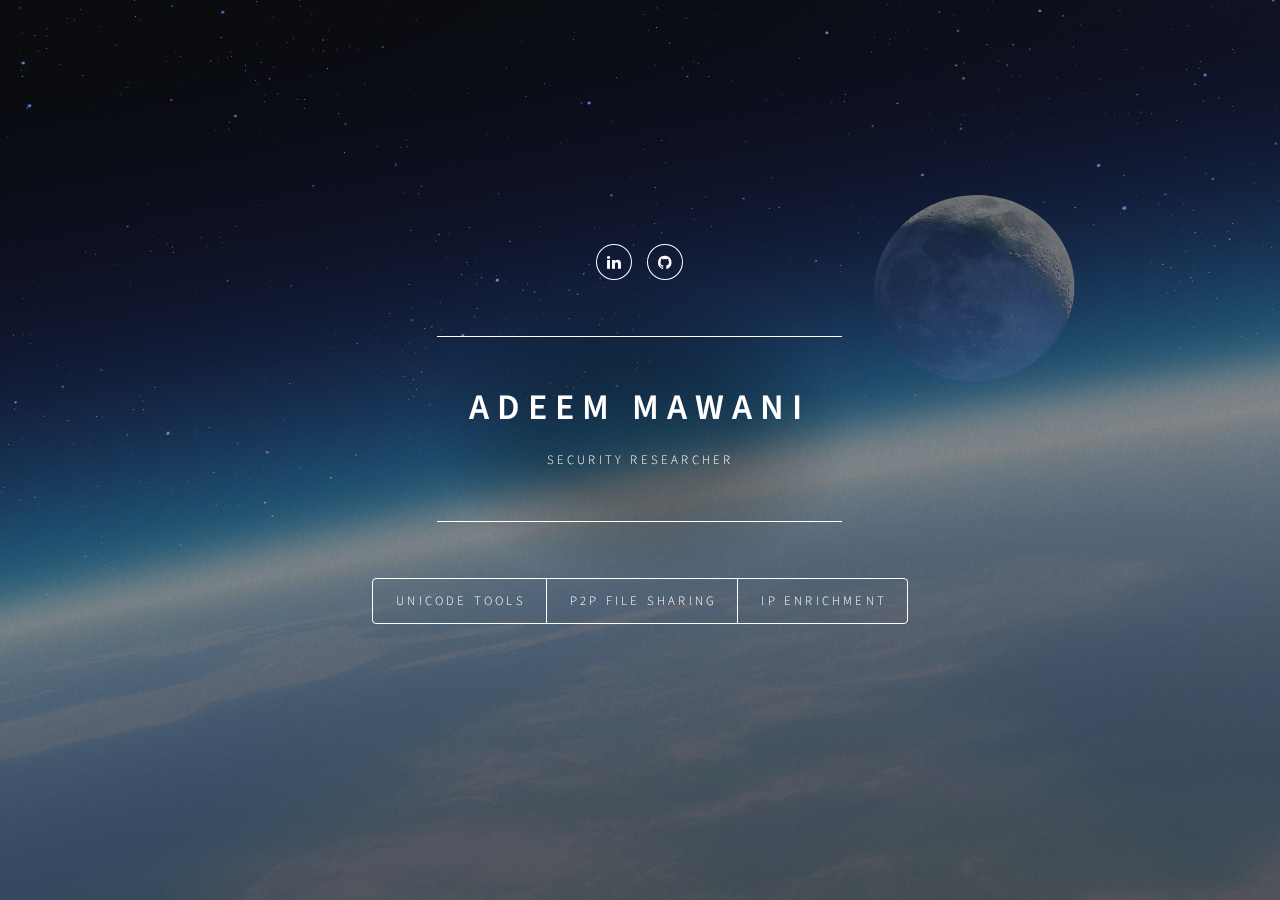
<file: index.html>
<!DOCTYPE HTML>
<!--
	Dimension by HTML5 UP
	html5up.net | @ajlkn
	Free for personal and commercial use under the CCA 3.0 license (html5up.net/license)
-->
<html>
	<head>
		<title>Adeem Mawani</title>
		<meta charset="utf-8" />
		<meta name="viewport" content="width=device-width, initial-scale=1, user-scalable=no" />
		<meta name="description" content="The personal site for Adeem Mawani"/>
		<link rel="stylesheet" href="assets/css/main.css" />
		<link rel="icon" type="image/x-icon" href="assets/images/favicon.ico">
		<!--[if lte IE 9]><link rel="stylesheet" href="assets/css/ie9.css" /><![endif]-->
		<noscript><link rel="stylesheet" href="assets/css/noscript.css" /></noscript>
	</head>
	
	<body>

		<!-- File Share loader -->
		<div class="loading" id="loading" style="display:none;">loading</div>

		<!-- Wrapper -->
		<div id="wrapper">

			<!-- Header -->
			<header id="header">
				<ul class="icons" style="margin-bottom: 0;">
					<li><a href="https://www.linkedin.com/in/adeemm" target="_blank" class="icon brands fa-linkedin"></a></li>
					<li><a href="https://github.com/adeemm" target="_blank" class="icon brands fa-github"></a></li>
				</ul>
				<div class="content">
					<div class="inner">
						<h1>Adeem Mawani</h1>
						<p>Security Researcher</p>
					</div>
				</div>
				<nav>
					<ul>
						<li><a href="#unicode">Unicode Tools</a></li>
						<!-- <li><a href="#essays">Essay Typer</a></li> -->
						<li><a href="#fileMenu">P2P File Sharing</a></li>
						<li><a href="#IPLookup">IP Enrichment</a></li>
					</ul>
				</nav>
			</header>

			<!-- Main -->
			<div id="main">

				<!-- Unicode Stuff -->
				<article id="unicode">
					<h2 class="major">Unicode 16 - Tools</h2>
					
					<ul>
						<li><a href="unicode/search.html">Search</a></li>
						<li><a href="unicode/browse.html">Browse</a></li>
						<li><a href="unicode/combine.html">Combine</a></li>
						<li><a href="unicode/watermark.html">Watermark</a></li>
					</ul>

					<p><a href="https://xkcd.com/1726/" target="_blank">Relevant XKCD</a></p>

				</article>

				<!-- Essay -->
				<article id="essays">
					<h2 class="major">Essay Typer</h2>
					<p>
						<div class="field">
							<input type="text" name="essaySubject" id="essaySubject" value="" placeholder="Subject" />
							<br>
							<center><button onclick="getWiki($('#essaySubject').val())">Type Essay</button></center>
						</div>
						<hr id="essayBar" style="display:none;" />
						<p id="essayAmbig" style="display:none;">Please be more specific. Did you mean: <br></p>
						<p id="essayError" style="display:none;"></p>
						<div id="output"></div>
					</p>
				</article>

				<!-- FileMenu -->
				<article id="fileMenu">
					<h2 class="major">File Sharing</h2>
					<p>
						<div class="field">
							<center>
								<br>
								<a href="#sendFiles" id="uploadFileLink" class="button icon fa-upload">Share Files</a>
								<br class="responsive-break">
								&nbsp;&nbsp;&nbsp;&nbsp;&nbsp;&nbsp;OR&nbsp;&nbsp;&nbsp;&nbsp;&nbsp;&nbsp;
								<br class="responsive-break">
								<a href="#downloadFiles" id="downloadFileLink" class="button icon fa-download">Receive Files</a>
							</center>
						</div>
					</p>
					<a href="#fileInfo" class="icon fa-info-circle" style="float:right;"></a>
				</article>

				<!-- FileInfo -->
				<article id="fileInfo">
					<h2 class="major">What is it?</h2>
					<p>
						This is a way to transfer your files directly from one device to another. To establish a connection to
						each other, you and the recipient exchange a set of generated "codes." After that, you can send the recipient
						as many files as you want (until you close the connection). Also note that there's a timeout while
						connecting, so type fast!
					</p>
					<p><a href="https://xkcd.com/949/" target="_blank">Relevant XKCD</a></p>
					<h2 class="major">Why?</h2>
					<p>
						In peer-to-peer file transfer, your data gets sent directly to the recipient and doesn't have to travel through an intermediary server, so it's faster and more private.
						You also don't have to worry about the file size limits that exist in emails or texts.
					</p>
					<h2 class="major">How?</h2>
					<p>
						This implementation uses WebRTC to establish a connection between browsers and is (almost) completely serverless.
						In order for peers to discover each other, a STUN (Session Traversal Utilities for NAT) server must be used. This
						server helps to find a network path between the two peers as a part of the ICE (Interactive Connectivity Establishment)
						protocol. The peer initiating the connection generates an SDP (Session Description Protocol)
						offer, which must be sent to the other peer. After the recipient receives the first peer's offer, they generate a
						SDP answer, which must be sent back to the first peer. After both peers complete the handshake, the connection
						can be established and data can start passing directly between them. Normally, a signaling server is used to send the
						initial handshake. However, I wanted to rely on as little external servers as possible (without hosting my own
						instance), so I decided to let the users send this data directly to each other. To make this feasible,
						the handshake had to be heavily compressed. The "code" generated is actually a key linked to encoded JSON handshake data.
						Please note, if the initial ICE connection fails, it's most likely an issue with a firewall or symmetrical NAT,
						so sending data directly between the two peers isn't possible.
					</p>
				</article>

				<!-- sendFiles -->
				<article id="sendFiles">
					<h2 class="major">Share Files</h2>
					<p>
						<div class="field" id="shareFileForm">
							<center>
								<div id="sendOffer">
									<label for="shareHashOutput">Send this code to the recipient:</label>
									<input type="text" id="shareHashOutput" value="" placeholder="Generating.... Please wait a moment"/>
									<br><br>
									<label for="shareHashInput">Then enter the code they send back:</label>
									<input type="text" id="shareHashInput" value="" placeholder="XXXX"/>
									<br>
									<button type="button" onclick="loadHash($('#shareHashInput').val())">Submit Code</button>
								</div>

								<div id="sendFileForm" style="display:none;">
									<br>
									<label for="selectedFile" class="button icon fa-download"><strong>Select File</strong></label>
									<input type="file" id="selectedFile" style="display:none;"/>
									&nbsp;&nbsp;&nbsp;
								<button type="button" onclick="sendFile()">Send File</button>
								</div>

								<br>
							</center>
						</div>

						<div class="field" id="shareFileError" style="display:none;">
							<center>
								<p id="shareFileErrorMessage">Error:  </p>
							</center>
						</div>
					</p>
				</article>

				<!-- downloadFiles -->
				<article id="downloadFiles">
					<h2 class="major">Receive Files</h2>
					<p>
						<div class="field" id="receiveFileForm">
							<center>
								<div id="getOffer">
									<label for="receiveHashInput">Enter your code here:</label>
									<input type="text" id="receiveHashInput" value="" placeholder="XXXX"/>
									<br>
									<button type="button" onclick="loadHash($('#receiveHashInput').val())">Submit Code</button>
								</div>

								<div id="sendAnswer" style="display:none;">
									<label for="receiveHashOutput">Now send this code back to the sender:</label>
									<input type="text" id="receiveHashOutput" value=""/>
								</div>

								<br>

								<div id="downloadForm" style="display:none;">
									<p id="downloadInfo">Waiting for a file to download...</p>
									<p id="downloadPercent"></p>
								</div>
							</center>
						</div>

						<div class="field" id="receiveFileError" style="display:none;">
							<center>
								<p id="receiveFileErrorMessage">Error:  </p>
							</center>
						</div>
					</p>
				</article>

				<!-- IP Enrichment -->
				<article id="IPLookup">
					<h2 class="major">IP Lookup</h2>
					<p>
						<div class="field">
							<input type="text" name="ipText" id="ipText" value="" placeholder="X.X.X.X" />
							<br>
							<center><button onclick="lookupIP($('#ipText').val())">Submit</button></center>
						</div>
						<hr id="ipBar" style="display:none;" />
						<div id="ipOutput"></div>
					</p>
				</article>

			</div>

			<!-- Footer -->
			<footer id="footer">
				<p class="copyright"></p>
			</footer>

		</div>

		<!-- BG -->
		<div id="bg"></div>

		<!-- Scripts -->
		<script src="assets/js/jquery.min.js"></script>
		<script src="assets/js/skel.min.js"></script>
		<script src="assets/js/animatedWebCursorLite.js"></script>
		<script src="assets/js/util.js"></script>
		<script src="assets/js/main.js"></script>
		<script src="assets/js/essayTyper.js"></script>
		<script src="assets/js/simplepeer.min.js"></script>
		<script src="assets/js/fileTransfer.js"></script>
		<script src="assets/js/ipLookup.js"></script>
		<script src="assets/js/accordion.js"></script>
	</body>
</html>
</file>
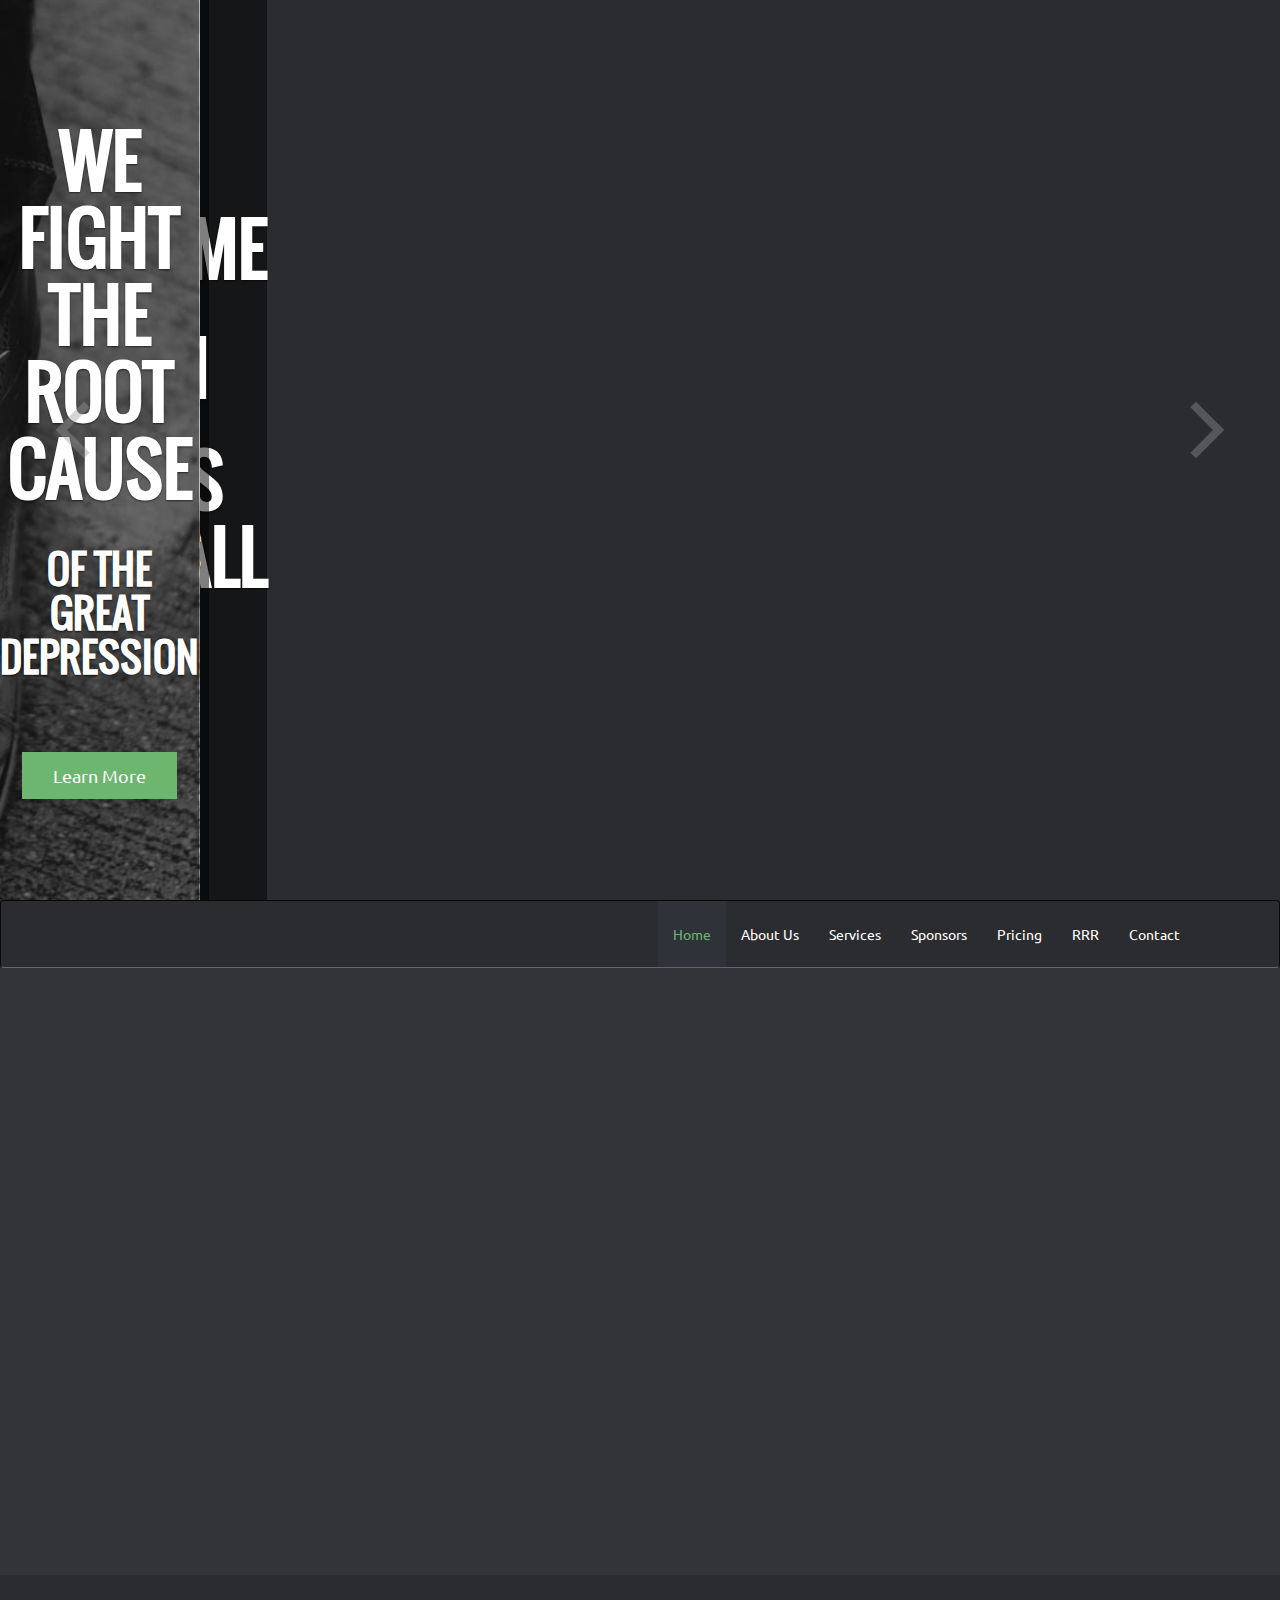
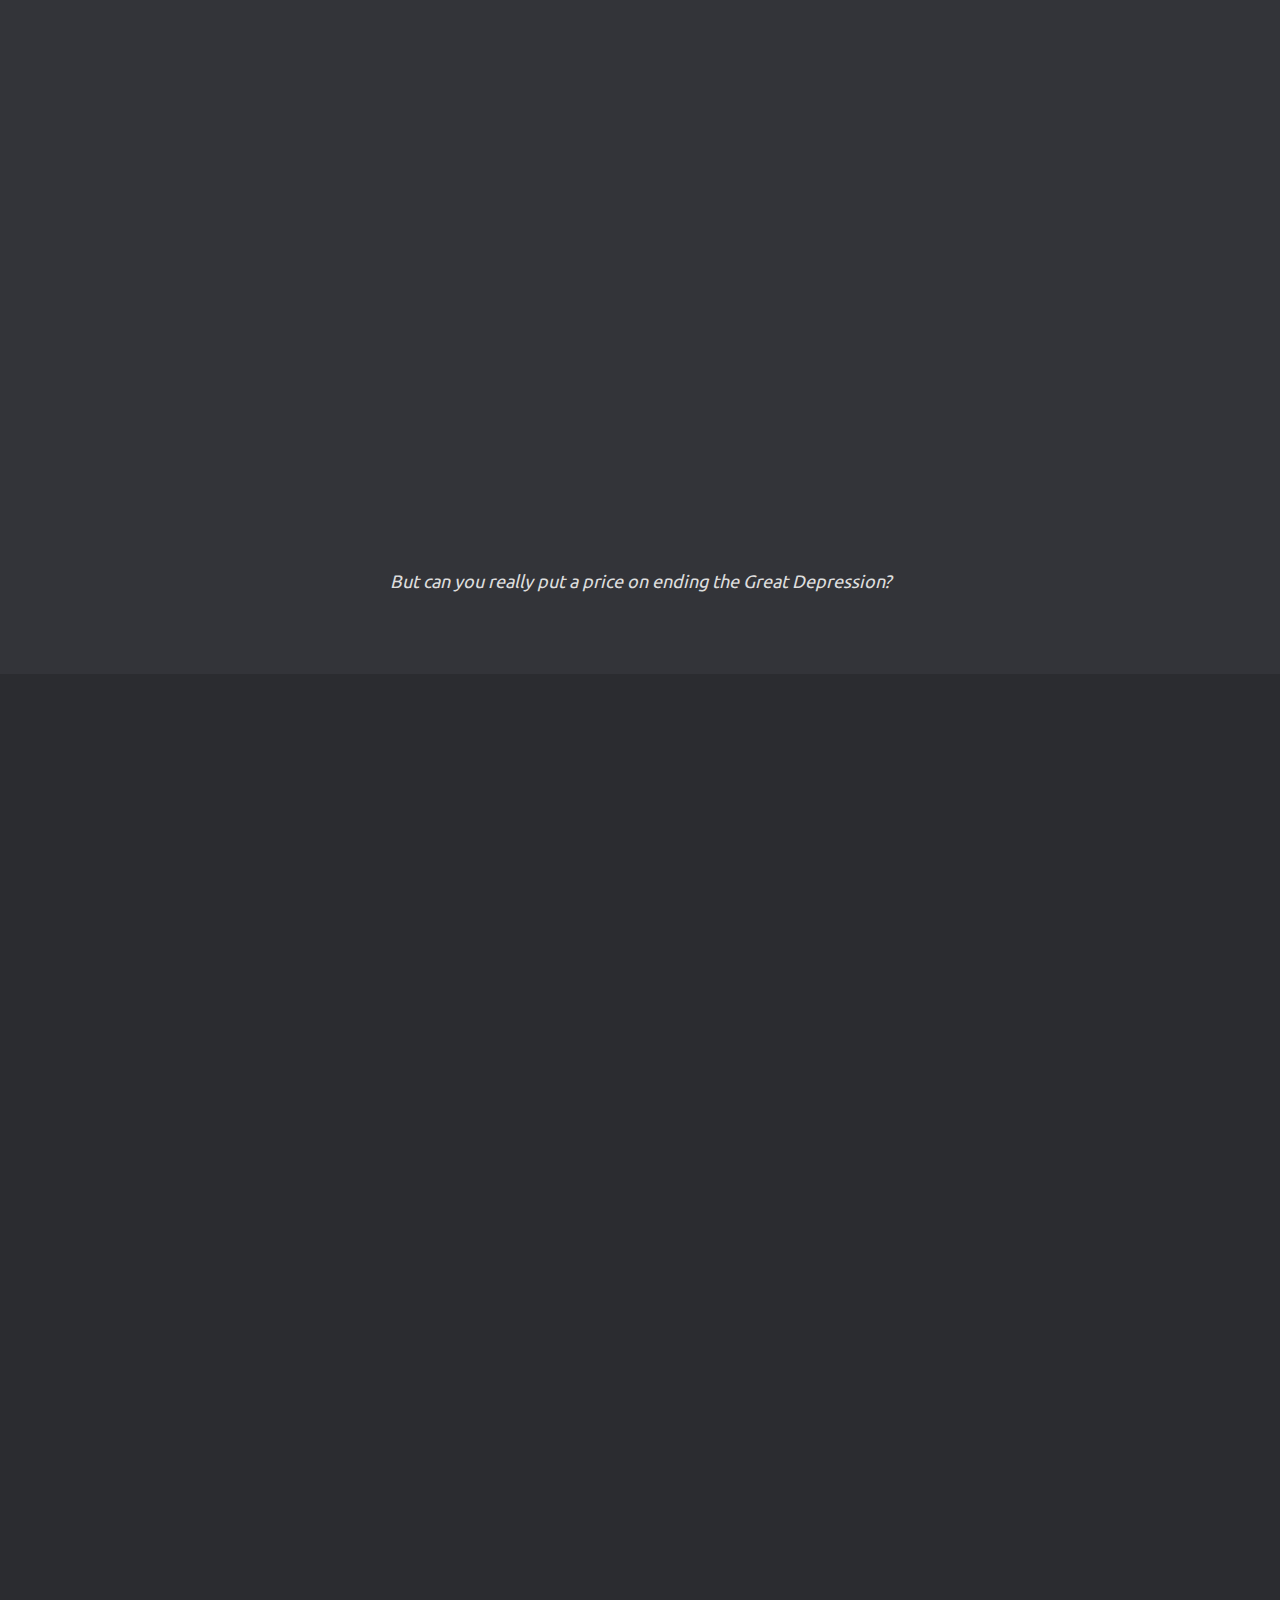
<file: newdeal/index.html>
<!DOCTYPE html>
<!--[if lt IE 7]>      <html class="no-js lt-ie9 lt-ie8 lt-ie7"> <![endif]-->
<!--[if IE 7]>         <html class="no-js lt-ie9 lt-ie8"> <![endif]-->
<!--[if IE 8]>         <html class="no-js lt-ie9"> <![endif]-->
<!--[if gt IE 8]><!-->
<html class="no-js">
<!--<![endif]-->

<head>
    <meta http-equiv="Content-Type" content="text/html; charset=UTF-8">
    <meta name="description" content="The best New Deal Program">
    <meta name="author" content="Adeem Mawani">

    <title>Glass Steagall Act</title>

    <!-- Mobile Specific Meta
		================================================== -->
    <meta name="viewport" content="width=device-width, initial-scale=1">

    <!-- Favicon -->
    <link rel="shortcut icon" type="image/x-icon" href="img/favicon.png" />

    <!-- CSS
		================================================== -->
    <!-- Fontawesome Icon font -->
    <link rel="stylesheet" href="css/font-awesome.min.css">
    <!-- bootstrap.min css -->
    <link rel="stylesheet" href="css/bootstrap.min.css">
    <!-- Animate.css -->
    <link rel="stylesheet" href="css/animate.css">
    <!-- Owl Carousel -->
    <link rel="stylesheet" href="css/owl.css">
    <!-- Grid Component css -->
    <link rel="stylesheet" href="css/component.css">
    <!-- Slit Slider css -->
    <link rel="stylesheet" href="css/slit-slider.css">
    <!-- Main Stylesheet -->
    <link rel="stylesheet" href="css/main.css">
    <!-- Media Queries -->
    <link rel="stylesheet" href="css/media-queries.css">

    <!--
		Google Font
		=========================== -->

    <!-- Oswald / Title Font -->
    <link href='fnt/Oswald.css' rel='stylesheet' type='text/css'>
    <!-- Ubuntu / Body Font -->
    <link href='fnt/Ubuntu.css' rel='stylesheet' type='text/css'>

    <!-- Modernizer Script for old Browsers -->
    <script src="js/modernizr-2.6.2.min.js"></script>

</head>

<body id="body">
    <!--
	  Start Preloader
	  ==================================== -->
    <div id="loading-mask">
        <div class="loading-img">
            <img alt="Meghna Preloader" src="img/preloader.gif" />
        </div>
    </div>
    <!--
    End Preloader
    ==================================== -->

    <!--
    Welcome Slider
    ==================================== -->
    <section id="home">

        <div id="slitSlider" class="sl-slider-wrapper">
            <div class="sl-slider">

                <!-- single slide item -->
                <div class="sl-slide" data-orientation="horizontal" data-slice1-rotation="-25" data-slice2-rotation="-25" data-slice1-scale="2" data-slice2-scale="2">
                    <div class="sl-slide-inner">
                        <div class="bg-img bg-img-1"></div>
                        <div class="carousel-caption">
                            <div>
                                <h2 data-wow-duration="500ms" data-wow-delay="500ms" class="heading animated fadeInRight">Welcome To<br>The Glass Steagall Act</h2>
                            </div>
                        </div>
                    </div>
                </div>
                <!-- /single slide item -->

                <!-- single slide item -->
                <div class="sl-slide" data-orientation="vertical" data-slice1-rotation="10" data-slice2-rotation="-15" data-slice1-scale="1.5" data-slice2-scale="1.5">
                    <div class="sl-slide-inner">
                        <div class="bg-img bg-img-2"></div>
                        <div class="carousel-caption">
                            <div>
                                <h2 class="heading animated fadeInDown">Also known as</h2>
                                <h3 class="animated fadeInUp">The Banking Act of 1933</h3>
                            </div>
                        </div>
                    </div>
                </div>
                <!-- /single slide item -->

                <!-- single slide item -->
                <div class="sl-slide" data-orientation="horizontal" data-slice1-rotation="3" data-slice2-rotation="3" data-slice1-scale="2" data-slice2-scale="1">
                    <div class="sl-slide-inner">
                        <div class="bg-img bg-img-3"></div>
                        <div class="carousel-caption">
                            <div>
                                <h2 class="heading animated fadeInRight">We fight the root cause</h2>
                                <h3 class="animated fadeInLeft">OF THE GREAT DEPRESSION</h3>
                                <a class="btn btn-green animated fadeInUp" href="javascript:;" id="scrollDown">Learn More</a>
                            </div>
                        </div>
                    </div>
                </div>
                <!-- /single slide item -->

            </div>
            <!-- /sl-slider -->

            <nav id="nav-arrows" class="nav-arrows">
                <span class="nav-arrow-prev">Previous</span>
                <span class="nav-arrow-next">Next</span>
            </nav>

            <nav id="nav-dots" class="nav-dots">
                <span class="nav-dot-current"></span>
                <span></span>
                <span></span>
            </nav>

        </div>
        <!-- /slider-wrapper -->
    </section>
    <!--/#home section-->

    <!--
    Fixed Navigation
    ==================================== -->
    <header id="navigation" class="navbar navbar-inverse">
        <div class="container">
            <div class="navbar-header">
                <!-- responsive nav button -->
                <button type="button" class="navbar-toggle" data-toggle="collapse" data-target=".navbar-collapse">
                        <span class="sr-only">Toggle navigation</span>
                        <span class="icon-bar"></span>
                        <span class="icon-bar"></span>
                        <span class="icon-bar"></span>
                    </button>
                <!-- /responsive nav button -->
            </div>

            <!-- main nav -->
            <nav class="collapse navbar-collapse navbar-right" role="Navigation">
                <ul id="nav" class="nav navbar-nav">
                    <li class="current"><a href="#body">Home</a></li>
                    <li><a href="#about">About Us</a></li>
                    <li><a href="#services">Services</a></li>
                    <li><a href="#our-team">Sponsors</a></li>
                    <li><a href="#pricing">Pricing</a></li>
                    <li><a href="#testimonial">RRR</a></li>
                    <li><a href="#contact-us">Contact</a></li>
                </ul>
            </nav>
            <!-- /main nav -->

        </div>
    </header>
    <!--
        End Fixed Navigation
        ==================================== -->

    <!--
		Start About Section
		==================================== -->
    <section id="about" class="bg-one">
        <div class="container">
            <div class="row">

                <!-- section title -->
                <div class="title text-center wow fadeIn" data-wow-duration="1500ms">
                    <h2>About <span class="color">Us</span></h2>
                    <div class="border"></div>
                </div>
                <!-- /section title -->

                <!-- About item -->
                <div class="col-md-4 text-center wow fadeInUp" data-wow-duration="500ms">
                    <div class="wrap-about">
                        <div class="icon-box">
                            <i class="fa fa-life-ring fa-4x"></i>
                        </div>
                        <div class="about-content text-center">
                            <h3 class="ddd">What We Do</h3>
                            <p>We work tirelessly to make sure the Great Depression will never happen again, by attacking one of its root causes.</p>
                        </div>
                    </div>
                </div>
                <!-- End About item -->

                <!-- About item -->
                <div class="col-md-4 text-center wow fadeInUp" data-wow-duration="500ms" data-wow-delay="250ms">
                    <div class="wrap-about">
                        <div class="icon-box">
                            <i class="fa fa-line-chart fa-4x"></i>
                        </div>
                        <div class="about-content text-center">
                            <h3>Why We Do It</h3>
                            <p>Stock Market speculation and irresponsible investing/spending had a horrific effect on the American people and we need to make sure this never happens again.</p>
                        </div>
                    </div>
                </div>
                <!-- End About item -->

                <!-- About item -->
                <div class="col-md-4 text-center wow fadeInUp" data-wow-duration="500ms" data-wow-delay="500ms">
                    <div class="wrap-about kill-margin-bottom">
                        <div class="icon-box">
                            <i class="fa fa-bank fa-4x"></i>
                        </div>
                        <div class="about-content text-center">
                            <h3>How We Do It</h3>
                            <p>We prohibit the combination of commercial and investment banking to protect your assets and put vital safeguards in place.</p>
                        </div>
                    </div>
                </div>
                <!-- End About item -->

            </div>
            <!-- End row -->
        </div>
        <!-- End container -->
    </section>
    <!-- End section -->

    <!--
		Start Main Features
		==================================== -->
    <section id="main-features">
        <div class="container">
            <div class="row">

                <!-- features item -->
                <div id="features">
                    <div class="item">

                        <div class="features-item">

                            <!-- features media -->
                            <div class="col-md-6 feature-media media-wrapper wow fadeInUp" data-wow-duration="500ms">
                                <img src="img/blog/1920s.gif" alt="1920s City" class="img-responsive">
                            </div>
                            <!-- /features media -->

                            <!-- features content -->
                            <div class="col-md-6 feature-desc wow fadeInUp" data-wow-duration="500ms" data-wow-delay="300ms">
                                <h3 style="font-size:2.5em;">Our Goal</h3>
                                <p style="font-size:18px;">Our goal is to stop the unprecedented run on banks and restore public confidence in the US banking system.</p>
                                <p style="font-size:18px;">In order to get the United States out of this horrible depression, we must sever the harmful linkages between commercial and investment banking. These ties were a large cause of the Great Depression and will help prevent
                                    this horrendous atrocity from ever happening again.</p>
                            </div>
                            <!-- /features content -->

                        </div>
                    </div>

                    <div class="item">
                        <div class="features-item">

                            <!-- features media -->
                            <div class="col-md-6 feature-media wow fadeInUp" data-wow-duration="500ms">
                                <img src="img/slides/dep.jpg" alt="Dep" class="img-responsive">
                            </div>
                            <!-- /features media -->

                            <!-- features content -->
                            <div class="col-md-6 feature-desc wow fadeInUp" data-wow-duration="500ms" data-wow-delay="300ms">
                                <h3 style="font-size:2.5em;">Mission Statement</h3>
                                <p style="font-size:18px;">Our goal is to fix the broken banking system of the United States. We will help get the country out of this horrible Great Depression if you invest in us.</p>
                                <p style="font-size:18px;">This program will be used all over the country in America's banks and investment agencies.</p>
                            </div>
                            <!-- /features content -->

                        </div>
                    </div>

                    <div class="item">
                        <div class="features-item">
                            <!-- features media -->
                            <div class="col-md-6 feature-media wow fadeInUp" data-wow-duration="500ms">
                                <img src="img/slides/gs-signed.jpg" alt="Signed" class="img-responsive">
                            </div>
                            <!-- /features media -->

                            <!-- features content -->
                            <div class="col-md-6 feature-desc wow fadeInUp" data-wow-duration="500ms" data-wow-delay="300ms">
                                <h3 style="font-size:2.5em;">Our History</h3>
                                <p>
                                    <ul style="font-size:18px;">
                                        <li><strong>1929</strong>: Approximate beginning of the Great Depression</li>
                                        <li><strong>1930</strong>: Early introduction of the bill</li>
                                        <li><strong>1933</strong>: Bill signed into law by President Roosevelt</li>
                                        <li><strong>1935</strong>: Failed attempt to repeal the act</li>
                                        <li><strong>1999</strong>: Gramm–Leach–Bliley Act repeals the act</li>
                                        <li><strong>2007/2008</strong>: Financial crisis (sometimes attributed to the act's repeal)</li>
                                        <li><strong>2009/2010</strong>: Failed efforts to restore the act</li>
                                    </ul>
                                </p>
                            </div>
                            <!-- /features content -->
                        </div>
                    </div>

                </div>
                <!-- /features item -->
            </div>
            <!-- End row -->
        </div>
        <!-- End container -->
    </section>
    <!-- End section -->

    <!--
		Start Counter Section
		==================================== -->

    <section id="counter" class="parallax-section">
        <div class="container">
            <div class="row">

                <!-- first count item -->
                <div class="col-md-3 col-sm-6 col-xs-12 text-center wow fadeInDown" data-wow-duration="500ms">
                    <div class="counters-item">
                        <div>
                            <span data-speed="3000" data-to="47">47</span>
                            <span>&nbsp;billion</span>
                        </div>
                        <i class="fa fa-usd fa-3x"></i>
                        <h3>Gross GDP lost</h3>
                    </div>
                </div>
                <!-- end first count item -->

                <!-- second count item -->
                <div class="col-md-3 col-sm-6 col-xs-12 text-center wow fadeInDown" data-wow-duration="500ms" data-wow-delay="200ms">
                    <div class="counters-item">
                        <div>
                            <span data-speed="3000" data-to="17">17</span>
                            <span>&nbsp;million</span>
                        </div>
                        <i class="fa fa-group fa-3x"></i>
                        <h3>Unemployed</h3>
                    </div>
                </div>
                <!-- end second count item -->

                <!-- third count item -->
                <div class="col-md-3 col-sm-6 col-xs-12 text-center wow fadeInDown" data-wow-duration="500ms" data-wow-delay="400ms">
                    <div class="counters-item">
                        <div>
                            <span data-speed="3000" data-to="9000">9000</span>
                        </div>
                        <i class="fa fa-bank fa-3x"></i>
                        <h3>Banks failed</h3>
                    </div>
                </div>
                <!-- end third count item -->

                <!-- fourth count item -->
                <div class="col-md-3 col-sm-6 col-xs-12 text-center wow fadeInDown" data-wow-duration="500ms" data-wow-delay="600ms">
                    <div class="counters-item kill-margin-bottom">
                        <div>
                            <span data-speed="3000" data-to="47">47</span>
                            <span>%</span>
                        </div>
                        <i class="fa fa-briefcase fa-3x"></i>
                        <h3>Production decline</h3>
                    </div>
                </div>
                <!-- end fourth count item -->

            </div>
            <!-- end row -->
        </div>
        <!-- end container -->
    </section>
    <!-- end section -->


    <!-- Start Services Section
		==================================== -->

    <section id="services" class="bg-one">
        <div class="container">
            <div class="row">

                <!-- section title -->
                <div class="title text-center wow fadeIn" data-wow-duration="500ms">
                    <h2>Our <span class="color">Services</span></h2>
                    <div class="border"></div>
                </div>
                <!-- /section title -->

                <!-- Single Service Item -->
                <article class="col-md-4 col-sm-6 col-xs-12 wow fadeInUp" data-wow-duration="500ms">
                    <div class="service-block text-center">
                        <div class="service-icon text-center">
                            <i class="fa fa-ban fa-5x"></i>
                        </div>
                        <h3>Ban Irresponsible Investing</h3>
                        <p>Banks are becomming too greedy with your money and sloppily investing it in high-risk assets, leading to huge losses.</p>
                    </div>
                </article>
                <!-- End Single Service Item -->

                <!-- Single Service Item -->
                <article class="col-md-4 col-sm-6 col-xs-12 wow fadeInUp" data-wow-duration="500ms" data-wow-delay="200ms">
                    <div class="service-block text-center">
                        <div class="service-icon text-center">
                            <i class="fa fa-balance-scale fa-5x"></i>
                        </div>
                        <h3>Create the FDIC</h3>
                        <p>We will create the Federal Deposit Insurance Corporation (FDIC) to insure/protect the money that you deposit in banks.</p>
                    </div>
                </article>
                <!-- End Single Service Item -->

                <!-- Single Service Item -->
                <article class="col-md-4 col-sm-6 col-xs-12 wow fadeInUp" data-wow-duration="500ms" data-wow-delay="400ms">
                    <div class="service-block text-center">
                        <div class="service-icon text-center">
                            <i class="fa fa-bank fa-5x"></i>
                        </div>
                        <h3>Restore Trust in Banks</h3>
                        <p>Mssive bank runs are only making the depression worse. We must work to restore public confidence in banks, so we can end this terrible depression.</p>
                    </div>
                </article>
                <!-- End Single Service Item -->

                <!-- Single Service Item -->
                <article class="col-md-4 col-sm-6 col-xs-12 wow fadeInDown" data-wow-duration="500ms" data-wow-delay="200ms">
                    <div class="service-block text-center">
                        <div class="service-icon text-center">
                            <i class="fa fa-shopping-cart fa-5x"></i>
                        </div>
                        <h3>Create the FOMC</h3>
                        <p>We will create the Federal Open Market Committee (FOMC) to regulate and control the United States' money supply and interest rates.</p>
                    </div>
                </article>
                <!-- End Single Service Item -->

                <!-- Single Service Item -->
                <article class="col-md-4 col-sm-6 col-xs-12 wow fadeInDown" data-wow-duration="500ms" data-wow-delay="400ms">
                    <div class="service-block text-center">
                        <div class="service-icon text-center">
                            <i class="fa fa-eye fa-5x"></i>
                        </div>
                        <h3>Regulate Speculation</h3>
                        <p>Banks must be monitored to ensure there is not undue use of credit for speculative trading. We will also limit the loans member banks can make.</p>
                    </div>
                </article>
                <!-- End Single Service Item -->

                <!-- Single Service Item -->
                <article class="col-md-4 col-sm-6 col-xs-12 wow fadeInDown" data-wow-duration="500ms" data-wow-delay="600ms">
                    <div class="service-block text-center kill-margin-bottom">
                        <div class="service-icon text-center">
                            <i class="fa fa-exclamation fa-5x"></i>
                        </div>
                        <h3>So Many Services</h3>
                        <p>With all of these awesome services we offer, why WOULDN'T you want to invest in this? Come on. Give us money because we can give YOU money.</p>
                    </div>
                </article>
                <!-- End Single Service Item -->

            </div>
            <!-- End row -->
        </div>
        <!-- End container -->
    </section>
    <!-- End section -->

    <!-- Start Team Skills
		=========================================== -->

    <section id="team-skills" class="parallax-section">
        <div class="container">
            <div class="row wow fadeInDown" data-wow-duration="500ms">

                <!-- section title -->
                <div class="title text-center">
                    <h2>Why <span class="color">Invest?</span></h2>
                    <div class="border"></div>
                </div>
                <!-- /section title -->

                <!-- skill set -->
                <div class="col-md-3 col-sm-6 col-xs-12 wow fadeInUp" data-wow-duration="500ms">
                    <div class="skill-chart text-center">
                        <h3>Why do we need money to enforce an act?</h3>
                        <p><strong>The banks need money to kickstart circulation in America's banking system.</strong></p>
                    </div>
                </div>
                <!-- end skill set -->

                <!-- skill set -->
                <div class="col-md-3 col-sm-6 col-xs-12 wow fadeInUp" data-wow-duration="500ms" data-wow-delay="200ms">
                    <div class="skill-chart text-center">
                        <h3>How much money do banks need to <i>bounce back</i>?</h3>
                        <p><strong>A lot.</strong></p>
                    </div>
                </div>
                <!-- end skill set -->

                <!-- skill set -->
                <div class="col-md-3 col-sm-6 col-xs-12 wow fadeInUp" data-wow-duration="500ms" data-wow-delay="400ms">
                    <div class="skill-chart text-center">
                        <h3>How will my investments be utilized?</h3>
                        <p><strong>Your investments will be used to build up banks' credit and teach them how to properly handle assets.</strong></p>
                    </div>
                </div>
                <!-- end skill set -->

                <!-- skill set -->
                <div class="col-md-3 col-sm-6 col-xs-12 wow fadeInUp" data-wow-duration="500ms" data-wow-delay="600ms">
                    <div class="skill-chart text-center">
                        <h3>How long will it take for banks to recover?</h3>
                        <p><strong>It depends on how much money is invested, so the more money you give us/banks, the faster the process.</strong></p>
                    </div>
                </div>
                <!-- end skill set -->

            </div>
            <!-- End row -->
        </div>
        <!-- End container -->
    </section>
    <!-- End section -->

    <!-- Start Our Team
		=========================================== -->

    <section id="our-team">
        <div class="container">
            <div class="row">

                <!-- section title -->
                <div class="title text-center wow fadeInUp" data-wow-duration="500ms">
                    <h2>Bill <span class="color">Sponsors</span></h2>
                    <div class="border"></div>
                </div>
                <!-- /section title -->

                <!-- hidden member -->
                <div class="col-md-3 col-sm-6 wow fadeInDown" data-wow-duration="500ms" data-wow-delay="400ms" style="border:none;">
                    <article class="team-mate" style="border:none;">
                        <div class="member-photo">
                            <!-- member photo -->

                            <!-- /member photo -->
                        </div>

                        <!-- member name & designation -->
                        <div class="member-title" style="display:none;">

                        </div>
                        <!-- /member name & designation -->

                    </article>
                </div>
                <!-- end hidden member -->

                <!-- team member -->
                <div class="col-md-3 col-sm-6 wow fadeInDown" data-wow-duration="500ms">
                    <article class="team-mate">
                        <div class="member-photo">
                            <!-- member photo -->
                            <img class="img-responsive" src="img/team/carter-glass.jpg" alt="Carter Glass">
                            <!-- /member photo -->
                        </div>

                        <!-- member name & designation -->
                        <div class="member-title">
                            <h3>Carter Glass</h3>
                            <span>Co-sponsor,<br>Senator,<br>Former treasury secretary,<br>Name inspiration</span>
                        </div>
                        <!-- /member name & designation -->

                    </article>
                </div>
                <!-- end team member -->

                <!-- team member -->
                <div class="col-md-3 col-sm-6 wow fadeInDown" data-wow-duration="500ms" data-wow-delay="200ms">
                    <article class="team-mate">
                        <div class="member-photo">
                            <!-- member photo -->
                            <img class="img-responsive" src="img/team/henry-steagall.jpg" alt="Henry Steagall">
                            <!-- /member photo -->
                        </div>

                        <!-- member name & designation -->
                        <div class="member-title">
                            <h3>Henry Steagall</h3>
                            <span>Co-Sponsor,<br>House of Rep. member,<br>Chairman of the Committee on Banking and Currency</span>
                        </div>
                        <!-- /member name & designation -->

                    </article>
                </div>
                <!-- end team member -->

                <!-- hidden member -->
                <div class="col-md-3 col-sm-6 wow fadeInDown" data-wow-duration="500ms" data-wow-delay="600ms" style="border:none;">
                    <article class="team-mate kill-margin-bottom" style="border:none;">
                        <div class="member-photo">
                            <!-- member photo -->
                            <!-- /member photo -->
                        </div>

                        <!-- member name & designation -->
                        <div class="member-title" style="display:none;">
                        </div>
                        <!-- /member name & designation -->

                    </article>
                </div>
                <!-- end hidden member -->

            </div>
            <!-- End row -->
        </div>
        <!-- End container -->
    </section>
    <!-- End section -->

    <!-- Start Pricing section
		=========================================== -->

    <section id="pricing" class="bg-one">
        <div class="container">
            <div class="row">

                <!-- section title -->
                <div class="title text-center wow fadeInDown" data-wow-duration="500ms">
                    <h2>Investing<span class="color"> Plans</span></h2>
                    <div class="border"></div>
                </div>
                <!-- /section title -->

                <!-- single pricing table -->
                <article class="col-md-3 col-sm-6 col-xs-12 text-center wow fadeInUp" data-wow-duration="200ms">
                    <div class="pricing">

                        <!-- plan name & value -->
                        <div class="price-title">
                            <h3>Bronze</h3>
                            <p><strong class="value">$10k</strong></p>
                        </div>
                        <!-- /plan name & value -->

                        <!-- plan description -->
                        <ul>
                            <li>OK benefits</li>
                            <li>The joy of helping your country</li>
                        </ul>
                        <!-- /plan description -->

                        <!-- signup button -->
                        <a class="btn btn-transparent" href="#">Invest Now</a>
                        <!-- /signup button -->

                    </div>
                </article>
                <!-- end single pricing table -->

                <!-- single pricing table -->
                <article class="col-md-3 col-sm-6 col-xs-12 text-center wow fadeInUp" data-wow-duration="500ms" data-wow-delay="400ms">
                    <div class="pricing">

                        <!-- plan name & value -->
                        <div class="price-title">
                            <h3>Silver</h3>
                            <p><strong class="value">$50K</strong></p>
                        </div>
                        <!-- /plan name & value -->

                        <!-- plan description -->
                        <ul>
                            <li>Great benefits</li>
                            <li>The joy of helping your country</li>
                            <li>Tax deductrable investment</li>
                        </ul>
                        <!-- /plan description -->

                        <!-- signup button -->
                        <a class="btn btn-transparent" href="#">Invest Now</a>
                        <!-- /signup button -->

                    </div>
                </article>
                <!-- end single pricing table -->

                <!-- single pricing table -->
                <article class="col-md-3 col-sm-6 col-xs-12 text-center wow fadeInUp" data-wow-duration="500ms" data-wow-delay="600ms">
                    <div class="pricing">

                        <!-- plan name & value -->
                        <div class="price-title">
                            <h3>Gold</h3>
                            <p><strong class="value">$100K</strong></p>
                        </div>
                        <!-- /plan name & value -->

                        <!-- plan description -->
                        <ul>
                            <li>Even better benefits</li>
                            <li>The joy of helping your country</li>
                            <li>Tax deductable investment</li>
                            <li>A very high return on investment</li>
                        </ul>
                        <!-- /plan description -->

                        <!-- signup button -->
                        <a class="btn btn-transparent" href="#">Invest Now</a>
                        <!-- /signup button -->

                    </div>
                </article>
                <!-- end single pricing table -->

                <!-- single pricing table -->
                <article class="col-md-3 col-sm-6 col-xs-12 text-center wow fadeInUp" data-wow-duration="500ms" data-wow-delay="750ms">
                    <div class="pricing kill-margin-bottom">

                        <!-- plan name & value -->
                        <div class="price-title">
                            <h3>Platinum</h3>
                            <p><strong class="value">$1M</strong></p>
                        </div>
                        <!-- /plan name & value -->

                        <!-- plan description -->
                        <ul>
                            <li>Amazing benefits</li>
                            <li>The joy of helping your country</li>
                            <li>Tax deductable investment</li>
                            <li>A very high return on investment</li>
                            <li>Recognition on a memorial plaque</li>
                        </ul>
                        <!-- /plan description -->

                        <!-- signup button -->
                        <a class="btn btn-transparent" href="#">Invest Now</a>
                        <!-- /signup button -->

                    </div>
                </article>
                <!-- end single pricing table -->

            </div>
            <!-- End row -->

        <br><br><center><p style="font-size:18px"><i>But can you really put a price on ending the Great Depression?</i></p></center>

        </div>
        <!-- End container -->

    </section>
    <!-- End section -->


    <!-- Start Testimonial
		=========================================== -->

    <section id="testimonial" class="parallax-section">
        <div class="container">
            <div class="row">
                <div class="col-lg-12">

                    <!-- section title -->
                    <div class="sub-title text-center wow fadeInDown" data-wow-duration="500ms">
                        <h3>Relief, Recovery, and Reform</h3>
                    </div>
                    <!-- /section title -->

                    <!-- testimonial wrapper -->
                    <div id="testimonials" class="wow fadeInUp" data-wow-duration="500ms" data-wow-delay="100ms">

                        <!-- testimonial single -->
                        <div class="item text-center">

                            <!-- client photo -->
                            <div class="client-thumb">
                                <br><i class="fa fa-medkit fa-lg" style="font-size:7em;"></i><br><br>
                            </div>
                            <!-- /client photo -->

                            <!-- client info -->
                            <div class="client-info">
                                <div class="client-meta">
                                    <h3>Relief</h3>
                                </div>
                                <div class="client-comment">
                                    <p style="font-size:18px"><strong>We relieve the tension between the people and the banks, so that they will trust banks again and end to the panics.</strong></p>
                                </div>
                            </div>
                            <!-- /client info -->
                        </div>
                        <!-- /testimonial single -->

                        <!-- testimonial single -->
                        <div class="item text-center">

                            <!-- client photo -->
                            <div class="client-thumb">
                                <br><i class="fa fa-heartbeat fa-lg" style="font-size:7em;"></i><br>
                            </div>
                            <!-- /client photo -->

                            <!-- client info -->
                            <div class="client-info">
                                <div class="client-meta">
                                    <h3>Recovery</h3>
                                </div>
                                <div class="client-comment">
                                    <p style="font-size:18px"><strong>With investments, we can recover the economy and bring the GDP back up again.</strong></p>
                                </div>
                            </div>
                            <!-- /client info -->
                        </div>
                        <!-- /testimonial single -->

                        <!-- testimonial single -->
                        <div class="item text-center">

                            <!-- client photo -->
                            <div class="client-thumb">
                                <br><i class="fa fa-balance-scale fa-lg" style="font-size:7em;"></i><br><br>
                            </div>
                            <!-- /client photo -->

                            <!-- client info -->
                            <div class="client-info">
                                <div class="client-meta">
                                    <h3>Reform</h3>
                                </div>
                                <div class="client-comment">
                                    <p style="font-size:18px"><strong>We reform banks by teaching them how to properly distribute wealth and handle assets by not giving out large amounts of money on a flawed credit system.</strong></p>
                                </div>
                            </div>
                            <!-- /client info -->
                        </div>
                        <!-- /testimonial single -->

                    </div>
                    <!-- end testimonial wrapper -->
                </div>
                <!-- end col lg 12 -->
            </div>
            <!-- End row -->
        </div>
        <!-- End container -->
    </section>
    <!-- End Section -->

    <!-- Srart Contact Us
		=========================================== -->
    <section id="contact-us">
        <div class="container">
            <div class="row">

                <!-- section title -->
                <div class="title text-center wow fadeIn" data-wow-duration="500ms">
                    <h2>Contact <span class="color">Us</span></h2>
                    <div class="border"></div>
                </div>
                <!-- /section title -->

                <!-- Contact Details -->
                <div class="contact-info col-md-6 wow fadeInUp" data-wow-duration="500ms">
                    <h3>Contact Details</h3>
                    <p>Hit us up sometime.</p>
                    <div class="contact-details">
                        <div class="con-info clearfix">
                            <i class="fa fa-home fa-lg"></i>
                            <span>1850 K St NW, Washington, DC 20006</span>
                        </div>

                        <div class="con-info clearfix">
                            <i class="fa fa-phone fa-lg"></i>
                            <span>Phone: (202) 452-3000</span>
                        </div>
                    </div>
                </div>
                <!-- / End Contact Details -->

                <!-- Contact Form -->
                <div class="contact-form col-md-6 wow fadeInUp" data-wow-duration="500ms" data-wow-delay="300ms">
                    <form id="contact-form" method="post" action="sendmail.php" role="form">

                        <div class="form-group">
                            <input type="text" placeholder="Your Name" class="form-control" name="name" id="name">
                        </div>

                        <div class="form-group">
                            <input type="email" placeholder="Your Email" class="form-control" name="email" id="email">
                        </div>

                        <div class="form-group">
                            <input type="text" placeholder="Subject" class="form-control" name="subject" id="subject">
                        </div>

                        <div class="form-group">
                            <textarea rows="6" placeholder="Message" class="form-control" name="message" id="message"></textarea>
                        </div>

                        <div id="mail-success" class="success">
                            Thank you. The Mailman is on His Way :)
                        </div>

                        <div id="mail-fail" class="error">
                            Sorry, don't know what happened. Try later :(
                        </div>

                        <div id="cf-submit">
                            <input type="submit" id="contact-submit" class="btn btn-transparent" value="Submit">
                        </div>

                    </form>
                </div>
                <!-- ./End Contact Form -->

            </div>
            <!-- end row -->
        </div>
        <!-- end container -->

        <!-- Google Map -->
        <div class="google-map wow fadeInDown" data-wow-duration="500ms">
            <div id="map-canvas" style="display:none;"></div>
        </div>
        <!-- /Google Map -->

    </section>
    <!-- end section -->

    <!-- end Contact Area
		========================================== -->

    <footer id="footer" class="bg-one">
        <div class="container">
            <div class="row wow fadeInUp" data-wow-duration="500ms">
                <div class="col-lg-12">

                    <!-- Footer Social Links -->
                    <div class="social-icon"></div>
                    <!--/. End Footer Social Links -->

                    <!-- copyright -->
                    <div class="copyright text-center"><br>
                        <p>Dope website by Adeem</p>
                    </div>
                    <!-- /copyright -->

                </div>
                <!-- end col lg 12 -->
            </div>
            <!-- end row -->
        </div>
        <!-- end container -->
    </footer>
    <!-- end footer -->

    <!-- Back to Top
		============================== -->
    <a href="javascript:;" id="scrollUp">
        <i class="fa fa-angle-up fa-2x"></i>
    </a>

    <!-- end Footer Area
		========================================== -->

    <!--
		Essential Scripts
		=====================================-->

    <!-- Main jQuery -->
    <script src="js/jquery-1.12.2.min.js"></script>
    <!-- Bootstrap 3.1 -->
    <script src="js/bootstrap.min.js"></script>
    <!-- Slitslider -->
    <script src="js/jquery.slitslider.js"></script>
    <script src="js/jquery.ba-cond.min.js"></script>
    <!-- Parallax -->
    <script src="js/jquery.parallax-1.1.3.js"></script>
    <!-- Owl Carousel -->
    <script src="js/owl.min.js"></script>
    <!-- Portfolio Filtering -->
    <script src="js/jquery.mixitup.min.js"></script>
    <!-- Custom Scrollbar -->
    <script src="js/jquery.nicescroll.min.js"></script>
    <!-- Jappear js -->
    <script src="js/jquery.appear.js"></script>
    <!-- Pie Chart -->
    <script src="js/easyPieChart.js"></script>
    <!-- jQuery Easing -->
    <script src="js/jquery.easing-1.3.pack.js"></script>
    <!-- tweetie.min -->
    <script src="js/tweetie.min.js"></script>
    <!-- Google Map API -->
    <script type="text/javascript" src="http://maps.google.com/maps/api/js?sensor=false"></script>
    <!-- Highlight menu item -->
    <script src="js/jquery.nav.js"></script>
    <!-- Sticky Nav -->
    <script src="js/jquery.sticky.js"></script>
    <!-- Number Counter Script -->
    <script src="js/jquery.countTo.js"></script>
    <!-- wow.min Script -->
    <script src="js/wow.min.js"></script>
    <!-- For video responsive -->
    <script src="js/jquery.fitvids.js"></script>
    <!-- Grid js -->
    <script src="js/grid.js"></script>
    <!-- Custom js -->
    <script src="js/custom.js"></script>

</body>

</html>
</file>
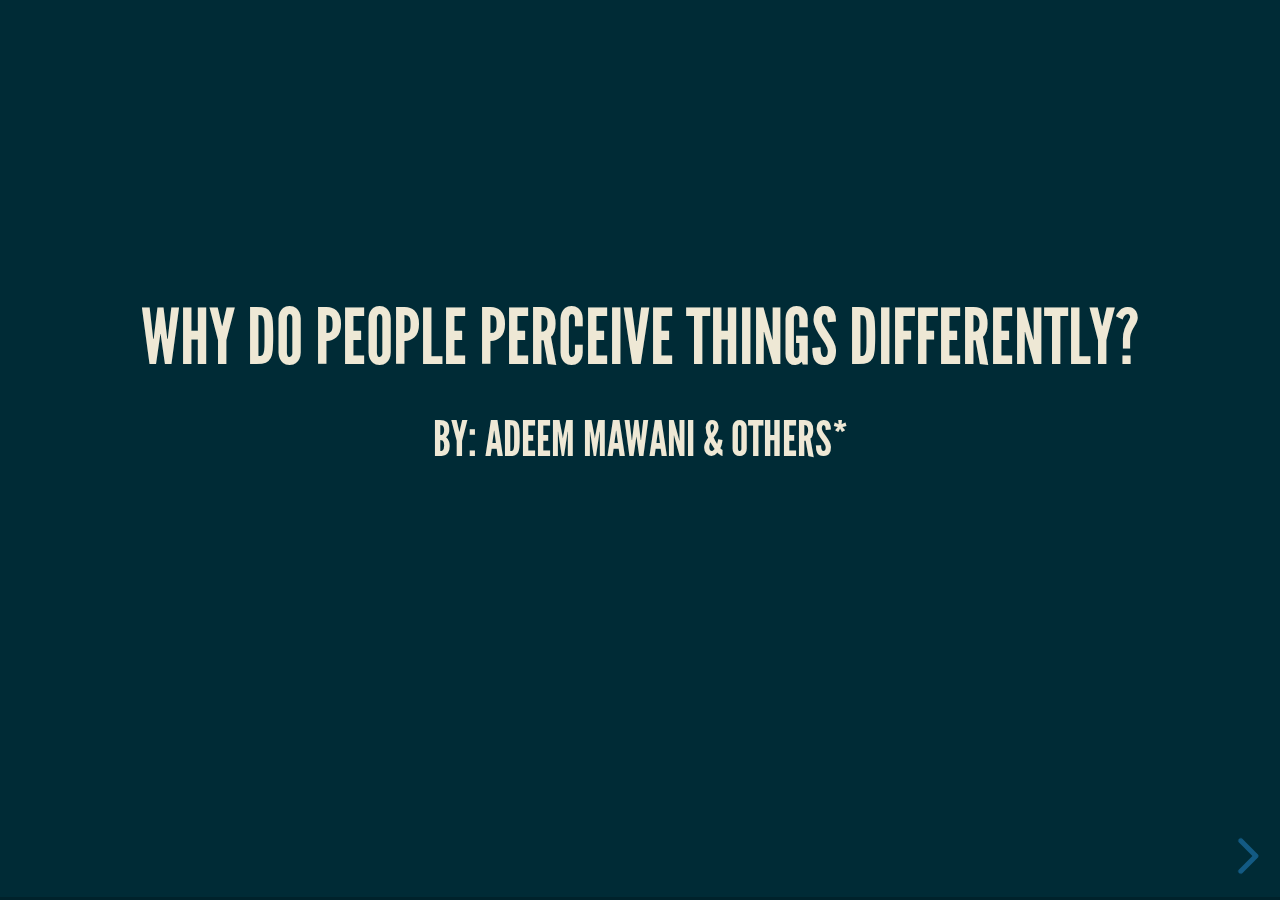
<file: parker/index.html>
<!doctype html>
<html lang="en">

	<head>
		<meta charset="utf-8">

		<title>COMM Group Speech</title>

		<meta name="apple-mobile-web-app-capable" content="yes">
		<meta name="apple-mobile-web-app-status-bar-style" content="black-translucent">

		<meta name="viewport" content="width=device-width, initial-scale=1.0, maximum-scale=1.0, user-scalable=no">

		<link rel="stylesheet" href="css/reveal.css">
		<link rel="stylesheet" href="css/theme/moon.css" id="theme">

		<!-- Theme used for syntax highlighting of code -->
		<link rel="stylesheet" href="lib/css/zenburn.css">

		<!-- Printing and PDF exports -->
		<script>
			var link = document.createElement( 'link' );
			link.rel = 'stylesheet';
			link.type = 'text/css';
			link.href = window.location.search.match( /print-pdf/gi ) ? 'css/print/pdf.css' : 'css/print/paper.css';
			document.getElementsByTagName( 'head' )[0].appendChild( link );
		</script>

		<!--[if lt IE 9]>
		<script src="lib/js/html5shiv.js"></script>
		<![endif]-->
	</head>

	<body>

		<div class="reveal">

			<!-- Any section element inside of this container is displayed as a slide -->
			<div class="slides">
				<section id="fragments">
					<br><br>
					<h3>Why do People Perceive Things Differently?</h3>
					<h4>By: Adeem Mawani & Others*</h4>
					<br><br>
					<p class="fragment"><small>*Also by: Parker Emerson, Hannah Gomez Escobar, Sebastian Thomas & Bobby Trifone</small></p>
				</section>

				<section>
					<p><iframe src="https://player.vimeo.com/video/121923151?color=ffffff&byline=0&portrait=0" width="640" height="360" frameborder="0" webkitallowfullscreen mozallowfullscreen allowfullscreen></iframe></p>
				</section>

				<section>
					<h3>The Dress</h3>
					<p><img src="img/dress.png"></p>
				</section>

				<section>
					<p><img src="img/shoe.jpeg"></p>
				</section>

				<section>
					<p><iframe width="560" height="315" src="https://www.youtube.com/embed/7X_WvGAhMlQ" frameborder="0" allow="accelerometer; autoplay; encrypted-media; gyroscope; picture-in-picture" allowfullscreen></iframe></p>
				</section>

				<section>
					<h3>The Audio Spectrogram</h3>
					<p><img src="img/audio.png"></p>
				</section>

				<section>
					<h3>What Determines How We Perceive?</h3>
				</section>

				<section data-background="img/time.jpg">
					<h2 style="text-align:left;"><strong>Past Experiences</strong></h2>
				</section>

				<section data-background="img/culture.jpg">
					<h2><strong></strong></h2>
				</section>

				<section data-background="img/faith.gif">
					<h2 style="color:black; text-align:left;"><strong>Faith</strong></h2>
				</section>

				<section data-background-color="black">
					<h1>The End</h1>
				</section>

			</div>

		</div>

		<script src="lib/js/head.min.js"></script>
		<script src="js/reveal.js"></script>

		<script>

			// More info https://github.com/hakimel/reveal.js#configuration
			Reveal.initialize({
				controls: true,
				progress: true,
				history: true,
				center: true,

				transition: 'slide', // none/fade/slide/convex/concave/zoom

				// More info https://github.com/hakimel/reveal.js#dependencies
				dependencies: [
					{ src: 'lib/js/classList.js', condition: function() { return !document.body.classList; } },
					{ src: 'plugin/markdown/marked.js', condition: function() { return !!document.querySelector( '[data-markdown]' ); } },
					{ src: 'plugin/markdown/markdown.js', condition: function() { return !!document.querySelector( '[data-markdown]' ); } },
					{ src: 'plugin/highlight/highlight.js', async: true, callback: function() { hljs.initHighlightingOnLoad(); } },
					{ src: 'plugin/search/search.js', async: true },
					{ src: 'plugin/zoom-js/zoom.js', async: true },
					{ src: 'plugin/notes/notes.js', async: true }
				]
			});

		</script>

	</body>
</html>
</file>
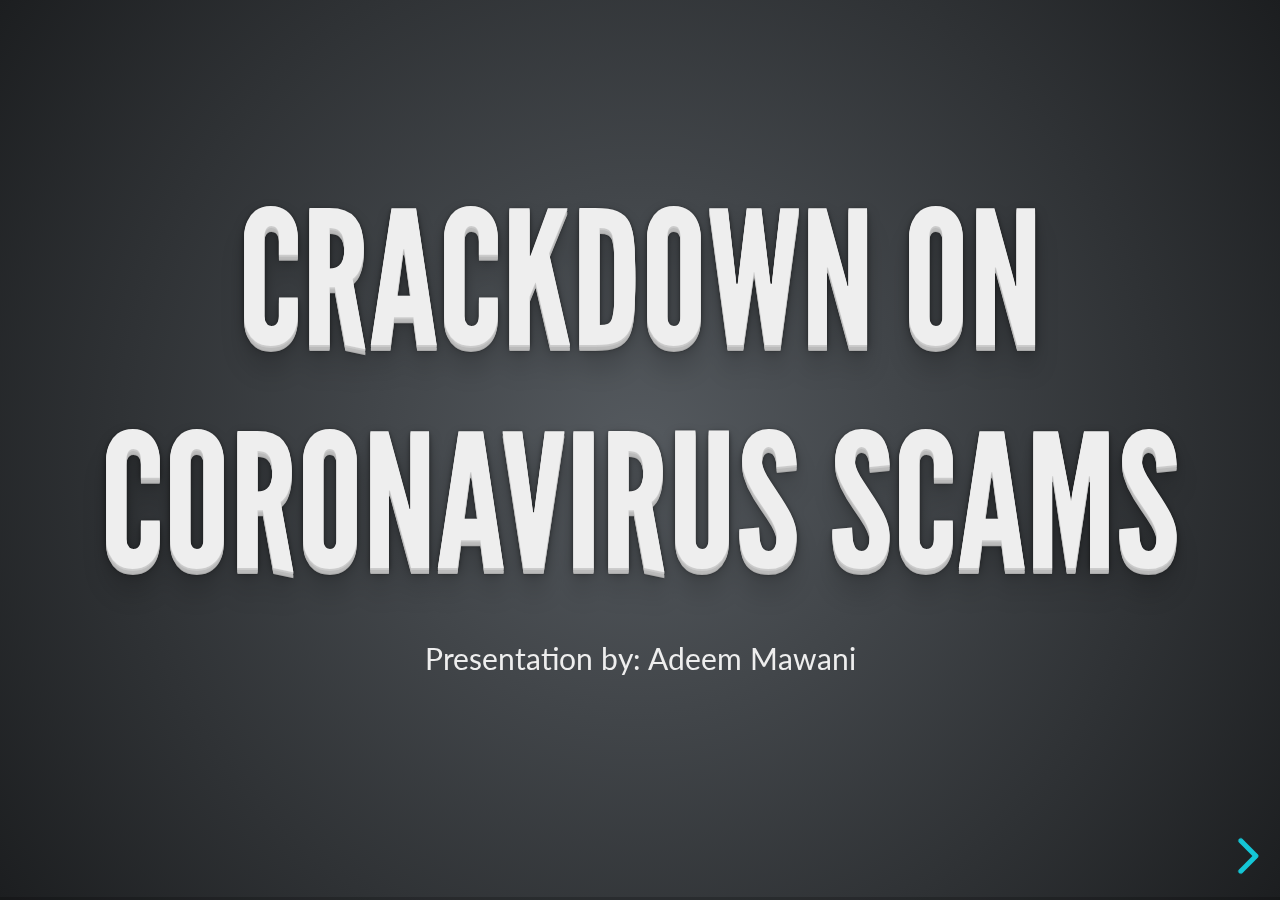
<file: presentation/index.html>
<!doctype html>
<html lang="en">

	<head>
		<meta charset="utf-8">

		<title>CSOC Presentation</title>

		<meta name="description" content="A framework for easily creating beautiful presentations using HTML">
		<meta name="author" content="Hakim El Hattab">

		<meta name="apple-mobile-web-app-capable" content="yes">
		<meta name="apple-mobile-web-app-status-bar-style" content="black-translucent">

		<meta name="viewport" content="width=device-width, initial-scale=1.0">

		<link rel="stylesheet" href="css/reset.css">
		<link rel="stylesheet" href="css/reveal.css">
		<link rel="stylesheet" href="css/theme/league.css" id="theme">

		<!-- Theme used for syntax highlighting of code -->
		<link rel="stylesheet" href="lib/css/monokai.css">

		<!-- Printing and PDF exports -->
		<script>
			var link = document.createElement( 'link' );
			link.rel = 'stylesheet';
			link.type = 'text/css';
			link.href = window.location.search.match( /print-pdf/gi ) ? 'css/print/pdf.css' : 'css/print/paper.css';
			document.getElementsByTagName( 'head' )[0].appendChild( link );
		</script>

		<!--[if lt IE 9]>
		<script src="lib/js/html5shiv.js"></script>
		<![endif]-->
	</head>

	<body>

		<div class="reveal">

			<!-- Any section element inside of this container is displayed as a slide -->
			<div class="slides">
				<section>
					<h1>Crackdown On Coronavirus Scams</h2>
					<h3></h3>
					<p>
						<small>Presentation by: Adeem Mawani</small>
					</p>
				</section>

				<section>
					<h2>Background Info</h2>
					<ul>
						<li>Cyber criminals are continuing to exploit the Coronavirus pandemic</li>
						<li>Phishing scams, tricking users into downloading malware, identity theft etc.</li>
					</ul>
				</section>

				<section>
					<h2>Enforcement</h2>
					<ul>
						<li>U.S. Attorney General William Barr directed the Department of Justice to prioritize the "detection, investigation and prosecution of illegal conduct"</li>
						<li>The first enforcement action against coronavirus cyber-fraud was taken by the DoJ over the weekend</li>
					</ul>
				</section>

				<section>
					<h2>The Scam</h2>
					<ul>
						<li>A website was claiming to sell a World Health Organization (WHO) COVID-19 vaccine kit</li>
						<li>Charging $4.95 (£4.25) for the non-existent vaccine</li>
					</ul>
				</section>

				<section>
						<h2>Enforcement - Cont.</h2>
					<ul>
						<li>U.S. District Judge Robert Pitman issued a temporary restraining order to take down the fraudulent website</li>
						<li>This forced the website operators to prevent public access to the site</li>
						<li>The site, which also requested credit card details, was accused of engaging in wire fraud</li>
					</ul>
				</section>

				<section>
					<h2>Enforcement - Cont.</h2>
					<ul>
						<li>A significant spike in COVID-19 scams was reported by the FBI last week</li>
						<li>Hopefully the DoJ can move quickly and act uppon the ever increasing exploitation of this pandemic</li>
					</ul>
				</section>

				<section>
					<h1>Questions?</h2>
				</section>

				<!-- <section id="themes">
					<h2>Themes</h2>
					<p>
						reveal.js comes with a few themes built in: <br>
						<a href="#" onclick="document.getElementById('theme').setAttribute('href','css/theme/black.css'); return false;">Black (default)</a> -
						<a href="#" onclick="document.getElementById('theme').setAttribute('href','css/theme/white.css'); return false;">White</a> -
						<a href="#" onclick="document.getElementById('theme').setAttribute('href','css/theme/league.css'); return false;">League</a> -
						<a href="#" onclick="document.getElementById('theme').setAttribute('href','css/theme/sky.css'); return false;">Sky</a> -
						<a href="#" onclick="document.getElementById('theme').setAttribute('href','css/theme/beige.css'); return false;">Beige</a> -
						<a href="#" onclick="document.getElementById('theme').setAttribute('href','css/theme/simple.css'); return false;">Simple</a> <br>
						<a href="#" onclick="document.getElementById('theme').setAttribute('href','css/theme/serif.css'); return false;">Serif</a> -
						<a href="#" onclick="document.getElementById('theme').setAttribute('href','css/theme/blood.css'); return false;">Blood</a> -
						<a href="#" onclick="document.getElementById('theme').setAttribute('href','css/theme/night.css'); return false;">Night</a> -
						<a href="#" onclick="document.getElementById('theme').setAttribute('href','css/theme/moon.css'); return false;">Moon</a> -
						<a href="#" onclick="document.getElementById('theme').setAttribute('href','css/theme/solarized.css'); return false;">Solarized</a>
					</p>
				</section> -->

				<!-- <section>
					<h2>Pretty Code</h2>
					<pre><code class="hljs" data-trim data-line-numbers="4,8-9">
import React, { useState } from 'react';

function Example() {
  const [count, setCount] = useState(0);

  return (
    &lt;div&gt;
      &lt;p&gt;You clicked {count} times&lt;/p&gt;
      &lt;button onClick={() =&gt; setCount(count + 1)}&gt;
        Click me
      &lt;/button&gt;
    &lt;/div&gt;
  );
}
					</code></pre>
					<p>Code syntax highlighting courtesy of <a href="http://softwaremaniacs.org/soft/highlight/en/description/">highlight.js</a>.</p>
				</section> -->

				<!-- <section>
					<h2>Clever Quotes</h2>
					<p>
						These guys come in two forms, inline: <q cite="http://searchservervirtualization.techtarget.com/definition/Our-Favorite-Technology-Quotations">The nice thing about standards is that there are so many to choose from</q> and block:
					</p>
					<blockquote cite="http://searchservervirtualization.techtarget.com/definition/Our-Favorite-Technology-Quotations">
						&ldquo;For years there has been a theory that millions of monkeys typing at random on millions of typewriters would
						reproduce the entire works of Shakespeare. The Internet has proven this theory to be untrue.&rdquo;
					</blockquote>
				</section>

				<section>
					<h2>Intergalactic Interconnections</h2>
					<p>
						You can link between slides internally,
						<a href="#/2/3">like this</a>.
					</p>
				</section> -->

			</div>

		</div>

		<script src="js/reveal.js"></script>

		<script>
			Reveal.initialize({
				controls: true,
				progress: true,
				center: true,
				hash: true,

				transition: 'slide', // none/fade/slide/convex/concave/zoom

				dependencies: [
					{ src: 'plugin/markdown/marked.js', condition: function() { return !!document.querySelector( '[data-markdown]' ); } },
					{ src: 'plugin/markdown/markdown.js', condition: function() { return !!document.querySelector( '[data-markdown]' ); } },
					{ src: 'plugin/highlight/highlight.js', async: true },
					{ src: 'plugin/search/search.js', async: true },
					{ src: 'plugin/zoom-js/zoom.js', async: true },
				]
			});
		</script>

	</body>
</html>
</file>
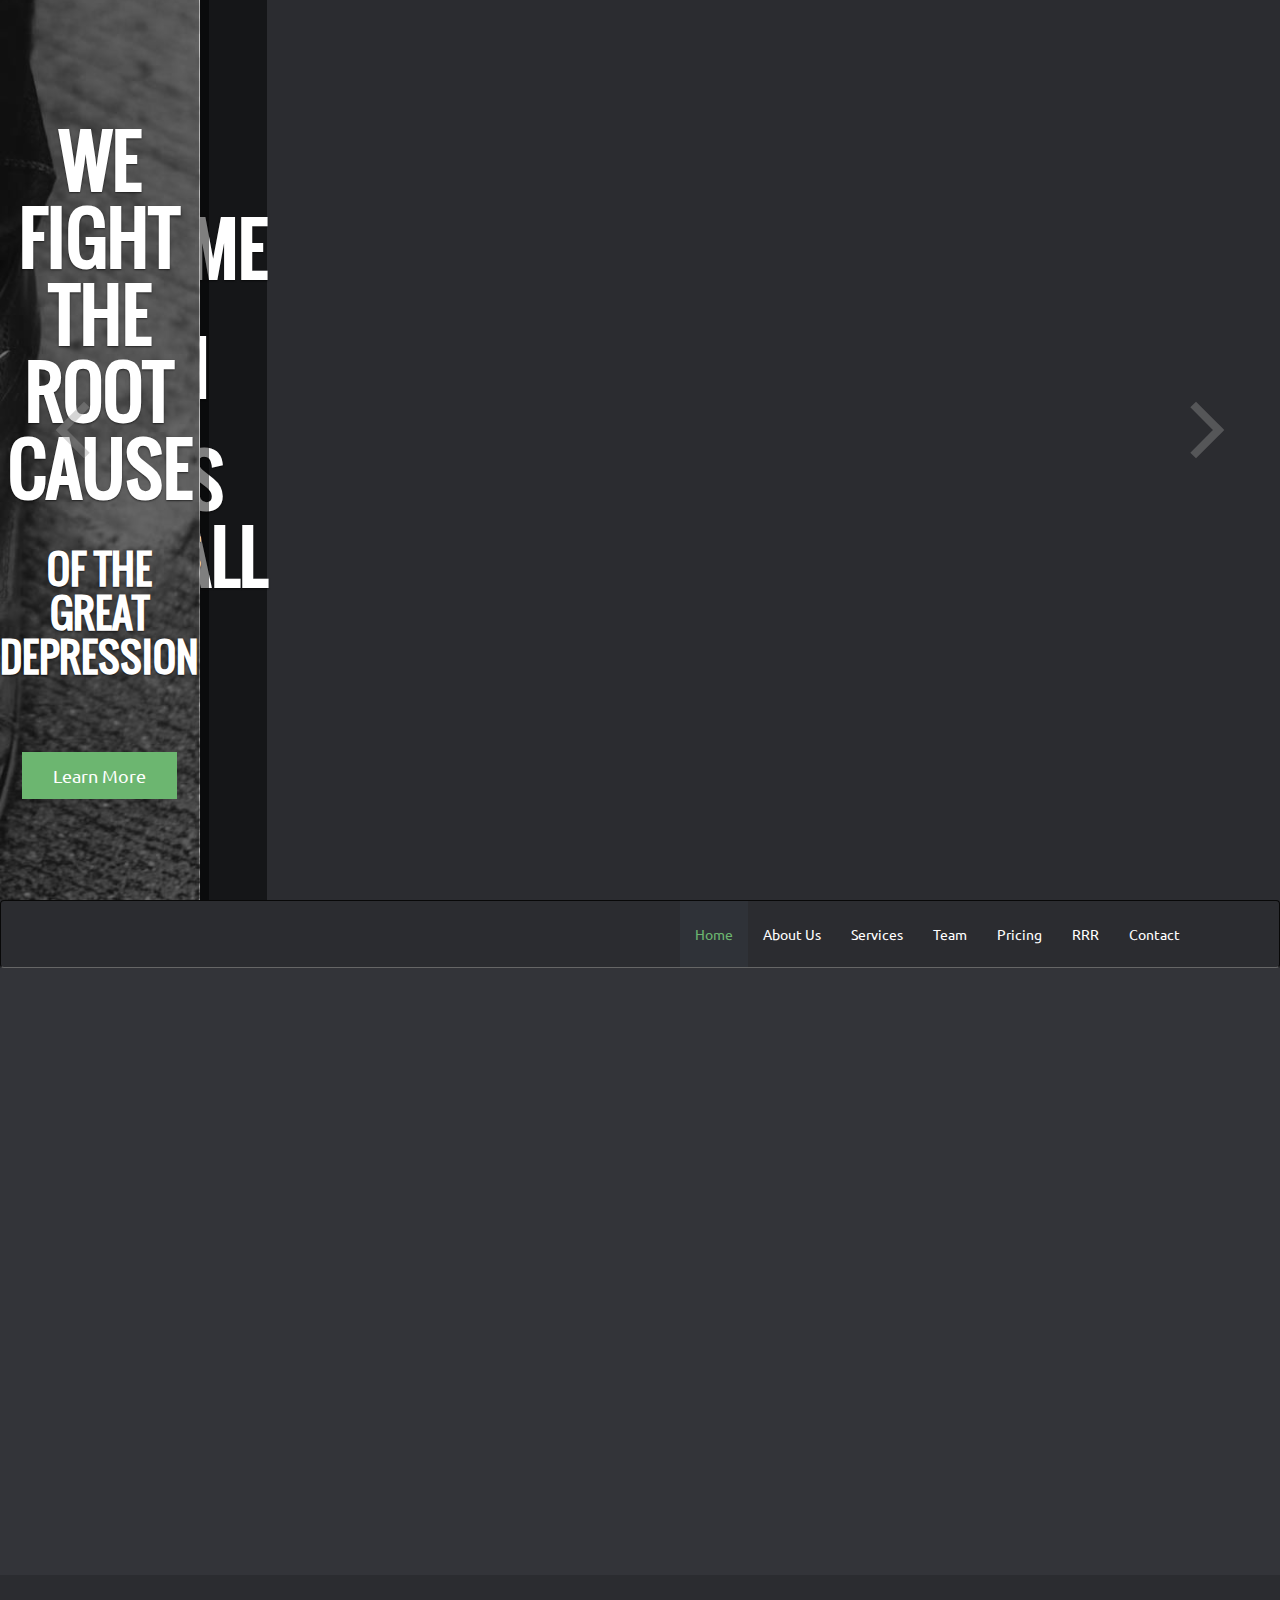
<file: website/index.html>
<!DOCTYPE html>
<!--[if lt IE 7]>      <html class="no-js lt-ie9 lt-ie8 lt-ie7"> <![endif]-->
<!--[if IE 7]>         <html class="no-js lt-ie9 lt-ie8"> <![endif]-->
<!--[if IE 8]>         <html class="no-js lt-ie9"> <![endif]-->
<!--[if gt IE 8]><!--> <html class="no-js"> <!--<![endif]-->
    <head>
		<meta http-equiv="Content-Type" content="text/html; charset=UTF-8">
        <meta name="description" content="The best New Deal Program">

        <meta name="author" content="Adeem Mawani">

        <title>Glass Steagall Act</title>

		<!-- Mobile Specific Meta
		================================================== -->
        <meta name="viewport" content="width=device-width, initial-scale=1">

		<!-- Favicon -->
		<link rel="shortcut icon" type="image/x-icon" href="img/favicon.png" />

		<!-- CSS
		================================================== -->
		<!-- Fontawesome Icon font -->
        <link rel="stylesheet" href="css/font-awesome.min.css">
		<!-- bootstrap.min css -->
        <link rel="stylesheet" href="css/bootstrap.min.css">
		<!-- Animate.css -->
        <link rel="stylesheet" href="css/animate.css">
		<!-- Owl Carousel -->
        <link rel="stylesheet" href="css/owl.carousel.css">
		<!-- Grid Component css -->
        <link rel="stylesheet" href="css/component.css">
		<!-- Slit Slider css -->
        <link rel="stylesheet" href="css/slit-slider.css">
		<!-- Main Stylesheet -->
        <link rel="stylesheet" href="css/main.css">
		<!-- Media Queries -->
        <link rel="stylesheet" href="css/media-queries.css">

		<!--
		Google Font
		=========================== -->

		<!-- Oswald / Title Font -->
		<link href='fnt/Oswald.css' rel='stylesheet' type='text/css'>
		<!-- Ubuntu / Body Font -->
		<link href='fnt/Ubuntu.css' rel='stylesheet' type='text/css'>

		<!-- Modernizer Script for old Browsers -->
        <script src="js/modernizr-2.6.2.min.js"></script>

    </head>

    <body id="body">
	    <!--
	    Start Preloader
	    ==================================== -->
		<div id="loading-mask">
			<div class="loading-img">
				<img alt="Meghna Preloader" src="img/preloader.gif"  />
			</div>
		</div>
        <!--
        End Preloader
        ==================================== -->

        <!--
        Welcome Slider
        ==================================== -->
		<section id="home">

            <div id="slitSlider" class="sl-slider-wrapper">
				<div class="sl-slider">

					<!-- single slide item -->
					<div class="sl-slide" data-orientation="horizontal" data-slice1-rotation="-25" data-slice2-rotation="-25" data-slice1-scale="2" data-slice2-scale="2">
						<div class="sl-slide-inner">
							<div class="bg-img bg-img-1"></div>
						<div class="carousel-caption">
							<div>

								<!--
								<img class="wow fadeInUp" src="img/meghna.png" alt="Meghna"> //change logo later
								!-->

								<h2 data-wow-duration="500ms"  data-wow-delay="500ms" class="heading animated fadeInRight">Welcome To<br>The Glass Steagall Act</h2>
							</div>
						</div>
						</div>
					</div>
					<!-- /single slide item -->

					<!-- single slide item -->
					<div class="sl-slide" data-orientation="vertical" data-slice1-rotation="10" data-slice2-rotation="-15" data-slice1-scale="1.5" data-slice2-scale="1.5">
						<div class="sl-slide-inner">
							<div class="bg-img bg-img-2"></div>
						<div class="carousel-caption">
							<div>
								<h2 class="heading animated fadeInDown">Also known as</h2>
								<h3 class="animated fadeInUp">The Banking Act of 1933</h3>
							</div>
						</div>
						</div>
					</div>
					<!-- /single slide item -->

					<!-- single slide item -->
					<div class="sl-slide" data-orientation="horizontal" data-slice1-rotation="3" data-slice2-rotation="3" data-slice1-scale="2" data-slice2-scale="1">
						<div class="sl-slide-inner">
							<div class="bg-img bg-img-3"></div>
						<div class="carousel-caption">
							<div>
								<h2 class="heading animated fadeInRight">We fight the root cause</h2>
								<h3 class="animated fadeInLeft">OF THE GREAT DEPRESSION</h3>
								<a class="btn btn-green animated fadeInUp" href="javascript:;" id="scrollDown">Learn More</a>
							</div>
						</div>
						</div>
					</div>
					<!-- /single slide item -->

				</div><!-- /sl-slider -->

				<nav id="nav-arrows" class="nav-arrows">
					<span class="nav-arrow-prev">Previous</span>
					<span class="nav-arrow-next">Next</span>
				</nav>

				<nav id="nav-dots" class="nav-dots">
					<span class="nav-dot-current"></span>
					<span></span>
					<span></span>
				</nav>

			</div><!-- /slider-wrapper -->
		</section>
		<!--/#home section-->

        <!--
        Fixed Navigation
        ==================================== -->
        <header id="navigation" class="navbar navbar-inverse">
            <div class="container">
                <div class="navbar-header">
                    <!-- responsive nav button -->
					<button type="button" class="navbar-toggle" data-toggle="collapse" data-target=".navbar-collapse">
                        <span class="sr-only">Toggle navigation</span>
                        <span class="icon-bar"></span>
                        <span class="icon-bar"></span>
                        <span class="icon-bar"></span>
                    </button>
					<!-- /responsive nav button -->


					<!-- logo -->
					<!--
                    <a class="navbar-brand" href="#body">
						<h1 id="logo">
							<img src="img/logo-meghna.png" alt="Meghna" /> //change this logo 2 later
						</h1>
					</a>
					!-->
					<!-- /logo -->


                </div>

				<!-- main nav -->
                <nav class="collapse navbar-collapse navbar-right" role="Navigation">
                    <ul id="nav" class="nav navbar-nav">
                        <li class="current"><a href="#body">Home</a></li>
                        <li><a href="#about">About Us</a></li>
                        <li><a href="#services">Services</a></li>
                        <li><a href="#our-team">Team</a></li>
                        <li><a href="#pricing">Pricing</a></li>
                        <li><a href="#testimonial">RRR</a></li>
                        <li><a href="#contact-us">Contact</a></li>
                    </ul>
                </nav>
				<!-- /main nav -->

            </div>
        </header>
        <!--
        End Fixed Navigation
        ==================================== -->

		<!--
		Start About Section
		==================================== -->
		<section id="about" class="bg-one">
			<div class="container">
				<div class="row">

					<!-- section title -->
					<div class="title text-center wow fadeIn" data-wow-duration="1500ms" >
						<h2>About <span class="color">Us</span></h2>
						<div class="border"></div>
					</div>
					<!-- /section title -->

					<!-- About item -->
					<div class="col-md-4 text-center wow fadeInUp" data-wow-duration="500ms" >
						<div class="wrap-about">
							<div class="icon-box">
								<i class="fa fa-life-ring fa-4x"></i>
							</div>
							<!-- Express About Yourself -->
							<div class="about-content text-center">
								<h3 class="ddd">What We Do</h3>
								<p>We work tirelessly to make sure the Great Depression will never happen again, by attacking one of its root causes.</p>
							</div>
						</div>
					</div>
					<!-- End About item -->

					<!-- About item -->
					<div class="col-md-4 text-center wow fadeInUp" data-wow-duration="500ms" data-wow-delay="250ms">
						<div class="wrap-about">
							<div class="icon-box">
								<i class="fa fa-line-chart fa-4x"></i>
							</div>
							<!-- Express About Yourself -->
							<div class="about-content text-center">
								<h3>Why We Do It</h3>
								<p>Stock Market speculation and irresponsible investing/spending had a horrific effect on the American people and we need to make sure this never happens again.</p>
							</div>
						</div>
					</div>
					<!-- End About item -->

					<!-- About item -->
					<div class="col-md-4 text-center wow fadeInUp" data-wow-duration="500ms" data-wow-delay="500ms">
						<div class="wrap-about kill-margin-bottom">
							<div class="icon-box">
								<i class="fa fa-bank fa-4x"></i>
							</div>
							<!-- Express About Yourself -->
							<div class="about-content text-center">
								<h3>How We Do It</h3>
								<p>We prohibit the combination of commercial and investment banking to protect your assets and put vital safeguards in place.</p>
							</div>
						</div>
					</div>
					<!-- End About item -->

				</div> 		<!-- End row -->
			</div>   	<!-- End container -->
		</section>   <!-- End section -->

		<!--
		Start Main Features
		==================================== -->
		<section id="main-features">
			<div class="container">
				<div class="row">

					<!-- features item -->
					<div id="features">
						<div class="item">

							<div class="features-item">


								<!-- gotta fix this stuff too !-->
								<!-- features media -->
								<div class="col-md-6 feature-media media-wrapper wow fadeInUp" data-wow-duration="500ms">
									<img src="img/blog/1920s.gif" alt="1920s City" class="img-responsive">
								</div>
								<!-- /features media -->

								<!-- features content -->
								<div class="col-md-6 feature-desc wow fadeInUp" data-wow-duration="500ms" data-wow-delay="300ms">
									<h3>Our Goal</h3>
									<p>Our goal is to stop the unprecedented run on banks and restore public confidence in the US banking system.</p>
									<p>In order to get the United States out of this horrible depression, we must sever the harmful linkages between commercial and investment banking. These ties were a large cause of the Great Depression and will help prevent this horrendous atrocity from ever happening again.</p>
								</div>
								<!-- /features content -->



							</div>
						</div>

						<div class="item">
							<div class="features-item">



								<!--- even more stuff to fix :/ !-->
								<!-- features media -->
								<div class="col-md-6 feature-media wow fadeInUp" data-wow-duration="500ms">
									<img src="img/blog/train.gif" alt="Train" class="img-responsive">
								</div>
								<!-- /features media -->

								<!-- features content -->
								<div class="col-md-6 feature-desc wow fadeInUp" data-wow-duration="500ms" data-wow-delay="300ms">
									<h3>Mission Statement</h3>
									<p>Our goal is to fix the broken banking system of the United States. We will help get the country out of this Great Depression if you invest in us.</p>
									<p>This program will be used all over the country in America's banks and investment agencies.</p>
								</div>
								<!-- /features content -->




							</div>
						</div>
						
						
						<div class="item">
							<div class="features-item">
								<!-- features media -->
								<div class="col-md-6 feature-media wow fadeInUp" data-wow-duration="500ms">
									<img src="img/blog/train.gif" alt="Train" class="img-responsive">
								</div>
								<!-- /features media -->

								<!-- features content -->
								<div class="col-md-6 feature-desc wow fadeInUp" data-wow-duration="500ms" data-wow-delay="300ms">
									<h3>Our History</h3>
									<p>
									<ul>
									<li>1929: Approximate beginning of the Great Depression</li>
									<li>1930: Early introduction of the bill</li>
									<li>1933: Bill signed into law by President Roosevelt</li>
									<li>1935: Failed attempt to repeal the act</li>
									<li>1999: Gramm–Leach–Bliley Act repeals the act</li>
									<li>2007/2008: Financial crisis (sometimes attributed to the act's repeal)</li>
									<li>2009/2010: Failed efforts to restore the act</li>
									</ul>
									</p>
								</div>
								<!-- /features content -->
							</div>
						</div>
						
						
					</div>
					<!-- /features item -->

				</div> 		<!-- End row -->
			</div>   	<!-- End container -->
		</section>   <!-- End section -->

		<!--
		Start Counter Section
		==================================== -->

		<section id="counter" class="parallax-section">
			<div class="container">
				<div class="row">

					<!-- first count item -->
					<div class="col-md-3 col-sm-6 col-xs-12 text-center wow fadeInDown" data-wow-duration="500ms">
						<div class="counters-item">
							<div>
							    <span data-speed="3000" data-to="47">47</span>
								<span>&nbsp;billion</span>
							</div>
							<i class="fa fa-usd fa-3x"></i>
							<h3>Gross GDP lost</h3>
						</div>
					</div>
					<!-- end first count item -->

					<!-- second count item -->
					<div class="col-md-3 col-sm-6 col-xs-12 text-center wow fadeInDown" data-wow-duration="500ms" data-wow-delay="200ms">
						<div class="counters-item">
							<div>
							    <span data-speed="3000" data-to="17">17</span>
								<span>&nbsp;million</span>
							</div>
							<i class="fa fa-group fa-3x"></i>
							<h3>Unemployed</h3>
						</div>
					</div>
					<!-- end second count item -->

					<!-- third count item -->
					<div class="col-md-3 col-sm-6 col-xs-12 text-center wow fadeInDown" data-wow-duration="500ms" data-wow-delay="400ms">
						<div class="counters-item">
							<div>
							    <span data-speed="3000" data-to="9000">9000</span>
							</div>
							<i class="fa fa-bank fa-3x"></i>
				            <h3>Banks failed</h3>
						</div>
					</div>
					<!-- end third count item -->

					<!-- fourth count item -->
					<div class="col-md-3 col-sm-6 col-xs-12 text-center wow fadeInDown" data-wow-duration="500ms" data-wow-delay="600ms">
						<div class="counters-item kill-margin-bottom">
							<div>
							    <span data-speed="3000" data-to="47">47</span>
								<span>%</span>
							</div>
							<i class="fa fa-briefcase fa-3x"></i>
				            <h3>Production decline</h3>
						</div>
					</div>
					<!-- end fourth count item -->

				</div> 		<!-- end row -->
			</div>   	<!-- end container -->
		</section>   <!-- end section -->


		<!-- Start Services Section
		==================================== -->

		<section id="services" class="bg-one">
			<div class="container">
				<div class="row">

					<!-- section title -->
					<div class="title text-center wow fadeIn" data-wow-duration="500ms">
						<h2>Our <span class="color">Services</span></h2>
						<div class="border"></div>
					</div>
					<!-- /section title -->

                    <!-- Single Service Item -->
					<article class="col-md-4 col-sm-6 col-xs-12 wow fadeInUp" data-wow-duration="500ms">
						<div class="service-block text-center">
							<div class="service-icon text-center">
								<i class="fa fa-ban fa-5x"></i>
							</div>
							<h3>Ban Irresponsible Investing</h3>
							<p>Banks are becomming too greedy with your money and sloppily investing it in high-risk assets, leading to huge losses.</p>
						</div>
					</article>
                    <!-- End Single Service Item -->

                    <!-- Single Service Item -->
					<article class="col-md-4 col-sm-6 col-xs-12 wow fadeInUp" data-wow-duration="500ms" data-wow-delay="200ms">
						<div class="service-block text-center">
							<div class="service-icon text-center">
								<i class="fa fa-balance-scale fa-5x"></i>
							</div>
							<h3>Create the FDIC</h3>
							<p>We will create the Federal Deposit Insurance Corporation (FDIC) to insure/protect the money that you deposit in banks.</p>
						</div>
					</article>
                    <!-- End Single Service Item -->

                    <!-- Single Service Item -->
					<article class="col-md-4 col-sm-6 col-xs-12 wow fadeInUp" data-wow-duration="500ms" data-wow-delay="400ms">
						<div class="service-block text-center">
							<div class="service-icon text-center">
								<i class="fa fa-bank fa-5x"></i>
							</div>
							<h3>Restore Trust in Banks</h3>
							<p>Mssive bank runs are only making the depression worse. We must work to restore public confidence in banks, so we can end this terrible depression.</p>
						</div>
					</article>
					<!-- End Single Service Item -->

					<!-- Single Service Item -->
					<article class="col-md-4 col-sm-6 col-xs-12 wow fadeInDown" data-wow-duration="500ms" data-wow-delay="200ms">
						<div class="service-block text-center">
							<div class="service-icon text-center">
								<i class="fa fa-shopping-cart fa-5x"></i>
							</div>
							<h3>Create the FOMC</h3>
							<p>We will create the Federal Open Market Committee (FOMC) to regulate and control the United States' money supply and interest rates.</p>
						</div>
					</article>
					<!-- End Single Service Item -->

					<!-- Single Service Item -->
					<article class="col-md-4 col-sm-6 col-xs-12 wow fadeInDown" data-wow-duration="500ms" data-wow-delay="400ms">
						<div class="service-block text-center">
							<div class="service-icon text-center">
								<i class="fa fa-eye fa-5x"></i>
							</div>
							<h3>Regulate Speculation</h3>
							<p>Banks must be monitored to ensure there is not undue use of credit for speculative trading. We will also limit the loans member banks can make.</p>
						</div>
					</article>
					<!-- End Single Service Item -->

					<!-- Single Service Item -->
					<article class="col-md-4 col-sm-6 col-xs-12 wow fadeInDown" data-wow-duration="500ms" data-wow-delay="600ms">
						<div class="service-block text-center kill-margin-bottom">
							<div class="service-icon text-center">
								<i class="fa fa-exclamation fa-5x"></i>
							</div>
							<h3>So Many Services</h3>
							<p>With all of these awesome services we offer, why WOULDN'T you want to invest in this? Come on. Give us money because we can give YOU money.</p>
						</div>
					</article>
					<!-- End Single Service Item -->

				</div> 		<!-- End row -->
			</div>   	<!-- End container -->
		</section>   <!-- End section -->

		<!-- Start Team Skills
		=========================================== -->

		<section id="team-skills" class="parallax-section">
			<div class="container">
				<div class="row wow fadeInDown" data-wow-duration="500ms">

					<!-- section title -->
					<div class="title text-center">
						<h2>Why <span class="color">Invest?</span></h2>
						<div class="border"></div>
					</div>
					<!-- /section title -->

					<!-- skill set -->
					<div class="col-md-3 col-sm-6 col-xs-12 wow fadeInUp" data-wow-duration="500ms">
						<div class="skill-chart text-center">
							<h3>Why do we need money to enforce an act?</h3>
							<p>The banks need money to kickstart circulation in America's banking system.</p>
						</div>
					</div>
					<!-- end skill set -->

					<!-- skill set -->
					<div class="col-md-3 col-sm-6 col-xs-12 wow fadeInUp" data-wow-duration="500ms" data-wow-delay="200ms">
						<div class="skill-chart text-center">
							<h3>How much money do banks need to <i>bounce back</i>?</h3>
							<p>A lot.</p>
						</div>
					</div>
					<!-- end skill set -->

					<!-- skill set -->
					<div class="col-md-3 col-sm-6 col-xs-12 wow fadeInUp" data-wow-duration="500ms" data-wow-delay="400ms">
						<div class="skill-chart text-center">
							<h3>How will my investments be utilized?</h3>
							<p>Your investments will be used to build up banks' credit and teach them how to properly handle assets.</p>
						</div>
					</div>
					<!-- end skill set -->

					<!-- skill set -->
					<div class="col-md-3 col-sm-6 col-xs-12 wow fadeInUp" data-wow-duration="500ms" data-wow-delay="600ms">
						<div class="skill-chart text-center">
							<h3>How long will it take for banks to recover?</h3>
							<p>The process depends on how much money is invested, so the more money you give banks, the faster the process.</p>
						</div>
					</div>
					<!-- end skill set -->

				</div>  		<!-- End row -->
			</div>   	<!-- End container -->
		</section>   <!-- End section -->

		<!-- Start Our Team
		=========================================== -->

		<section id="our-team">
			<div class="container">
				<div class="row">

					<!-- section title -->
					<div class="title text-center wow fadeInUp" data-wow-duration="500ms">
						<h2>Our <span class="color">Team</span></h2>
						<div class="border"></div>
					</div>
					<!-- /section title -->

          <!-- team member -->
          <div class="col-md-3 col-sm-6 wow fadeInDown" data-wow-duration="500ms" data-wow-delay="400ms" style="border:none;">
                       <article class="team-mate" style="border:none;">
              <div class="member-photo">
                <!-- member photo -->

                <!-- /member photo -->
              </div>

              <!-- member name & designation -->
              <div class="member-title" style="display:none;">

              </div>
              <!-- /member name & designation -->

                       </article>
                    </div>
          <!-- end team member -->

					<!-- team member -->
					<div class="col-md-3 col-sm-6 wow fadeInDown" data-wow-duration="500ms">
                       <article class="team-mate">
							<div class="member-photo">
								<!-- member photo -->
								<img class="img-responsive" src="img/team/carter-glass.jpg" alt="Carter Glass">
								<!-- /member photo -->
							</div>

							<!-- member name & designation -->
							<div class="member-title">
  								<h3>Carter Glass</h3>
								<span>Co-sponsor,<br>Senator,<br>Former treasury secretary,<br>Name inspiration</span>
							</div>
							<!-- /member name & designation -->

                       </article>
                    </div>
					<!-- end team member -->

					<!-- team member -->
					<div class="col-md-3 col-sm-6 wow fadeInDown" data-wow-duration="500ms" data-wow-delay="200ms">
                       <article class="team-mate">
							<div class="member-photo">
								<!-- member photo -->
								<img class="img-responsive" src="img/team/henry-steagall.jpg" alt="Henry Steagall">
								<!-- /member photo -->
							</div>

							<!-- member name & designation -->
							<div class="member-title">
								<h3>Henry Steagall</h3>
								<span>Co-Sponsor,<br>House of Rep. member,<br>Chairman of the Committee on Banking and Currency</span>
							</div>
							<!-- /member name & designation -->

						</article>
                    </div>
					<!-- end team member -->

					<!-- team member -->
					<div class="col-md-3 col-sm-6 wow fadeInDown" data-wow-duration="500ms" data-wow-delay="600ms" style="border:none;">
                       <article class="team-mate kill-margin-bottom" style="border:none;">
							<div class="member-photo">
								<!-- member photo -->
								<!-- /member photo -->
							</div>

							<!-- member name & designation -->
							<div class="member-title" style="display:none;">
							</div>
							<!-- /member name & designation -->

                       </article>
                    </div>
					<!-- end team member -->

				</div>  	<!-- End row -->
			</div>   	<!-- End container -->
		</section>   <!-- End section -->

		<!-- Start Pricing section
		=========================================== -->

		<section id="pricing" class="bg-one">
			<div class="container">
				<div class="row">

					<!-- section title -->
				    <div class="title text-center wow fadeInDown" data-wow-duration="500ms">
			        	<h2>Investing<span class="color"> Plans</span></h2>
				        <div class="border"></div>
				    </div>
				    <!-- /section title -->

					<!-- single pricing table -->
					<article class="col-md-3 col-sm-6 col-xs-12 text-center wow fadeInUp" data-wow-duration="200ms">
						<div class="pricing">

							<!-- plan name & value -->
							<div class="price-title">
								<h3>Bronze</h3>
								<p><strong class="value">$10k</strong></p>
							</div>
							<!-- /plan name & value -->

							<!-- plan description -->
							<ul>
								<li>OK benefits</li>
								<li>The joy of helping your country</li>
							</ul>
							<!-- /plan description -->

							<!-- signup button -->
							<a class="btn btn-transparent" href="#">Invest Now</a>
							<!-- /signup button -->

						</div>
					</article>
					<!-- end single pricing table -->

					<!-- single pricing table -->
					<article class="col-md-3 col-sm-6 col-xs-12 text-center wow fadeInUp" data-wow-duration="500ms" data-wow-delay="400ms">
						<div class="pricing">

							<!-- plan name & value -->
							<div class="price-title">
								<h3>Silver</h3>
								<p><strong class="value">$50K</strong></p>
							</div>
							<!-- /plan name & value -->

							<!-- plan description -->
							<ul>
								<li>Great benefits</li>
								<li>The joy of helping your country</li>
								<li>Tax deductrable investment</li>
							</ul>
							<!-- /plan description -->

							<!-- signup button -->
							<a class="btn btn-transparent" href="#">Invest Now</a>
							<!-- /signup button -->

						</div>
					</article>
					<!-- end single pricing table -->

					<!-- single pricing table -->
					<article class="col-md-3 col-sm-6 col-xs-12 text-center wow fadeInUp" data-wow-duration="500ms" data-wow-delay="600ms">
						<div class="pricing">

							<!-- plan name & value -->
							<div class="price-title">
								<h3>Gold</h3>
								<p><strong class="value">$100K</strong></p>
							</div>
							<!-- /plan name & value -->

							<!-- plan description -->
							<ul>
								<li>Even better benefits</li>
								<li>The joy of helping your country</li>
								<li>Tax deductable investment</li>
								<li>A very high return on investment</li>
							</ul>
							<!-- /plan description -->

							<!-- signup button -->
							<a class="btn btn-transparent" href="#">Invest Now</a>
							<!-- /signup button -->

						</div>
					</article>
					<!-- end single pricing table -->

					<!-- single pricing table -->
					<article class="col-md-3 col-sm-6 col-xs-12 text-center wow fadeInUp" data-wow-duration="500ms" data-wow-delay="750ms">
						<div class="pricing kill-margin-bottom">

							<!-- plan name & value -->
							<div class="price-title">
								<h3>Platinum</h3>
								<p><strong class="value">$1M</strong></p>
							</div>
							<!-- /plan name & value -->

							<!-- plan description -->
							<ul>
								<li>Amazing benefits</li>
								<li>The joy of helping your country</li>
								<li>Tax deductable investment</li>
								<li>A very high return on investment</li>
								<li>Recognition on a memorial plaque</li>
							</ul>
							<!-- /plan description -->

							<!-- signup button -->
							<a class="btn btn-transparent" href="#">Invest Now</a>
							<!-- /signup button -->

						</div>
					</article>
					<!-- end single pricing table -->


				</div>       <!-- End row -->
			</div>   	<!-- End container -->
		</section>   <!-- End section -->


		<!-- Start Testimonial
		=========================================== -->

		<section id="testimonial" class="parallax-section">
			<div class="container">
				<div class="row">
					<div class="col-lg-12">

						<!-- section title -->
						<div class="sub-title text-center wow fadeInDown" data-wow-duration="500ms">
							<h3>Relief, Recovery, and Reform</h3>
						</div>
						<!-- /section title -->

						<!-- testimonial wrapper -->
						<div id="testimonials" class="wow fadeInUp" data-wow-duration="500ms" data-wow-delay="100ms">

							<!-- testimonial single -->
							<div class="item text-center">

								<!-- client photo -->
                <div class="client-thumb">
									<br><i class="fa fa-medkit fa-lg" style="font-size:7em;"></i><br><br>
								</div>
								<!-- /client photo -->

								<!-- client info -->
								<div class="client-info">
									<div class="client-meta">
										<h3>Relief</h3>
									</div>
									<div class="client-comment">
										<p>We relieve the tension between the people and the bank, so that they will trust banks again and end to the panics.</p>
									</div>
								</div>
								<!-- /client info -->
							</div>
							<!-- /testimonial single -->

							<!-- testimonial single -->
							<div class="item text-center">

								<!-- client photo -->
								<div class="client-thumb">
									<br><i class="fa fa-heartbeat fa-lg" style="font-size:7em;"></i><br>
								</div>
								<!-- /client photo -->

								<!-- client info -->
								<div class="client-info">
									<div class="client-meta">
										<h3>Recovery</h3>
									</div>
									<div class="client-comment">
										<p>With investments, we can recover the economy and bring the GDP back up again.</p>
									</div>
								</div>
								<!-- /client info -->
							</div>
							<!-- /testimonial single -->

							<!-- testimonial single -->
							<div class="item text-center">

								<!-- client photo -->
                <div class="client-thumb">
									<br><i class="fa fa-balance-scale fa-lg" style="font-size:7em;"></i><br><br>
								</div>
								<!-- /client photo -->

								<!-- client info -->
								<div class="client-info">
									<div class="client-meta">
										<h3>Reform</h3>
									</div>
									<div class="client-comment">
										<p>We reform banks by teaching them how to properly distribute wealth and handle assets by not giving out large amounts of money on a flawed credit system.</p>
									</div>
								</div>
								<!-- /client info -->
							</div>
							<!-- /testimonial single -->

						</div>		<!-- end testimonial wrapper -->
					</div> 		<!-- end col lg 12 -->
				</div>	    <!-- End row -->
			</div>       <!-- End container -->
		</section>    <!-- End Section -->

		<!-- Srart Contact Us
		=========================================== -->
		<section id="contact-us">
			<div class="container">
				<div class="row">

					<!-- section title -->
					<div class="title text-center wow fadeIn" data-wow-duration="500ms">
						<h2>Get In <span class="color">Touch</span></h2>
						<div class="border"></div>
					</div>
					<!-- /section title -->

					<!-- Contact Details -->
					<div class="contact-info col-md-6 wow fadeInUp" data-wow-duration="500ms">
						<h3>Contact Details</h3>
						<p>Hit us up sometime.</p>
						<div class="contact-details">
							<div class="con-info clearfix">
								<i class="fa fa-home fa-lg"></i>
								<span>123 Main St.</span>
							</div>

							<div class="con-info clearfix">
								<i class="fa fa-phone fa-lg"></i>
								<span>Phone: 555-123-4567</span>
							</div>
						</div>
					</div>
					<!-- / End Contact Details -->

					<!-- Contact Form -->
					<div class="contact-form col-md-6 wow fadeInUp" data-wow-duration="500ms" data-wow-delay="300ms">
						<form id="contact-form" method="post" action="sendmail.php" role="form">

							<div class="form-group">
								<input type="text" placeholder="Your Name" class="form-control" name="name" id="name">
							</div>

							<div class="form-group">
								<input type="email" placeholder="Your Email" class="form-control" name="email" id="email">
							</div>

							<div class="form-group">
								<input type="text" placeholder="Subject" class="form-control" name="subject" id="subject">
							</div>

							<div class="form-group">
								<textarea rows="6" placeholder="Message" class="form-control" name="message" id="message"></textarea>
							</div>

							<div id="mail-success" class="success">
								Thank you. The Mailman is on His Way :)
							</div>

							<div id="mail-fail" class="error">
								Sorry, don't know what happened. Try later :(
							</div>

							<div id="cf-submit">
								<input type="submit" id="contact-submit" class="btn btn-transparent" value="Submit">
							</div>

						</form>
					</div>
					<!-- ./End Contact Form -->

				</div> <!-- end row -->
			</div> <!-- end container -->

			<!-- Google Map -->
			<div class="google-map wow fadeInDown" data-wow-duration="500ms">
				<div id="map-canvas"></div>
			</div>
			<!-- /Google Map -->

		</section> <!-- end section -->

		<!-- end Contact Area
		========================================== -->

		<footer id="footer" class="bg-one">
			<div class="container">
			    <div class="row wow fadeInUp" data-wow-duration="500ms">
					<div class="col-lg-12">

						<!-- Footer Social Links -->
						<div class="social-icon">

						</div>
						<!--/. End Footer Social Links -->



						<!-- one more logo to fix !-->
						<!-- copyright -->
						<div class="copyright text-center">
							<a href="index.html">
								<!--<img src="img/logo-meghna.png" alt="Meghna" />!-->
							</a>
							<br />

							<p>Dope website by Adeem</p>
						</div>
						<!-- /copyright -->




					</div> <!-- end col lg 12 -->
				</div> <!-- end row -->
			</div> <!-- end container -->
		</footer> <!-- end footer -->

		<!-- Back to Top
		============================== -->
		<a href="javascript:;" id="scrollUp">
			<i class="fa fa-angle-up fa-2x"></i>
		</a>

		<!-- end Footer Area
		========================================== -->

		<!--
		Essential Scripts
		=====================================-->

		<!-- Main jQuery -->
		<script src="js/jquery-1.12.2.min.js"></script>
		<!-- Bootstrap 3.1 -->
		<script src="js/bootstrap.min.js"></script>
		<!-- Slitslider -->
		<script src="js/jquery.slitslider.js"></script>
		<script src="js/jquery.ba-cond.min.js"></script>
		<!-- Parallax -->
		<script src="js/jquery.parallax-1.1.3.js"></script>
		<!-- Owl Carousel -->
		<script src="js/owl.carousel.min.js"></script>
		<!-- Portfolio Filtering -->
		<script src="js/jquery.mixitup.min.js"></script>
		<!-- Custom Scrollbar -->
		<script src="js/jquery.nicescroll.min.js"></script>
		<!-- Jappear js -->
		<script src="js/jquery.appear.js"></script>
		<!-- Pie Chart -->
		<script src="js/easyPieChart.js"></script>
		<!-- jQuery Easing -->
		<script src="js/jquery.easing-1.3.pack.js"></script>
		<!-- tweetie.min -->
		<script src="js/tweetie.min.js"></script>
		<!-- Google Map API -->
		<script type="text/javascript" src="http://maps.google.com/maps/api/js?sensor=false"></script>
		<!-- Highlight menu item -->
		<script src="js/jquery.nav.js"></script>
		<!-- Sticky Nav -->
		<script src="js/jquery.sticky.js"></script>
		<!-- Number Counter Script -->
		<script src="js/jquery.countTo.js"></script>
		<!-- wow.min Script -->
		<script src="js/wow.min.js"></script>
		<!-- For video responsive -->
		<script src="js/jquery.fitvids.js"></script>
		<!-- Grid js -->
		<script src="js/grid.js"></script>
		<!-- Custom js -->
		<script src="js/custom.js"></script>

    </body>
</html>
</file>
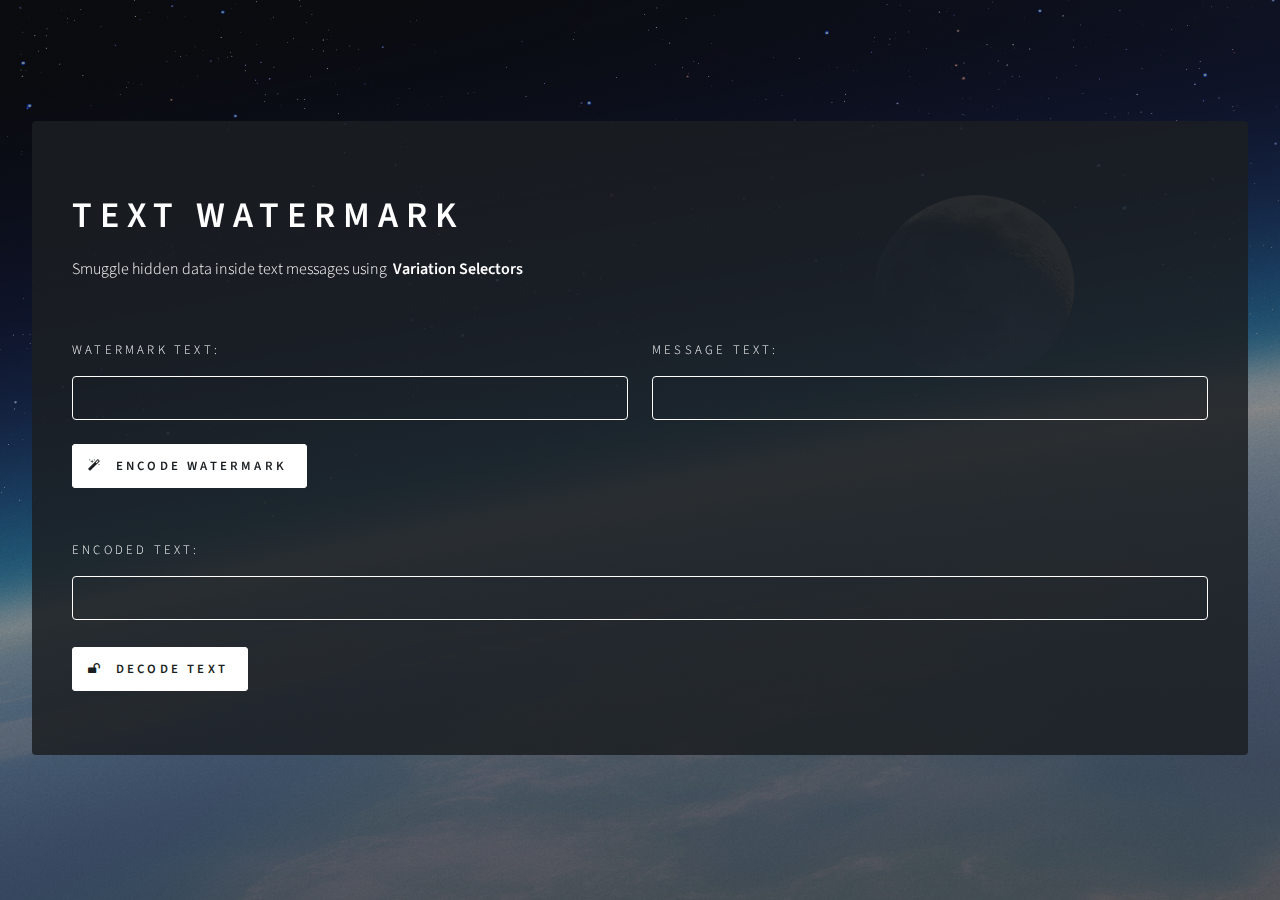
<file: unicode/watermark.html>
<!DOCTYPE HTML>
<html>

<head>
    <title>Unicode Watermark</title>
    <meta charset="utf-8" />
    <meta name="viewport" content="width=device-width, initial-scale=1, user-scalable=no" />
    <link rel="stylesheet" href="../assets/css/main.css" />
	<link rel="icon" type="image/x-icon" href="../assets/images/favicon.ico">
    <!--[if lte IE 9]><link rel="stylesheet" href="../assets/css/ie9.css" /><![endif]-->
    <noscript><link rel="stylesheet" href="../assets/css/noscript.css" /></noscript>
    <script src="../assets/js/jquery.min.js"></script>
</head>

<body>
    <div id="wrapper">

        <div id="main" style="width: 100%;">

			<article id="watermark" style="opacity: 1; width: 100%;">
                <h1>Text Watermark</h1>

				<p>
					Smuggle hidden data inside text messages using &nbsp;<strong>Variation Selectors</strong>
				</p>

				<br>

				<form>
					<div class="field half first">
						<label for="watermarkText">Watermark Text:</label>
						<input type="text" id="watermarkText" value=""></input>
					</div>

					<div class="field half">
						<label for="messageText">Message Text:</label>
						<input type="text" id="messageText" value=""></input>
					</div>
				</form>

				<a href="#" class="button small special icon fa-magic" style="padding-left: 1rem;" onclick="encodeWatermark();"> Encode Watermark</a>

				<br><br><br>

				<form>
					<div class="field">
						<label for="encodedText">Encoded Text:</label>
						<input type="text" id="encodedText" value=""></input>
						<br>
						<a href="#" class="button small special icon fa-unlock" style="padding-left: 1rem;" onclick="decodeWatermark();"> Decode Text</a>
					</div>
				</form>

				<pre id="decodedWatermarkText"></pre>
            </article>
			
        </div>
		
        <!-- Footer -->
        <footer id="footer">
            <p class="copyright"></p>
        </footer>
    </div>
    
	<!-- BG -->
    <div id="bg"></div>

	<script src="../assets/js/animatedWebCursorLite.js"></script>
	<script src="unicode.js"></script>

	<script>
		var watermarkTextInput = $("#watermarkText");
		var messageTextInput = $("#messageText");
		var encodedTextInput = $("#encodedText");

		// Encode watermark into an "invisible" string of variation selectors
		// Uses UTF-8 encoding so that each byte (0–255) is encoded as a corresponding variation selector:
		// Byte 0–15 => U+FE00 - U+FE0F
		// Byte 16–255 => U+E0100 - U+E01EF
		function encodeWatermark() {
			var watermark = watermarkTextInput.val();
			var message = messageTextInput.val();
			var encoder = new TextEncoder();
  			var bytes = encoder.encode(watermark);
			var encoded = "";
			for (var byte of bytes) {
				// First block: U+FE00 to U+FE0F
				if (byte < 16) { encoded += String.fromCodePoint(0xFE00 + byte); }

				// Second block: U+E0100 to U+E01EF
				else { encoded += String.fromCodePoint(0xE0100 + (byte - 16)); }
			}

			// Insert the encoded watermark into the middle of the message
			var middleIndex = Math.floor(message.length / 2);
			var finalMessage = message.slice(0, middleIndex) + encoded + message.slice(middleIndex);

			encodedTextInput.val(finalMessage);
			navigator.clipboard.writeText(finalMessage);
			alert("Encoded message copied to clipboard!");
		}

		function decodeWatermark() {
			var message = encodedTextInput.val();
			var bytes = [];

			for (var char of message) {
				var codepoint = char.codePointAt(0);
				var byte;
				if (codepoint >= 0xFE00 && codepoint <= 0xFE0F) { byte = codepoint - 0xFE00; }
				else if (codepoint >= 0xE0100 && codepoint <= 0xE01EF) { byte = (codepoint - 0xE0100) + 16; } 
				else { continue; }
				bytes.push(byte);
			}

			var decoder = new TextDecoder();
			var decoded = decoder.decode(new Uint8Array(bytes));
			if (decoded) {
				$("#decodedWatermarkText").text("Decoded message: " + decoded);
			}
		}
	</script>

</body>
</html>
</file>
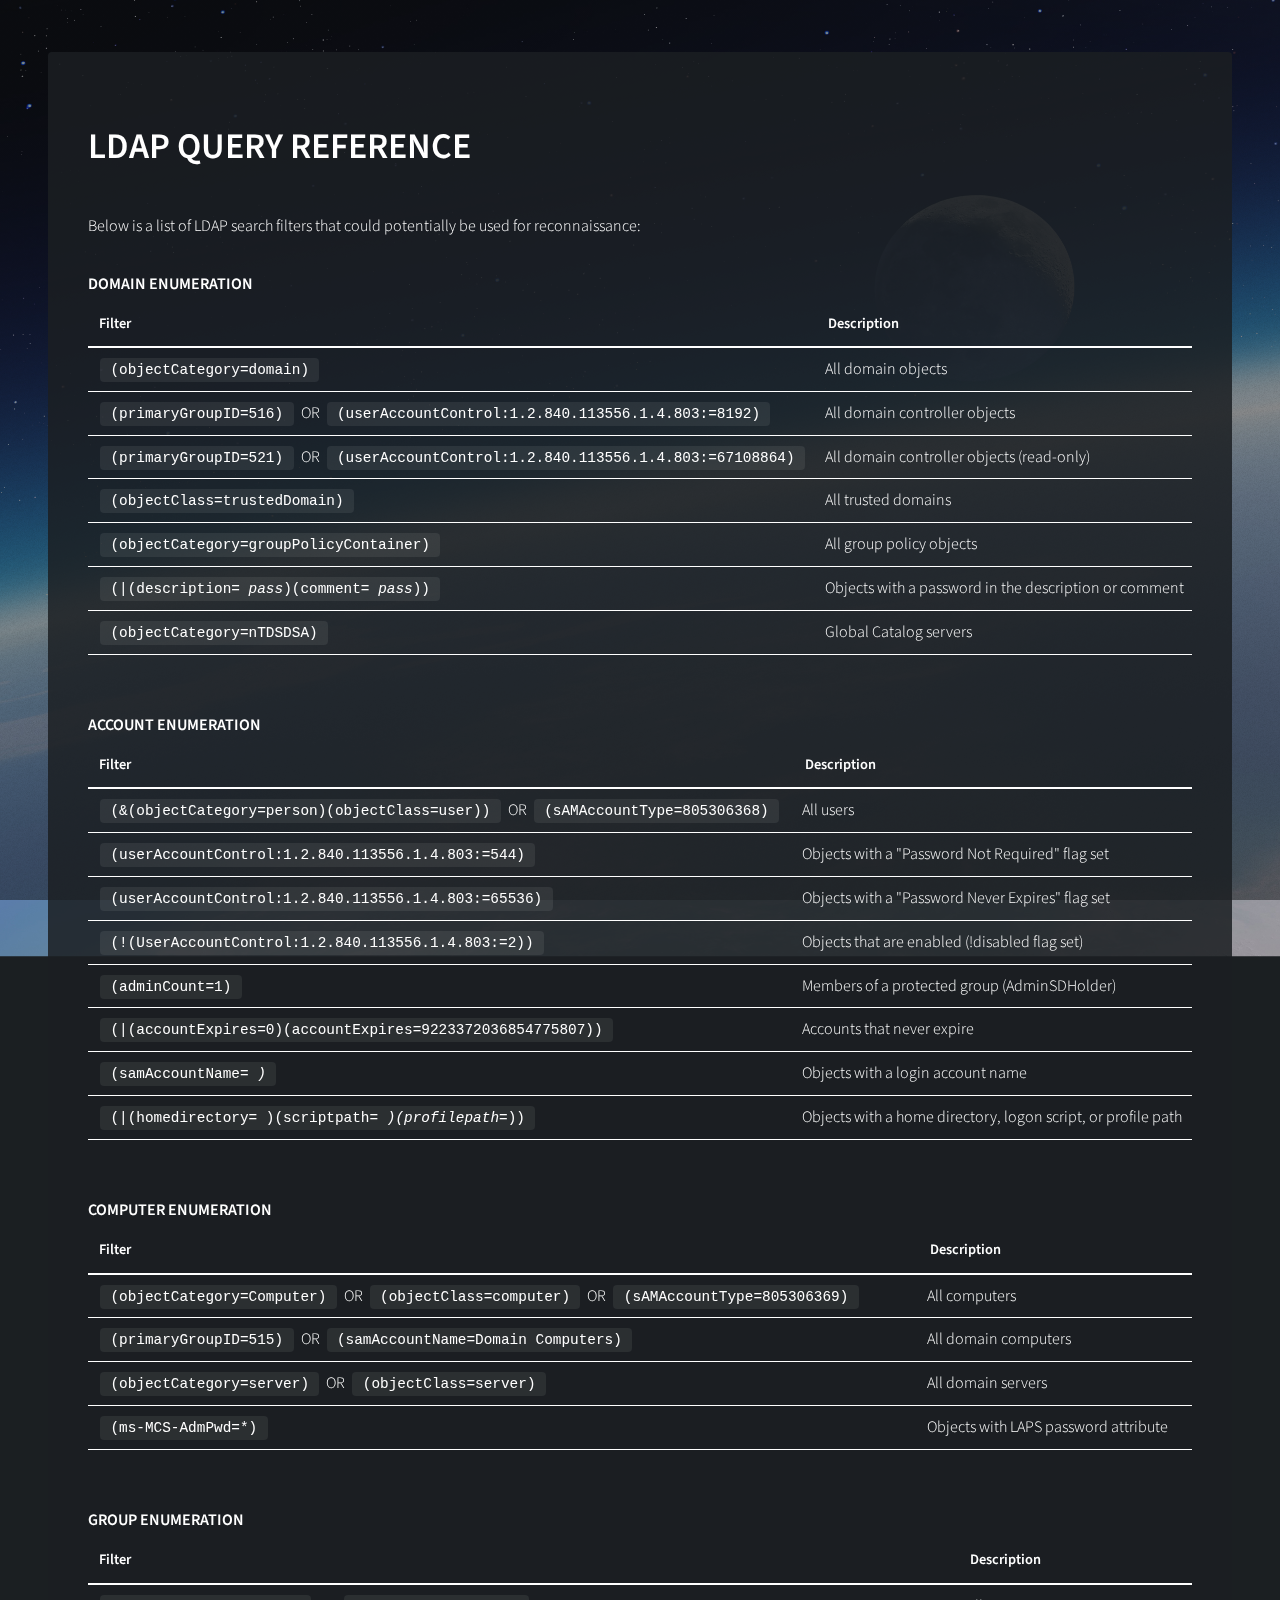
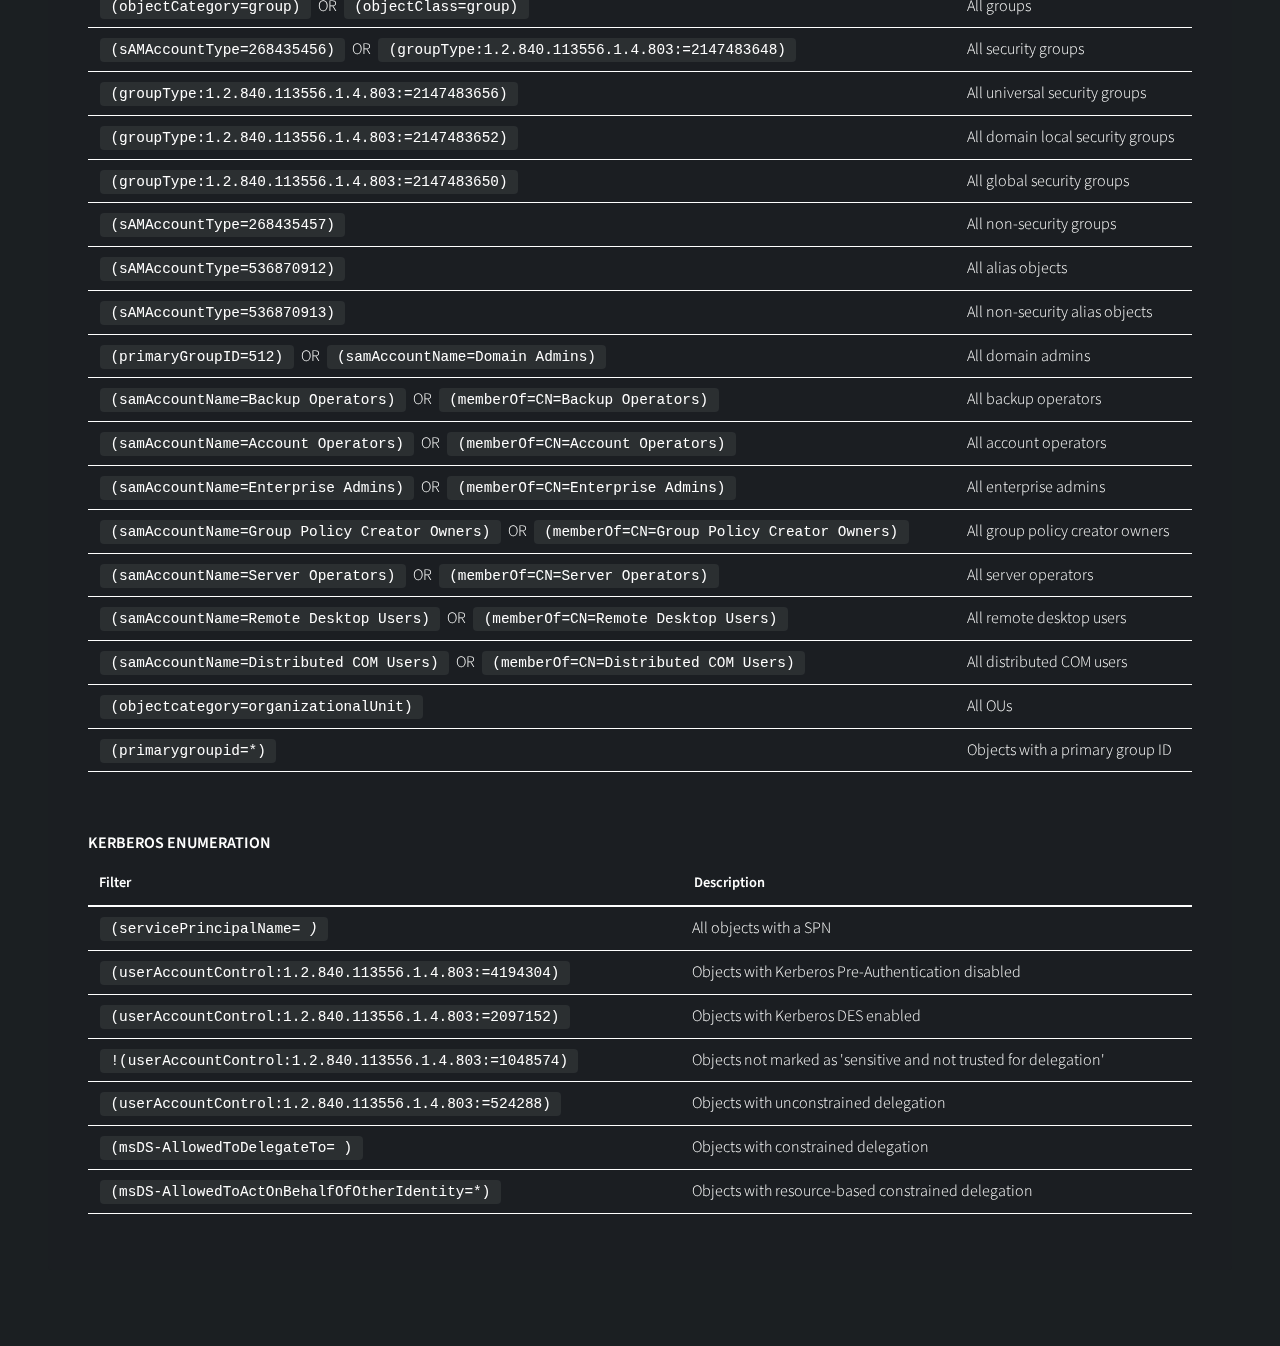
<file: research/ldap-recon/queries.html>
<html>

<head>
    <title>Adeemm.com</title>
    <meta charset="utf-8" />
    <meta name="viewport" content="width=device-width, initial-scale=1, user-scalable=no" />
    <meta name="description" content="The personal site for Adeem Mawani" />
    <link rel="stylesheet" href="../../assets/css/main.css" />
    <!--[if lte IE 9]><link rel="stylesheet" href="../../assets/css/ie9.css" /><![endif]-->
    <noscript><link rel="stylesheet" href="../../assets/css/noscript.css" /></noscript>

    <style>
        h1, h2, h3, h4, h5, h6 {
			letter-spacing: normal;
		}

		table td {
			padding: 0.5em 0.5em;
		}

		tr:nth-child(2n+1) {
			background-color: rgba(0, 0, 0, 0)!important;
		}
    </style>
</head>

<body>
    <div id="wrapper">

        <div id="main">

            <article id="research" style="opacity: 1; width: 100%;">
                <h1>LDAP Query Reference</h1>
                <br>
                <p>Below is a list of LDAP search filters that could potentially be used for reconnaissance:</p>
                <h3>Domain Enumeration</h3>
                <table>
                    <thead>
                        <tr>
                            <th>Filter</th>
                            <th>Description</th>
                        </tr>
                    </thead>
                    <tbody>
                        <tr>
                            <td>
                                <code>(objectCategory=domain)</code>
                            </td>
                            <td>All domain objects</td>
                        </tr>
                        <tr>
                            <td>
                                <code>(primaryGroupID=516)</code> OR <code>(userAccountControl:1.2.840.113556.1.4.803:=8192)</code>
                            </td>
                            <td>All domain controller objects</td>
                        </tr>
                        <tr>
                            <td>
                                <code>(primaryGroupID=521)</code> OR <code>(userAccountControl:1.2.840.113556.1.4.803:=67108864)</code>
                            </td>
                            <td>All domain controller objects (read-only)</td>
                        </tr>
                        <tr>
                            <td>
                                <code>(objectClass=trustedDomain)</code>
                            </td>
                            <td>All trusted domains</td>
                        </tr>
                        <tr>
                            <td>
                                <code>(objectCategory=groupPolicyContainer)</code>
                            </td>
                            <td>All group policy objects</td>
                        </tr>
                        <tr>
                            <td>
                                <code>(|(description= <em>pass</em>)(comment= <em>pass</em>)) </code>
                            </td>
                            <td>Objects with a password in the description or comment</td>
                        </tr>
                        <tr>
                            <td>
                                <code>(objectCategory=nTDSDSA)</code>
                            </td>
                            <td>Global Catalog servers</td>
                        </tr>
                    </tbody>
                </table>
                <br>
                <h3>Account Enumeration</h3>
                <table>
                    <thead>
                        <tr>
                            <th>Filter</th>
                            <th>Description</th>
                        </tr>
                    </thead>
                    <tbody>
                        <tr>
                            <td>
                                <code>(&amp;(objectCategory=person)(objectClass=user))</code> OR <code>(sAMAccountType=805306368)</code>
                            </td>
                            <td>All users</td>
                        </tr>
                        <tr>
                            <td>
                                <code>(userAccountControl:1.2.840.113556.1.4.803:=544)</code>
                            </td>
                            <td>Objects with a &quot;Password Not Required&quot; flag set</td>
                        </tr>
                        <tr>
                            <td>
                                <code>(userAccountControl:1.2.840.113556.1.4.803:=65536)</code>
                            </td>
                            <td>Objects with a &quot;Password Never Expires&quot; flag set</td>
                        </tr>
                        <tr>
                            <td>
                                <code>(!(UserAccountControl:1.2.840.113556.1.4.803:=2))</code>
                            </td>
                            <td>Objects that are enabled (!disabled flag set)</td>
                        </tr>
                        <tr>
                            <td>
                                <code>(adminCount=1)</code>
                            </td>
                            <td>Members of a protected group (AdminSDHolder)</td>
                        </tr>
                        <tr>
                            <td>
                                <code>(|(accountExpires=0)(accountExpires=9223372036854775807))</code>
                            </td>
                            <td>Accounts that never expire</td>
                        </tr>
                        <tr>
                            <td>
                                <code>(samAccountName= <em>) </code>
                            </td>
                            <td>Objects with a login account name</td>
                        </tr>
                        <tr>
                            <td>
                                <code>(|(homedirectory= </em>)(scriptpath= <em>)(profilepath=</em>)) </code>
                            </td>
                            <td>Objects with a home directory, logon script, or profile path</td>
                        </tr>
                    </tbody>
                </table>
                <br>
                <h3>Computer Enumeration</h3>
                <table>
                    <thead>
                        <tr>
                            <th>Filter</th>
                            <th>Description</th>
                        </tr>
                    </thead>
                    <tbody>
                        <tr>
                            <td>
                                <code>(objectCategory=Computer)</code> OR <code>(objectClass=computer)</code> OR <code>(sAMAccountType=805306369)</code>
                            </td>
                            <td>All computers</td>
                        </tr>
                        <tr>
                            <td>
                                <code>(primaryGroupID=515)</code> OR <code>(samAccountName=Domain Computers)</code>
                            </td>
                            <td>All domain computers</td>
                        </tr>
                        <tr>
                            <td>
                                <code>(objectCategory=server)</code> OR <code>(objectClass=server)</code>
                            </td>
                            <td>All domain servers</td>
                        </tr>
                        <tr>
                            <td>
                                <code>(ms-MCS-AdmPwd=*)</code>
                            </td>
                            <td>Objects with LAPS password attribute</td>
                        </tr>
                    </tbody>
                </table>
                <br>
                <h3>Group Enumeration</h3>
                <table>
                    <thead>
                        <tr>
                            <th>Filter</th>
                            <th>Description</th>
                        </tr>
                    </thead>
                    <tbody>
                        <tr>
                            <td>
                                <code>(objectCategory=group)</code> OR <code>(objectClass=group)</code>
                            </td>
                            <td>All groups</td>
                        </tr>
                        <tr>
                            <td>
                                <code>(sAMAccountType=268435456)</code> OR <code>(groupType:1.2.840.113556.1.4.803:=2147483648)</code>
                            </td>
                            <td>All security groups</td>
                        </tr>
                        <tr>
                            <td>
                                <code>(groupType:1.2.840.113556.1.4.803:=2147483656)</code>
                            </td>
                            <td>All universal security groups</td>
                        </tr>
                        <tr>
                            <td>
                                <code>(groupType:1.2.840.113556.1.4.803:=2147483652)</code>
                            </td>
                            <td>All domain local security groups</td>
                        </tr>
                        <tr>
                            <td>
                                <code>(groupType:1.2.840.113556.1.4.803:=2147483650)</code>
                            </td>
                            <td>All global security groups</td>
                        </tr>
                        <tr>
                            <td>
                                <code>(sAMAccountType=268435457)</code>
                            </td>
                            <td>All non-security groups</td>
                        </tr>
                        <tr>
                            <td>
                                <code>(sAMAccountType=536870912)</code>
                            </td>
                            <td>All alias objects</td>
                        </tr>
                        <tr>
                            <td>
                                <code>(sAMAccountType=536870913)</code>
                            </td>
                            <td>All non-security alias objects</td>
                        </tr>
                        <tr>
                            <td>
                                <code>(primaryGroupID=512)</code> OR <code>(samAccountName=Domain Admins)</code>
                            </td>
                            <td>All domain admins</td>
                        </tr>
                        <tr>
                            <td>
                                <code>(samAccountName=Backup Operators)</code> OR <code>(memberOf=CN=Backup Operators)</code>
                            </td>
                            <td>All backup operators</td>
                        </tr>
                        <tr>
                            <td>
                                <code>(samAccountName=Account Operators)</code> OR <code>(memberOf=CN=Account Operators)</code>
                            </td>
                            <td>All account operators</td>
                        </tr>
                        <tr>
                            <td>
                                <code>(samAccountName=Enterprise Admins)</code> OR <code>(memberOf=CN=Enterprise Admins)</code>
                            </td>
                            <td>All enterprise admins</td>
                        </tr>
                        <tr>
                            <td>
                                <code>(samAccountName=Group Policy Creator Owners)</code> OR <code>(memberOf=CN=Group Policy Creator Owners)</code>
                            </td>
                            <td>All group policy creator owners</td>
                        </tr>
                        <tr>
                            <td>
                                <code>(samAccountName=Server Operators)</code> OR <code>(memberOf=CN=Server Operators)</code>
                            </td>
                            <td>All server operators</td>
                        </tr>
                        <tr>
                            <td>
                                <code>(samAccountName=Remote Desktop Users)</code> OR <code>(memberOf=CN=Remote Desktop Users)</code>
                            </td>
                            <td>All remote desktop users</td>
                        </tr>
                        <tr>
                            <td>
                                <code>(samAccountName=Distributed COM Users)</code> OR <code>(memberOf=CN=Distributed COM Users)</code>
                            </td>
                            <td>All distributed COM users</td>
                        </tr>
                        <tr>
                            <td>
                                <code>(objectcategory=organizationalUnit)</code>
                            </td>
                            <td>All OUs</td>
                        </tr>
                        <tr>
                            <td>
                                <code>(primarygroupid=*)</code>
                            </td>
                            <td>Objects with a primary group ID</td>
                        </tr>
                    </tbody>
                </table>
                <br>
                <h3>Kerberos Enumeration</h3>
                <table>
                    <thead>
                        <tr>
                            <th>Filter</th>
                            <th>Description</th>
                        </tr>
                    </thead>
                    <tbody>
                        <tr>
                            <td>
                                <code>(servicePrincipalName= <em>) </code>
                            </td>
                            <td>All objects with a SPN</td>
                        </tr>
                        <tr>
                            <td>
                                <code>(userAccountControl:1.2.840.113556.1.4.803:=4194304)</code>
                            </td>
                            <td>Objects with Kerberos Pre-Authentication disabled</td>
                        </tr>
                        <tr>
                            <td>
                                <code>(userAccountControl:1.2.840.113556.1.4.803:=2097152)</code>
                            </td>
                            <td>Objects with Kerberos DES enabled</td>
                        </tr>
                        <tr>
                            <td>
                                <code>!(userAccountControl:1.2.840.113556.1.4.803:=1048574)</code>
                            </td>
                            <td>Objects not marked as &#39;sensitive and not trusted for delegation&#39;</td>
                        </tr>
                        <tr>
                            <td>
                                <code>(userAccountControl:1.2.840.113556.1.4.803:=524288)</code>
                            </td>
                            <td>Objects with unconstrained delegation</td>
                        </tr>
                        <tr>
                            <td>
                                <code>(msDS-AllowedToDelegateTo= </em>) </code>
                            </td>
                            <td>Objects with constrained delegation</td>
                        </tr>
                        <tr>
                            <td>
                                <code>(msDS-AllowedToActOnBehalfOfOtherIdentity=*)</code>
                            </td>
                            <td>Objects with resource-based constrained delegation</td>
                        </tr>
                    </tbody>
                </table>
            </article>
        </div>
		
        <!-- Footer -->
        <footer id="footer">
            <p class="copyright"></p>
        </footer>
    </div>
    
	<!-- BG -->
    <div id="bg"></div>

</body>
</html>
</file>
<file: assets/css/ie9.css>
/*
	Dimension by HTML5 UP
	html5up.net | @ajlkn
	Free for personal and commercial use under the CCA 3.0 license (html5up.net/license)
*/

/* BG */

	#bg:before {
		background: rgba(19, 21, 25, 0.5);
	}

/* Header */

	#header .logo {
		margin: 0 auto;
	}

	#header .content {
		display: inline-block;
	}

	#header nav ul {
		display: inline-block;
	}

		#header nav ul li {
			display: inline-block;
		}

/* Main */

	#main article {
		margin: 0 auto;
	}
</file>
<file: assets/css/noscript.css>
/*
	Dimension by HTML5 UP
	html5up.net | @ajlkn
	Free for personal and commercial use under the CCA 3.0 license (html5up.net/license)
*/

/* Main */

	#main article {
		opacity: 1;
		margin: 4rem 0 0 0;
	}
</file>
<file: newdeal/css/component.css>
#og-grid > .mix{
	display: none;
}

.og-grid {
	list-style: none;
	padding: 20px 0;
	margin: 0 auto;
	text-align: center;
	width: 100%;
}

.og-grid li {
	display: inline-block;
	margin: 0 0 3px 0;
	vertical-align: top;
	height: 250px;
    width: 300px;
}

.og-grid li > a,
.og-grid li > a img {
	border: none;
	outline: none;
	display: block;
	position: relative;
    max-width: 100%;
    height: 250px;
}

.og-grid li.og-expanded > a::after {
	top: auto;
	border: solid transparent;
	content: " ";
	height: 0;
	width: 0;
	position: absolute;
	pointer-events: none;
	border-bottom-color: #43464B;
	border-width: 15px;
	left: 50%;
	margin: -20px 0 0 -15px;
}

.og-expander {
	position: absolute;
	background-color: rgba(242,242,242,.1);
	top: auto;
	left: 0;
	width: 100%;
	margin-top: 10px;
	text-align: left;
	height: 0;
	overflow: hidden;
}

.og-expander-inner {
	padding: 50px 30px;
	height: 100%;
    color: #ddd;
}

.og-close {
	position: absolute;
	width: 40px;
	height: 40px;
	top: 20px;
	right: 20px;
	cursor: pointer;
}

.og-close::before,
.og-close::after {
	content: '';
	position: absolute;
	width: 100%;
	top: 50%;
	height: 1px;
	background: #888;
	-webkit-transform: rotate(45deg);
	-moz-transform: rotate(45deg);
	transform: rotate(45deg);
}

.og-close::after {
	-webkit-transform: rotate(-45deg);
	-moz-transform: rotate(-45deg);
	transform: rotate(-45deg);
}

.og-close:hover::before,
.og-close:hover::after {
	background: #fff;
}

.og-fullimg,
.og-details {
	width: 50%;
	float: left;
	height: 100%;
	overflow: hidden;
	position: relative;
}

.og-details {
	padding: 0 40px 0 20px;
}

.og-fullimg {
	text-align: center;
}

.og-fullimg img {
	display: inline-block;
	max-height: 100%;
	max-width: 100%;
}

.og-details h3 {
	font-size: 28px;
	font-weight: 300;
	margin-bottom: 10px;
	padding: 40px 0 10px;
	text-transform: capitalize;
}

.og-details p {
	font-weight: 400;
	font-size: inherit;
	line-height: 22px;
	color: inherit;
}

.og-details a {
	font-size: 16px;
	color: #999;
	text-transform: capitalize;
	padding: 10px 20px;
	border: 2px solid #999;
	display: inline-block;
	margin: 30px 0 0;
	outline: none;
}

.og-details a::before {
	content: '\2192';
    display: inline-block;
    float: right;
    margin-left: 10px;
}

.og-details a:hover {
	border-color: #ddd;
	color: #ddd;
}

.og-loading {
	width: 20px;
	height: 20px;
	border-radius: 50%;
	background: #ddd;
	box-shadow: 0 0 1px #ccc, 15px 30px 1px #ccc, -15px 30px 1px #ccc;
	position: absolute;
	top: 50%;
	left: 50%;
	margin: -25px 0 0 -25px;
	-webkit-animation: loader 0.5s infinite ease-in-out both;
	-moz-animation: loader 0.5s infinite ease-in-out both;
	animation: loader 0.5s infinite ease-in-out both;
}

@-webkit-keyframes loader {
	0% { background: #ddd; }
	33% { background: #ccc; box-shadow: 0 0 1px #ccc, 15px 30px 1px #ccc, -15px 30px 1px #ddd; }
	66% { background: #ccc; box-shadow: 0 0 1px #ccc, 15px 30px 1px #ddd, -15px 30px 1px #ccc; }
}

@-moz-keyframes loader {
	0% { background: #ddd; }
	33% { background: #ccc; box-shadow: 0 0 1px #ccc, 15px 30px 1px #ccc, -15px 30px 1px #ddd; }
	66% { background: #ccc; box-shadow: 0 0 1px #ccc, 15px 30px 1px #ddd, -15px 30px 1px #ccc; }
}

@keyframes loader {
	0% { background: #ddd; }
	33% { background: #ccc; box-shadow: 0 0 1px #ccc, 15px 30px 1px #ccc, -15px 30px 1px #ddd; }
	66% { background: #ccc; box-shadow: 0 0 1px #ccc, 15px 30px 1px #ddd, -15px 30px 1px #ccc; }
}

@media screen and (max-width: 830px) {

	.og-expander h3 { font-size: 32px; }
	.og-expander p { font-size: 13px; }
	.og-expander a { font-size: 12px; }

}

@media screen and (max-width: 650px) {

	.og-fullimg { display: none; }
	.og-details { float: none; width: 100%; }
	
}
</file>
<file: newdeal/css/slit-slider.css>
.sl-slider-wrapper {
	width: 800px;
	height: 400px;
	margin: 0 auto;
	position: relative;
	overflow: hidden;
}

.sl-slider {
	position: absolute;
	top: 0;
	left: 0;
}

/* Slide wrapper and slides */

.sl-slide,
.sl-slides-wrapper,
.sl-slide-inner {
	position: absolute;
	width: 100%;
	height: 100%;
	top: 0;
	left: 0;
} 

.sl-slide {
	z-index: 1;
}

/* The duplicate parts/slices */

.sl-content-slice {
	overflow: hidden;
	position: absolute;
	-webkit-box-sizing: content-box;
	-moz-box-sizing: content-box;
	box-sizing: content-box;
	background: #fff;
	-webkit-backface-visibility: hidden;
	-moz-backface-visibility: hidden;
	-o-backface-visibility: hidden;
	-ms-backface-visibility: hidden;
	backface-visibility: hidden;
	opacity : 1;
}

/* Horizontal slice */

.sl-slide-horizontal .sl-content-slice {
	width: 100%;
	height: 50%;
	left: -200px;
	-webkit-transform: translateY(0%) scale(1);
	-moz-transform: translateY(0%) scale(1);
	-o-transform: translateY(0%) scale(1);
	-ms-transform: translateY(0%) scale(1);
	transform: translateY(0%) scale(1);
}

.sl-slide-horizontal .sl-content-slice:first-child {
	top: -200px;
	padding: 200px 200px 0px 200px;
}

.sl-slide-horizontal .sl-content-slice:nth-child(2) {
	top: 50%;
	padding: 0px 200px 200px 200px;
}

/* Vertical slice */

.sl-slide-vertical .sl-content-slice {
	width: 50%;
	height: 100%;
	top: -200px;
	-webkit-transform: translateX(0%) scale(1);
	-moz-transform: translateX(0%) scale(1);
	-o-transform: translateX(0%) scale(1);
	-ms-transform: translateX(0%) scale(1);
	transform: translateX(0%) scale(1);
}

.sl-slide-vertical .sl-content-slice:first-child {
	left: -200px;
	padding: 200px 0px 200px 200px;
}

.sl-slide-vertical .sl-content-slice:nth-child(2) {
	left: 50%;
	padding: 200px 200px 200px 0px;
}

/* Content wrapper */
/* Width and height is set dynamically */
.sl-content-wrapper {
	position: absolute;
}

.sl-content {
	width: 100%;
	height: 100%;
	background: #fff;
}

/* Default styles for background colors */
.sl-slide-horizontal .sl-slide-inner {
	background: #ddd;
}

.sl-slide-vertical .sl-slide-inner {
	background: #ccc;
}

/* ======================================================================================== */
/*	Custom Style
/* ======================================================================================== */

#home .sl-slider-wrapper {
	width: 100%;
	overflow: hidden;
	position: relative;
}

#home .bg-img {
	padding: 200px;
	-webkit-box-sizing: content-box;
	-moz-box-sizing: content-box;
	box-sizing: content-box;
	position: absolute;
	top: -200px;
	left: -200px;
	width: 100%;
	height: 100%;
	-webkit-background-size: cover;
	-moz-background-size: cover;
	background-size: cover;
	background-position: center center;
}

/* Custom navigation arrows */

.nav-arrows span {
	position: absolute;
	z-index: 2000;
	top: 50%;
	width: 40px;
	height: 40px;
	border: 8px solid #ddd;
	border: 8px solid rgba(150,150,150,0.4);
	text-indent: -90000px;
	margin-top: -40px;
	cursor: pointer;
	
	-webkit-transform: rotate(45deg);
	-moz-transform: rotate(45deg);
	-o-transform: rotate(45deg);
	-ms-transform: rotate(45deg);
	transform: rotate(45deg);
}

.nav-arrows span:hover {
	border-color: rgba(150,150,150,0.9);
}

.nav-arrows span.nav-arrow-prev {
	left: 5%;
	border-right: none;
	border-top: none;
}

.nav-arrows span.nav-arrow-next {
	right: 5%;
	border-left: none;
	border-bottom: none;
}

/* Custom navigation dots */

.nav-dots {
	text-align: center;
	position: absolute;
	bottom: 2%;
	height: 30px;
	width: 100%;
	left: 0;
	z-index: 1000;
	display: none;
}

.nav-dots span {
	display: inline-block;
	position: relative;
	width: 16px;
	height: 16px;
	border-radius: 50%;
	margin: 3px;
	background: #ddd;
	background: rgba(150,150,150,0.4);
	cursor: pointer;
	box-shadow: 
		0 1px 1px rgba(255,255,255,0.4), 
		inset 0 1px 1px rgba(0,0,0,0.1);
}

#home .nav-dots span {
	background: rgba(150,150,150,0.1);
	margin: 6px;
	-webkit-transition: all 0.2s;
	-moz-transition: all 0.2s;
	-ms-transition: all 0.2s;
	-o-transition: all 0.2s;
	transition: all 0.2s;
	box-shadow: 
		0 1px 1px rgba(255,255,255,0.4), 
		inset 0 1px 1px rgba(0,0,0,0.1),
		0 0 0 2px rgba(255,255,255,0.5);
}

#home .nav-dots span.nav-dot-current,
#home .nav-dots span:hover {
	box-shadow: 
		0 1px 1px rgba(255,255,255,0.4), 
		inset 0 1px 1px rgba(0,0,0,0.1),
		0 0 0 5px rgba(255,255,255,0.5);
}

.nav-dots span.nav-dot-current:after {
	content: "";
	position: absolute;
	width: 10px;
	height: 10px;
	top: 3px;
	left: 3px;
	border-radius: 50%;
	background: rgba(255,255,255,0.8);
}

/* Content elements */

#home .bg-img-1 {
	background-image: url(../img/slides/1.jpg);
}
#home .bg-img-2 {
	background-image: url(../img/slides/2.jpg);
}
#home .bg-img-3 {
	background-image: url(../img/slides/3.jpg);
}
</file>
<file: newdeal/css/main.css>
/*
Template Name: Meghna Responsive HTML5/CSS3 Portfolio Template
Author: Muhammad Morshed
Author URI: http://themeforest.net/user/morsheds
Description: Meghna Responsive HTML5/CSS3 Portfolio Template
Version: 1.0
Tags: one-page, single-page, portfolio, custom-colors, post-formats, responsive, html5, css3
*/


/* Table of Content
==================================================
	#Home
	#Navigation
	#About
	#Service
	#Portfolio
	#Our Team
	#Pricing
	#Blog
	#Contact
*/


/*=================================================================
	Basic Setup
==================================================================*/

body {
    background-color: #2B2C30;
	font-family: 'Ubuntu', 'Arial', sans-serif;
    line-height: 1.5;
    color: #ddd;
}

ol, ul {
    margin: 0;
    padding: 0;
    list-style: none;
}

figure {
    margin: 0;
}

a {
    color: #fff;

	-webkit-transition: all .3s ease-in 0s;
	   -moz-transition: all .3s ease-in 0s;
		 -o-transition: all .3s ease-in 0s;
			transition: all .3s ease-in 0s;
}

iframe {
    border: 0;
}

a, a:focus, a:hover {
    text-decoration: none;
    outline: 0;
}

a:focus, a:hover {
    color: #6CB670;
}

h1, h2, h3, h4, h5, h6 {
    font-family: oswald;
    font-weight: 400;
}

.kill-margin-bottom {
	margin-bottom: 0 !important;
}

.btn {
    background-color: transparent;
    color: #fff;
    padding: 10px 30px;
	border-radius: 0;
    margin-top: 15px;

	-webkit-transition: all .5s ease-in 0s;
	   -moz-transition: all .5s ease-in 0s;
		 -o-transition: all .5s ease-in 0s;
			transition: all .5s ease-in 0s;
}

.btn:focus {
	color: #ddd;
}

.btn-green {
    background-color: #6cb670;
}

.btn-green:focus,
.btn-green:hover {
    background-color: #2F383D;
	color: #fff;
}

.btn-transparent {
	border: 1px solid #4e595f;
}

.btn-transparent:focus {
    background-color: transparent;
    border-color: #6cb670;
}

.btn-transparent:hover {
    background-color: #6cb670;
	border: 1px solid transparent;
    color: #fff;
}

.form-control {
	background-color: #2f383d;
	border-radius: 0;
	padding: 5px 10px;
	border: 0 none;
	color: #ddd;
}

.form-control:focus {
	box-shadow: 0 0 0;
}

.form-control::-webkit-input-placeholder { /*  Chrome, Safari, Opera  */
   color: #ddd;
}

.form-control:-moz-placeholder { /* Firefox 18- */
   color: #ddd;
}

.form-control::-moz-placeholder {  /* Firefox 19+ */
   color: #ddd;
}

.form-control:-ms-input-placeholder {  /*  Internet Explorer  */
   color: #ddd;
}


#loading-mask {
    background: #333439;
    height: 100%;
    left: 0;
    opacity: 1;
    filter: alpha(opacity=100);
    position: fixed;
    text-align: center;
    top: 0;
    width: 100%;
    z-index: 999999999;
}

.loading-img {
    height: 100%;
    left: 0;
    position: fixed;
    top: 50%;
    width: 100%;
}

.border {
    border-top: 1px solid #fff;
    height: 1px;
    margin: 15px auto 0;
    position: relative;
    width: 35%;
}

.border:before {
    background-color: #fff;
    border: 1px ridge #fff;
    content: "";
    height: 10px;
    left: 50%;
    margin-left: -20px;
    position: absolute;
    top: -5px;
    width: 40px;
}

.title {
    padding-bottom: 60px;
}

.title h2 {
    text-transform: uppercase;
    font-weight: 700;
    font-size: 38px;
    color: #fff;
}

.color {
    color: #6CB670;
}

.sub-title {
    padding: 0 0 50px;
}

.sub-title > h3 {
    border-left: 3px solid #ddd;
    border-right: 3px solid #ddd;
    display: inline-block;
    padding: 5px 25px;
    text-transform: uppercase;
}

.btn.active:focus, .btn:active:focus, .btn:focus {
    outline: 0;
}

.bg-one {
    background-color: #333439;
}

.parallax-section {
	background-attachment: fixed !important;
	background-position: center center;
	background-repeat: no-repeat;
	background-size: cover;
}


/*=================================================================
	Home Slider
==================================================================*/

#home {
    position: relative;
}

#slitSlider .carousel-caption {
	padding: 0;
    display: table;
    height: 100%;
    width: 100%;
    min-height: 100%;
    left: 0;
    top: 0;
    z-index: 11;
	background-color: rgba(0,0,0,.5);
}

#slitSlider .carousel-caption a {
    font-size: 18px;
}

#slitSlider .carousel-caption > div {
    vertical-align: middle;
    display: table-cell;
}

#slitSlider .carousel-caption h2 {
    color: #FFF;
    font-family: Oswald, sans-serif;
    font-size: 70px;
    font-weight: 700;
    margin-bottom: 40px;
    text-transform: uppercase;
}

#slitSlider .carousel-caption h3 {
    color: #FFF;
    font-family: Oswald, sans-serif;
    font-size: 40px;
    font-weight: 700;
    margin-bottom: 59px;
}



/*=================================================================
	Navigation
==================================================================*/

.navbar-inverse {
	background-color: #2B2C30;
	width: 100%;
	z-index: 99;
}

.navbar {
  border-bottom: 1px solid #666;
  margin-bottom: 0;
}

.navbar-brand {
	height: auto;
	padding: 8px 0;
}

.navbar-brand h1 {
	margin: 0;
}

.navbar-inverse .navbar-nav > li > a {
    color: #fff;
    font-size: 14px;
    line-height: 26px;
    padding: 20px 15px;

	-webkit-transition: background .5s ease-in-out 0s;
	   -moz-transition: background .5s ease-in-out 0s;
		 -o-transition: background .5s ease-in-out 0s;
			transition: background .5s ease-in-out 0s;
}

.navbar-inverse .navbar-nav > li.current > a {
    color: #6cb670;
    background-color: #2f3238;
}

.navbar-inverse .navbar-nav > li > a:hover {
    color: #6cb670;
}


/*=================================================================
	About us section
==================================================================*/

#about {
    padding: 70px 0;
}

.icon-box {
	position: relative;
	width: 160px;
	height: 92.38px;
	background-color: transparent;
	margin: 46.19px auto 60px;
	padding: 20px 0;
	border-left: solid 3px #ddd;
	border-right: solid 3px #ddd;

	-webkit-transform: translateZ(0px);
	   -moz-transform: translateZ(0px);
		-ms-transform: translateZ(0px);
		 -o-transform: translateZ(0px);
			transform: translateZ(0px);

	-webkit-transition-duration: 0.3s;
	   -moz-transition-duration: 0.3s;
		 -o-transition-duration: 0.3s;
			transition-duration: 0.3s;

	-webkit-transition-property: transform;
	   -moz-transition-property: transform;
		 -o-transition-property: transform;
			transition-property: transform;
}

.icon-box:hover {
	-webkit-transform: translateY(-10px);
	   -moz-transform: translateY(-10px);
		-ms-transform: translateY(-10px);
		 -o-transform: translateY(-10px);
			transform: translateY(-10px);
}

.icon-box:before,
.icon-box:after {
	content: "";
	position: absolute;
	z-index: 1;
	width: 113.14px;
	height: 113.14px;
	background-color: inherit;
	left: 20.4315px;

	-webkit-transform: scaleY(0.5774) rotate(-45deg);
	   -moz-transform: scaleY(0.5774) rotate(-45deg);
		-ms-transform: scaleY(0.5774) rotate(-45deg);
		 -o-transform: scaleY(0.5774) rotate(-45deg);
			transform: scaleY(0.5774) rotate(-45deg);
}

.icon-box:before {
	top: -56.5685px;
	border-top: solid 4.2426px #ddd;
	border-right: solid 4.2426px #ddd;
}

.icon-box:after {
	bottom: -56.5685px;
	border-bottom: solid 4.2426px #ddd;
	border-left: solid 4.2426px #ddd;
}

/*=================================================================
	Our Benefits
==================================================================*/

#main-features {
    padding: 70px 0;
}

.feature-media {
	margin-bottom: 30px;
}

.feature-desc a {
	margin-right: 20px;
}


/*=================================================================
	Item counter section
==================================================================*/

#counter {
    background-image: url(../img/parallax/city.jpg);
    padding: 70px 0;
}

.counters-item {
    border: 1px solid #4e595f;
    padding-bottom: 30px;
}

.counters-item > div {
    margin: 10px 0;
}

.counters-item span {
    display: inline;
    font-family: Oswald, sans-serif;
    font-size: 35px;
    line-height: 50px;
}

.counters-item i {
    margin-bottom: 15px;
}

.counters-item h3 {
	font-family: Ubuntu,sans-serif;
	font-size: 20px;
	margin: 0;
}


/*=================================================================
	Services section
==================================================================*/

#services {
    padding: 70px 0 100px;
}

#services .title {
    padding-bottom: 125px;
}

.service-block {
    padding: 50px 20px;
    border-left: 1px solid #4e595f;
    border-top: 1px solid #4e595f;
    margin-bottom: 40px;

	-webkit-box-shadow:2px 2px 5px rgba(44, 44, 44, .3), 13px 13px 0 rgba(256, 256, 256, .7);
	   -moz-box-shadow:2px 2px 5px rgba(44, 44, 44, .3), 13px 13px 0 rgba(256, 256, 256, .7);
			box-shadow:2px 2px 5px rgba(44, 44, 44, .3), 13px 13px 0 rgba(256, 256, 256, .7);
}

.service-icon {
    margin-bottom: 40px;
}

.service-block h3 {
	text-transform: uppercase;
}



/*=================================================================
	Portfolio section
==================================================================*/

#showcase {
    padding: 75px 0;
}

.portfolio-filter {
    margin-bottom: 15px;
}

.portfolio-filter ul li {
    display: inline;
}

.portfolio-filter ul li a {
	color: #ddd;
	display: inline-block;
	font-size: 14px;
	margin: 0 10px;
	padding: 5px 15px;
	position: relative;
}

.portfolio-filter ul li a::before {
	position: absolute;
	top: 0;
	left: 0;
	width: 100%;
	height: 2px;
	background: #63B670;
	content: '';

	-webkit-transition: top 0.3s;
	   -moz-transition: top 0.3s;
		 -o-transition: top 0.3s;
			transition: top 0.3s;
}

.portfolio-filter ul li a::after {
	position: absolute;
	top: 0;
	left: 0;
	width: 2px;
	height: 2px;
	background: #63B670;
	content: '';

	-webkit-transition: height 0.3s;
	   -moz-transition: height 0.3s;
		 -o-transition: height 0.3s;
			transition: height 0.3s;
}

.portfolio-filter ul li a:hover::before {
	top: 100%;
	opacity: 1;
}

.portfolio-filter ul li a:hover::after {
	height: 100%;
}

.og-grid .mix > a {
	display:block;
	overflow:hidden;
	position:relative;
}

.og-grid .mix a img {
	-webkit-transition: all 0.6s ease 0s;
	   -moz-transition: all 0.6s ease 0s;
		 -o-transition: all 0.6s ease 0s;
			transition: all 0.6s ease 0s;
}

.og-grid .mix a:hover img {
	-webkit-transform: scale(1.4) rotate(15deg);
	   -moz-transform: scale(1.4) rotate(15deg);
		-ms-transform: scale(1.4) rotate(15deg);
		 -o-transform: scale(1.4) rotate(15deg);
			transform: scale(1.4) rotate(15deg);
}

.hover-mask {
    top: 0;
    left: 0;
    width: 100%;
    height: 100%;
    position: absolute;
    background-color: rgba(43, 44, 48, 0.8);

	opacity: 0;
	filter: alpha(opacity=0);

	-webkit-transition: all 600ms ease-out 0s;
	   -moz-transition: all 600ms ease-out 0s;
		 -o-transition: all 600ms ease-out 0s;
		    transition: all 600ms ease-out 0s;

	-webkit-transform: rotateY(180deg) scale(0.5,0.5);
	   -moz-transform: rotateY(180deg) scale(0.5,0.5);
		-ms-transform: rotateY(180deg) scale(0.5,0.5);
		 -o-transform: rotateY(180deg) scale(0.5,0.5);
			transform: rotateY(180deg) scale(0.5,0.5);
}

.hover-mask h3 {
	color: #ddd;
	font-size: 20px;
	position: relative;
	text-transform: uppercase;
	top: 110px;
}

.hover-mask span {
	border: 2px solid #ddd;
	border-radius: 50px;
	color: #ddd;
	display: inline-block;
	height: 50px;
	left: 42%;
	padding: 11px 0;
	position: absolute;
	text-align: center;
	top: 22%;
	width: 50px;
}

.og-grid .mix a:hover .hover-mask {
	opacity: 1;
	filter: alpha(opacity=100);

	-webkit-transform: rotateY(0deg) scale(1,1);
	   -moz-transform: rotateY(0deg) scale(1,1);
		-ms-transform: rotateY(0deg) scale(1,1);
		 -o-transform: rotateY(0deg) scale(1,1);
		    transform: rotateY(0deg) scale(1,1);
}


/*=================================================================
	Our skills
==================================================================*/

#team-skills {
    padding: 70px 0;
    background-image: url(../img/parallax/whyInvest.jpg);
}

.skill-chart > h3 {
    border-bottom: 1px solid;
    margin: 25px 0 15px;
    padding-bottom: 10px;
}

.chart {
    display: block;
    position: relative;
}

.percent {
    display: inline-block;
    font-size: 1.6em;
    height: 150px;
    line-height: 150px;
    text-align: center;
    width: 150px;
    z-index: 2;
}

.chart canvas {
    left: 50%;
    margin-left: -75px;
    position: absolute;
    top: 0;
}

.percent:after {
    content: '%';
    margin-left: .1em;
    font-size: .8em;
}



/*=================================================================
	Our Team
==================================================================*/

#our-team {
    padding: 70px 0;
}

.about-team {
    color: #fff;
    padding-bottom: 40px;
}

.about-team .title h1 {
    color: #fff;
}

.team-mate {
	background-color: #303136;
	border: 1px solid #4e595f;
}

.member-photo {
	overflow: hidden;
	position: relative;
}

.member-photo img {
	-webkit-transition: all 0.6s ease 0s;
	   -moz-transition: all 0.6s ease 0s;
		 -o-transition: all 0.6s ease 0s;
			transition: all 0.6s ease 0s;
}

.member-photo:hover img {
	-webkit-transform: scale(1.2);
	   -moz-transform: scale(1.2);
		-ms-transform: scale(1.2);
		 -o-transform: scale(1.2);
			transform: scale(1.2);
}

.member-title {
	border-bottom: 1px solid #4e595f;
	padding: 10px 15px;
}


.member-photo .mask {
    background-color: rgba(43, 44, 48, 0.8);
    position: absolute;
    text-align: center;
    height: 100%;
    width: 100%;
    left: 0;
    top: 0;

	opacity: 0;
	filter: alpha(opacity=0);

	-webkit-transition: all 600ms ease-out 0s;
	   -moz-transition: all 600ms ease-out 0s;
		 -o-transition: all 600ms ease-out 0s;
		    transition: all 600ms ease-out 0s;

	-webkit-transform: rotateY(180deg) scale(0.5,0.5);
	   -moz-transform: rotateY(180deg) scale(0.5,0.5);
		-ms-transform: rotateY(180deg) scale(0.5,0.5);
		 -o-transform: rotateY(180deg) scale(0.5,0.5);
			transform: rotateY(180deg) scale(0.5,0.5);
}

.member-photo:hover .mask {
    cursor: pointer;
	opacity: 1;
	filter: alpha(opacity=100);

	-webkit-transform: rotateY(0deg) scale(1,1);
	   -moz-transform: rotateY(0deg) scale(1,1);
		-ms-transform: rotateY(0deg) scale(1,1);
		 -o-transform: rotateY(0deg) scale(1,1);
		    transform: rotateY(0deg) scale(1,1);
}

.team-mate h3 {
	font-family: Ubuntu,sans-serif;
	font-size: 20px;
	margin: 0 0 5px;
}

.member-info {
	padding: 15px;
}

.mask ul {
    text-align: center;
    position: relative;
    top: 125px;
}

.mask ul li {
    display: inline-block;
    margin-right: 15px;
}

.mask ul li a {
    border: 1px solid #ddd;
    border-radius: 4px;
    color: #fff;
    display: block;
    font-size: 20px;
    height: 35px;
    line-height: 35px;
    text-align: center;
    width: 35px;
}

.mask ul li a:hover {
    background-color: #6cb670;
    border: 1px solid transparent;
}


/*=================================================================
	Twitter Feed
==================================================================*/

#twitter-feed {
	background-image: url("../img/parallax/twitter.jpg");
	padding-bottom: 100px;
	padding-top: 80px;
}

.twitter-bird span {
    border: 2px solid #6cb670;
    border-radius: 50px;
    color: #6cb670;
    display: inline-block;
    margin-bottom: 50px;
    height: 90px;
    width: 90px;
}

.twitter-bird span i {
    line-height: 90px;
}

.tweet {
    margin-bottom: 10px;
}

.tweet a {
    color: #6cb670;
}

/*=================================================================
	Pricing section
==================================================================*/

#pricing {
    padding: 70px 0;
}

.pricing {
	background-color: #2b2c30;
}

.price-title {
  background-color: #2b2c30;
  padding: 30px 0 20px;
}

.price-title > h3 {
    /*color: #6cb670;*/
    font-family: Oswald;
    font-weight: 700;
    margin: 0 0 10px;
    text-transform: uppercase;
}

.price-title > p {
    font-size: 18px;
    font-weight: 400;
}


.price-title .value {
	color: #6cb670;
	font-size: 30px;
}

.pricing li {
    border-top: 2px solid #3F4045;
    font-weight: 400;
    padding: 10px 0;
}

.pricing li:last-child {
    border-bottom: 2px solid #3F4045;
}

.pricing li:nth-child(2n) {
    background-color: #2F3035;
}

.pricing a.btn {
    text-transform: uppercase;
	margin: 20px 0;
}



/*=================================================================
	Testimonial section
==================================================================*/

#testimonial {
    background-image: url(../img/parallax/bicycle.jpg);
    padding: 70px 0;
}

#testimonials .owl-wrapper-outer {
  top: -25px;
}

.client-info {
  margin: 0 auto;
  width: 45%;
}

.client-thumb img {
  border-radius: 50%;
  margin: 0 auto;
  max-width: 115px;
  width: 100%;
}

.client-meta {
  margin: 0 0 10px;
}

.client-meta h3 {
  font-family: Ubuntu,sans-serif;
  font-size: 20px;
  margin: 15px 0 5px .0;
}

.client-meta span {
  font-size: 12px;
}

.client-comment .social-profile {
	text-align: center;
}

.client-comment .social-profile li {
	display:inline-block;
    margin: 0 6px 0 0;
}

.social-profile ul li {
    float: left;
    margin: 0 6px 0 0;
}

.social-profile a {
    color: #4e595f;
	display: block;
}

.social-profile li a i {
  line-height: 33px;
}

.social-profile li a:hover {
	color: #6CB670;
}

.owl-pagination,
.owl-buttons {
	text-align: center;
}

.owl-controls .owl-page {
    display: inline-block;
}

.owl-controls .owl-page span {
    background-color: transparent;
    border: 2px solid #fff;
    border-radius: 50px;
    display: block;
    height: 13px;
    margin: 0 4px;
    width: 13px;
    opacity: 1;
    filter: alpha(opacity=100);
}

.owl-controls .owl-page.active span,
.owl-controls .owl-page:hover span {
    background-color: #6cb670;
    border: 2px solid transparent;
}

.our-clients {
  margin: 30px 0 0;
}

#our-clietns .item img {
	max-width: 150px;
	width: 100%;
}

#our-clietns .owl-next,
#our-clietns .owl-prev {
  border: 1px solid #ddd;
  border-radius: 50px;
  display: inline-block;
  margin: 45px 0 0;
  padding: 3px 15px;
  position: relative;
  text-align: center;
}

#our-clietns .owl-next i,
#our-clietns .owl-prev i {
  line-height: 34px;
}

#our-clietns .owl-prev {
  margin-right: 15px;
}

#our-clients .item {
    margin: 10px;
}


/*=================================================================
	Latest Posts
==================================================================*/

#blog {
    padding-bottom: 110px;
    padding-top: 70px;
}

.note {
	background-color: #323338;
	border: 1px solid #4e595f;
}

.note .media-wrapper {
	border-bottom: 1px solid #4e595f;
}

.note .excerpt {
	padding: 0 10px 20px;
}

.note .excerpt h3 {
	font-size: 20px;
	line-height: 1.5;
	text-transform: capitalize;
}

.all-post {
	margin-top: 50px;
}


/*=================================================================
	Contact
==================================================================*/

#contact-us {
    padding: 70px 0 0;
}

.contact-form {
	margin-bottom: 40px;
}

.contact-form .form-control {
	background-color: transparent;
	border: 1px solid #4e595f;
	height: 38px;
}

.contact-form input:hover,
.contact-form textarea:hover,
#contact-submit:hover {
    border-color: #6CB670;
}

#contact-submit {
	border: 1px solid #4e595f;
	padding: 12px 0;
	width: 100%;
	margin: 0;
}

.contact-form textarea.form-control {
    padding: 10px;
    height: 120px;
}

.contact-info p {
	margin-bottom: 25px;
}

.con-info {
    margin-bottom: 20px;
}

.con-info i,
.con-info span {
    float: left;
}

.con-info span {
	margin: -5px 0 0 15px;
}

.error {
    display: none;
    padding: 10px;
    color: #D8000C;
    border-radius: 4px;
    font-size: 13px;
    background-color: #FFBABA;
}

.success {
    background-color: #6cb670;
    border-radius: 4px;
    color: #fff;
    display: none;
    font-size: 13px;
    padding: 10px;
}

#map-canvas {
    height: 370px;
    width: 100%;
}


/*=================================================================
	Footer section
==================================================================*/

.social-icon {
    padding: 60px 0 35px;
}

.social-icon > ul {
    text-align: center;
}

.social-icon > ul > li {
    display: inline-block;
    margin-right: 20px;
}

.social-icon > ul > li > a {
    background-color: #26292e;
    display: block;
    height: 70px;
    width: 70px;

	-webkit-transform: rotateY(180deg);
	   -moz-transform: rotateY(180deg);
		-ms-transform: rotateY(180deg);
		 -o-transform: rotateY(180deg);
			transform: rotateY(180deg);

	-webkit-transition: all 400ms ease-out 0s;
	   -moz-transition: all 400ms ease-out 0s;
		 -o-transition: all 400ms ease-out 0s;
			transition: all 400ms ease-out 0s;
}

.social-icon > ul > li > a > i {
    color: #55606a;
    display: inline-block;
    font-size: 32px;
    line-height: 70px;
    margin: 0;

    opacity: 0.3;
    filter: alpha(opacity=30);

	-webkit-transform: rotateY(180deg);
	   -moz-transform: rotateY(180deg);
		-ms-transform: rotateY(180deg);
		 -o-transform: rotateY(180deg);
			transform: rotateY(180deg);

	-webkit-transition: all 400ms ease-out 0s;
	   -moz-transition: all 400ms ease-out 0s;
		 -o-transition: all 400ms ease-out 0s;
			transition: all 400ms ease-out 0s;
}

.social-icon > ul > li:hover a {
    background-color: #6CB670;

	-webkit-transform: rotateY(0deg);
	   -moz-transform: rotateY(0deg);
		-ms-transform: rotateY(0deg);
		 -o-transform: rotateY(0deg);
			transform: rotateY(0deg);
}

.social-icon > ul > li:hover a i {
    color: #fff;
    opacity: 1;
    filter: alpha(opacity=100);

	-webkit-transform: rotateY(0deg);
	   -moz-transform: rotateY(0deg);
		-ms-transform: rotateY(0deg);
		 -o-transform: rotateY(0deg);
			transform: rotateY(0deg);
}

.copyright {
    padding: 20px 0;
    color: #fff;
}

.copyright > img {
    margin-bottom: 15px;
}

#scrollUp {
    border: 1px solid #4e595f;
    bottom: 15px;
    color: #fff;
    display: none;
    padding: 8px 12px;
    position: fixed;
    right: 20px;
    z-index: 600;
}

#scrollUp:hover {
    background-color: #6cb670;
    border: 1px solid #6cb670;
}


/*=================================================================
	Blog Page
==================================================================*/


#blog-banner {
	padding-bottom: 100px;
    padding-top: 150px;
}

.blog-icon {
    border: 1px solid #6CB670;
    border-radius: 50%;
    color: #6CB670;
    display: inline-block;
    padding: 16px 20px;
}

.blog-title h1 {
    text-transform: uppercase;
}

#blog-page {
	margin: 0 0 40px;
}

.post-item .entry {
	border: 1px solid #4e595f;
	margin-bottom: 30px;
}

.entry .post-excerpt {
	padding: 0 20px;
}

#gallery-post .owl-prev,
#post-thumb .owl-prev,
#gallery-post .owl-next,
#post-thumb .owl-next {
    padding: 5px 17px;
    position: absolute;
    top: 45%;

	-webkit-transition: all .5s ease-in 0s;
	   -moz-transition: all .5s ease-in 0s;
		 -o-transition: all .5s ease-in 0s;
			transition: all .5s ease-in 0s;
}

#gallery-post .owl-prev,
#post-thumb .owl-prev {
    left: -45px;
}

#gallery-post .owl-next,
#post-thumb .owl-next {
    right: -45px;
}

#gallery-post:hover .owl-prev,
#post-thumb:hover .owl-prev {
    left: 0;
}

#gallery-post:hover .owl-next,
#post-thumb:hover .owl-next {
    right: 0;
}

#gallery-post,
#post-thumb {
    overflow-x: hidden;
}

#post-thumb .owl-buttons {
    color: #fff;
}

.post-meta {
	background-color: #3d444a;
	border-top: 1px solid #4e595f;
	font-size: 13px;
	margin: 20px 0 0;
	padding: 0 20px 10px;
}

.post-meta > span {
	border-right: 1px solid #4e595f;
	display: inline-block;
	font-size: 12px;
	margin: 10px 10px 0 0;
	padding-right: 10px;
}

.post-meta > span:last-child {
    border-right: 0;
}

.post-meta > span > i {
    margin-right: 5px;
}

.post-meta a:hover {
	color: #6CB670;
}

.post-excerpt .more {
    margin-top: 20px;
}

.post-excerpt .more a {
    display: inline-block;
    font-size: 13px;
    padding: 10px 25px;
}

.post-excerpt .more a:hover {
    background-color: #6CB670;
    color: #fff;
}

aside.widget {
    margin-bottom: 25px;
}

.widget-title > h3 {
	color: #fff;
    margin-bottom: 15px;
    margin-top: 0;
    position: relative;
}

#search-form {
	position: relative;
}

#search-submit {
	background: none;
	border: 0;
	color: #C8C8CA;
	display: block;
	font-size: 16px;
	height: 32px;
	outline: 0;
	position: absolute;
	right: 0;
	text-align: center;
	top: 0;
	width: 32px;
}

.widget-content .tab-content {
	background-color: #2f383d;
	padding: 20px;
}

.tab-post-nav {
	background-color: #4A535A;
}

.tab-post-nav li {
	float: left;
}

.tab-post-nav li.active a {
	border-top: 3px solid #6cb670;
	background-color: #2F383D;
	color: #6CB670;
}

.tab-pane.active .clearfix:first-child {
	margin-bottom: 25px;
}

.tab-excerpt > span {
	display: block;
	font-size: 12px;
	margin-bottom: 10px;
}

.tab-excerpt h4 a {
	color: #fff;
}

.tab-excerpt h4 a:hover {
	color: #6cb670;
}

.tab-post-nav li a {
	border-top: 3px solid transparent;
	color: #fff;
	display: block;
	padding: 13px 18px;
	text-align: center;
}

.categories li {
    margin-bottom: 10px;

	-webkit-transition: all .5s ease-in 0s;
	   -moz-transition: all .5s ease-in 0s;
		 -o-transition: all .5s ease-in 0s;
			transition: all .5s ease-in 0s;
}

.categories > li:hover a {
    padding-left: 10px;
    color: #6CB670;
}

.categories > li:last-child {
    border-bottom: 0;
}

.categories li a {
    padding-left: 5px;
}

.widget-content .tag {
	background-color: #2F383D;
	color: #fff;
	display: inline-block;
	margin-bottom: 10px;
	margin-right: 5px;
	padding: 5px 13px;
}

.widget-content .tag:hover {
    background-color: #6CB670;
    color: #fff;
}

.post-pagination {
    display: inline-block;
    margin-bottom: 20px;
}

.post-pagination ul li {
    margin-right: 5px;
    float: left;
}

.post-pagination ul li:last-child {
    margin-right: 0;
}

.post-pagination ul li.disabled a {
    cursor: not-allowed;
}

.post-pagination ul li.disabled a:hover {
    background-color: #2E373C;
    color: #9aa8b3;
}

.post-pagination ul li a {
	background-color: #30393e;
	color: #9aa8b3;
	display: block;
	padding: 8px 18px;
}

.post-pagination ul li a:hover,
.post-pagination ul li.active a {
    background-color: #6CB670;
    color: #fff;
}

/*=================================================================
	Single Blog Page
==================================================================*/

.single-blog {
    background-color: #fff;
    margin-bottom: 50px;
    padding: 20px;
}

blockquote {
    border-left: 5px solid #6cb670;
    font-style: italic;
    line-height: 22px;
    margin: 20px 0;
}

.next-prev {
    border-bottom: 1px solid #4e595f;
    border-top: 1px solid #4e595f;
    margin: 20px 0;
    padding: 15px 0 10px;
}

.next-prev a:hover {
    color: #6CB670;
}

.prev-post i {
    float: left;
    margin-right: 10px;
    margin-top: -4px;
}

.next-post i {
    float: right;
    margin-left: 10px;
    margin-top: -3px;
}

.post-author {
    margin-right: 20px;
}

.post-author > img {
	border: 1px solid #4e595f;
	max-width: 120px;
	padding: 5px;
	width: 100%;
}

.comment-reply-form > h3,
.author-about > h4,
.comments > h4 {
    border-bottom: 1px solid #4e595f;
    margin-bottom: 15px;
    margin-top: 0;
    padding-bottom: 10px;
    position: relative;
}

.author-bio h5 {
    display: inline-block;
}

.post-item .comments-section {
    margin-top: 35px;
}

.comment-list ul {
    margin-top: 20px;
}

.comment-list li {
    margin-bottom: 20px;
}

.comment-wrap {
	border: 1px solid #4e595f;
	border-radius: 1px;
	margin-left: 20px;
	padding: 10px;
	position: relative;
}

.comment-wrap .author-avatar {
	margin-left: -25px;
	margin-right: 20px;
}

.author-comment {
    margin-bottom: 15px;
    overflow: hidden;
}

.author-comment cite a:hover, .replay:hover {
    color: #6CB670;
    text-decoration: underline;
}

.author-comment cite {
    margin-bottom: 2px;
    padding-top: 4px;
}

.comment-content {
    margin-left: 45px;
}

.comment-list ul li {
    padding-left: 25px;
}

.comment-reply-form {
    margin-top: 80px;
}

#comment-form {
    margin-top: 35px;
}

#comment-form .form-control:hover {
    border-color: #6CB670;
}

.form-group:last-child,
.form-group:last-child input {
  margin: 0;
}
</file>
<file: newdeal/css/media-queries.css>
/*============================================================
	For Small Desktop
==============================================================*/

@media (min-width: 980px) and (max-width: 1150px) {

	/* parallax section */
    .parallax-section {
        background-position: center top !important;
    }
	
	/* home slider */
    #slitSlider .carousel-caption h2 {
        font-size: 60px;
    }
	
	/* about us */
    .feature-desc h3 {
        margin-top: 0;
    }
	
	/* our team */
    .team-mate {
        margin-bottom: 30px;
    }

    .mask ul {
        top: 85px;
    }

    .mask ul li {
        margin: 0 5px;
    }

    .team-mate > h4 {
        margin-bottom: 10px;
    }

    .team-mate img {
        margin: 0 auto;
    }

    .member-info ul li {
        margin-right: 10px;
    }
	/* testimonial */
    .client-info {
        width: 55%;
    }
	
	/* blog page */
	.tab-post-nav li a {
		padding: 15px 8px;
	}
	
	/* single blog page */
    .author-bio h5 {
        margin-left: 70px;
    }
}

/*============================================================
	Tablet (Portrait) Design for a width of 768px
==============================================================*/

@media (min-width: 768px) and (max-width: 979px) {

	/* parallax section */
    .parallax-section {
        background-position: center top !important;
    }

	/* home page slider */
    #slitSlider .carousel-caption h2 {
        font-size: 50px;
    }

    #nav-dots {
        display: block;
    }

    #nav-arrows {
        display: none;
    }
	
	/* navigation */
    .navbar-inverse .navbar-nav li a {
        padding: 20px 10px;
    }

	/* about us */
    .wrap-about {
        margin: 0 0 75px;
    }

    .about-content {
        margin: 0 auto;
        width: 60%;
    }

	/* fun facts */
    #counter {
        padding-bottom: 50px;
    }

    .counters-item {
        margin-bottom: 30px;
    }

	/* our services */
    .service-block {
        margin: 0 auto 40px;
        width: 310px;
    }

	/* our team */
    .team-mate {
        margin: 0 auto 30px;
        width: 280px;
    }

	/* our skills */
    .skill-chart {
        margin: 0 auto 40px;
        width: 300px;
    }

    .skill-chart {
        margin: 0 auto 40px;
        width: 90%;
    }

    .skill-chart > h3 {
        margin: 15px 0;
    }

	/* pricing table */
    .pricing {
        margin: 0 auto 30px;
        width: 300px;
    }

	/* testimonial */
    .client-info {
        width: 75%;
    }

	/* latest posts */
    .note {
        margin-bottom: 30px;
    }

	/* blog page */
    .tab-post-nav li a {
        padding: 10px;
    }

	/* singla blog page */
    .author-social {
        margin-left: 0;
    }
}


/*============================================================
	Mobile (Portrait) Design for a width of 320px
==============================================================*/

@media only screen and (max-width: 767px) {

	/* parallax section */
    .parallax-section {
        background-position: center top !important;
    }

	/* h1 font size home slider */
    h1 {
        font-size: 30px;
    }

    .carousel-caption img {
        width: 70%;
    }

    #slitSlider .carousel-caption h2 {
        font-size: 24px;
        letter-spacing: 0.5px;
        line-height: 35px;
        margin-bottom: 25px;
    }

    #slitSlider .carousel-caption h3 {
        font-size: 20px;
        letter-spacing: 0.5px;
        line-height: 28px;
        margin-bottom: 25px;
    }

    #slitSlider .carousel-caption a {
        font-size: 14px;
    }

    #nav-dots {
        display: block;
    }

    #nav-arrows {
        display: none;
    }

	/* navigation */
    .navbar-fixed-top {
        padding-bottom: 10px;
    }

    .navbar-inverse .navbar-toggle,
	.navbar-inverse .navbar-toggle .icon-bar {
        border-color: #4e595f;
        border-radius: 0;
    }

    .navbar-inverse .navbar-toggle:hover {
        border-color: #ddd;
        border-radius: 0;
    }

    .navbar-inverse .navbar-toggle .icon-bar:hover {
        background-color: #ddd;
    }

    .navbar-collapse.in {
        overflow-y: inherit;
    }

    .navbar-brand {
        padding: 10px 0 10px 10px;
    }

    .navbar-toggle {
        margin-top: 22px;
    }

    .navbar-nav {
        margin: 0 -15px;
    }

    .navbar-inverse .navbar-nav li a {
        line-height: 45px;
        padding: 0;
        text-align: center;
        border-bottom: 1px solid transparent;
    }

    .wrap-about {
        margin: 0 auto 80px;
        width: 85%;
    }

    .feature-desc a {
        margin: 5px 5px 5px 0;
    }

	/* fun facts */
    .counters-item {
        margin: 0 auto 25px;
        width: 270px;
    }

	/* services */
    #services .title {
        padding-bottom: 60px;
    }

    .service-block {
        margin: 0 auto 30px;
        width: 280px;
        position: relative;
        left: -8px;
    }

	/* our skills */
    .skill-chart {
        margin: 0 auto 40px;
        width: 280px;
    }

	/* our team */
    .team-mate {
        margin: 0 auto 31px;
        width: 280px;
    }

    .team-mate img {
        margin: 0 auto;
    }

    .member-info ul {
        text-align: center;
        margin-bottom: 10px;
    }

	/* pricing table */
    .pricing {
        margin: 0 auto 20px;
        width: 280px;
    }

	/* portfolio */
    .portfolio-filter ul li a {
        margin: 0 10px 10px 0;
        padding: 5px 10px;
    }

	/* testimonials */
    .sub-title h3 {
        font-size: 18px;
    }

    .client-info {
        width: 100%;
    }

	/* latest posts */
    #blog {
        padding-bottom: 0;
    }
	
    .note {
        margin-bottom: 30px;
    }

    .note .excerpt {
        padding: 0 20px 20px;
    }

    .all-post {
        margin: 20px 0 30px;
    }

	/* contact */
    .contact-info {
        margin: 0 0 30px;
    }

    #map-canvas {
        height: 250px;
    }

	/* footer */
    .social-icon ul li, .social-icon ul li:first-child {
        margin: 15px;
    }

    .social-icon ul li a {
        width: 50px;
        height: 50px;
    }

    .social-icon ul li a i {
        font-size: 24px;
        line-height: 50px;
    }

    .blog-title h1 {
        font-size: 28px;
    }

	/* blog page */
    #blog-page {
        margin: 0;
    }

    #blog-posts {
        margin: 0 0 40px;
    }

    .post-excerpt h3 {
        font-size: 20px;
    }
	
	.post-pagination ul li {
		margin: 0 10px 10px 0;
	}
	
    .tab-post-nav li a {
        padding: 8px 5px;
    }

	/* single blog page */
    .author-social {
        margin-left: 0;
    }

    .author-avatar {
        margin-right: 10px;
    }
}



/*============================================================
	Mobile (Landscape) Design for a width of 480px
==============================================================*/

@media only screen and (min-width: 480px) and (max-width: 767px) {

	/* homepage slider */
    #slitSlider .carousel-caption h2 {
        font-size: 30px;
    }

    #slitSlider .carousel-caption h3 {
        font-size: 25px;
    }

    #slitSlider .carousel-caption a {
        font-size: 14px;
    }

    .carousel-caption img {
        width: 50%;
    }

	/* navigation */
    .navbar-fixed-top {
        padding-bottom: 10px;
    }

    .navbar-brand {
        padding: 10px 0 10px 10px;
    }

    .navbar-inverse .navbar-toggle {
        border-color: #6CB670;
        border-radius: 0;
    }

    .navbar-inverse .navbar-toggle:hover {
        border-color: #fff;
        border-radius: 0;
    }

    .navbar-collapse.in {
        overflow-y: inherit;
    }

    .navbar-toggle {
        margin-top: 22px;
    }

    .navbar-inverse .navbar-nav li a {
        line-height: 45px;
        padding: 0;
        text-align: center;
        border-bottom: 2px solid transparent;
    }

	/* about us */
    .wrap-about {
        margin: 0 auto 75px;
        width: 70%;
    }

	/* services */
    .service-block {
        margin: 0 auto 40px;
        width: 310px;
    }

	/* our team */
    .team-mate {
        margin: 0 auto 30px;
        width: 280px;
    }

    .team-mate img {
        margin: 0 auto;
    }

	/* portfolio */
    .og-grid li {
        width: 245px;
    }

	/* skills */
    .skill-chart {
        margin: 0 auto 40px;
        width: 300px;
    }

	/* pricing table */
    .pricing {
        margin: 0 auto 30px;
        width: 350px;
    }

	/* testimonials */
    .client-info {
        width: 74%;
    }

	/* latest posts */
    #blog {
        padding-bottom: 0;
    }
	
    .note {
        margin: 0 auto 30px;
        width: 75%;
    }

	/* contact */
    .contact-info {
        width: 100%;
    }

	/* blog page */
    .tab-post-nav li a {
        padding: 10px 15px;
    }
}
</file>
<file: newdeal/fnt/Oswald.css>
/* latin-ext */
@font-face {
  font-family: 'Oswald';
  font-style: normal;
  font-weight: 300;
  src: local('Oswald Light'), local('Oswald-Light'), url(Oswald1.woff2) format('woff2');
  unicode-range: U+0100-024F, U+1E00-1EFF, U+20A0-20AB, U+20AD-20CF, U+2C60-2C7F, U+A720-A7FF;
}
/* latin */
@font-face {
  font-family: 'Oswald';
  font-style: normal;
  font-weight: 300;
  src: local('Oswald Light'), local('Oswald-Light'), url(Oswald2.woff2) format('woff2');
  unicode-range: U+0000-00FF, U+0131, U+0152-0153, U+02C6, U+02DA, U+02DC, U+2000-206F, U+2074, U+20AC, U+2212, U+2215;
}
/* latin-ext */
@font-face {
  font-family: 'Oswald';
  font-style: normal;
  font-weight: 400;
  src: local('Oswald Regular'), local('Oswald-Regular'), url(Oswald3.woff2) format('woff2');
  unicode-range: U+0100-024F, U+1E00-1EFF, U+20A0-20AB, U+20AD-20CF, U+2C60-2C7F, U+A720-A7FF;
}
/* latin */
@font-face {
  font-family: 'Oswald';
  font-style: normal;
  font-weight: 400;
  src: local('Oswald Regular'), local('Oswald-Regular'), url(Oswald4.woff2) format('woff2');
  unicode-range: U+0000-00FF, U+0131, U+0152-0153, U+02C6, U+02DA, U+02DC, U+2000-206F, U+2074, U+20AC, U+2212, U+2215;
}
</file>
<file: newdeal/fnt/Ubuntu.css>
/* cyrillic-ext */
@font-face {
  font-family: 'Ubuntu';
  font-style: normal;
  font-weight: 300;
  src: local('Ubuntu Light'), local('Ubuntu-Light'), url(Ubuntu1.woff2) format('woff2');
  unicode-range: U+0460-052F, U+20B4, U+2DE0-2DFF, U+A640-A69F;
}
/* cyrillic */
@font-face {
  font-family: 'Ubuntu';
  font-style: normal;
  font-weight: 300;
  src: local('Ubuntu Light'), local('Ubuntu-Light'), url(Ubuntu2.woff2) format('woff2');
  unicode-range: U+0400-045F, U+0490-0491, U+04B0-04B1, U+2116;
}
/* greek-ext */
@font-face {
  font-family: 'Ubuntu';
  font-style: normal;
  font-weight: 300;
  src: local('Ubuntu Light'), local('Ubuntu-Light'), url(Ubuntu3.woff2) format('woff2');
  unicode-range: U+1F00-1FFF;
}
/* greek */
@font-face {
  font-family: 'Ubuntu';
  font-style: normal;
  font-weight: 300;
  src: local('Ubuntu Light'), local('Ubuntu-Light'), url(Ubuntu4.woff2) format('woff2');
  unicode-range: U+0370-03FF;
}
/* latin-ext */
@font-face {
  font-family: 'Ubuntu';
  font-style: normal;
  font-weight: 300;
  src: local('Ubuntu Light'), local('Ubuntu-Light'), url(Ubuntu5.woff2) format('woff2');
  unicode-range: U+0100-024F, U+1E00-1EFF, U+20A0-20AB, U+20AD-20CF, U+2C60-2C7F, U+A720-A7FF;
}
/* latin */
@font-face {
  font-family: 'Ubuntu';
  font-style: normal;
  font-weight: 300;
  src: local('Ubuntu Light'), local('Ubuntu-Light'), url(Ubuntu6.woff2) format('woff2');
  unicode-range: U+0000-00FF, U+0131, U+0152-0153, U+02C6, U+02DA, U+02DC, U+2000-206F, U+2074, U+20AC, U+2212, U+2215;
}
/* cyrillic-ext */
@font-face {
  font-family: 'Ubuntu';
  font-style: normal;
  font-weight: 400;
  src: local('Ubuntu'), url(Ubuntu7.woff2) format('woff2');
  unicode-range: U+0460-052F, U+20B4, U+2DE0-2DFF, U+A640-A69F;
}
/* cyrillic */
@font-face {
  font-family: 'Ubuntu';
  font-style: normal;
  font-weight: 400;
  src: local('Ubuntu'), url(Ubuntu8.woff2) format('woff2');
  unicode-range: U+0400-045F, U+0490-0491, U+04B0-04B1, U+2116;
}
/* greek-ext */
@font-face {
  font-family: 'Ubuntu';
  font-style: normal;
  font-weight: 400;
  src: local('Ubuntu'), url(Ubuntu9.woff2) format('woff2');
  unicode-range: U+1F00-1FFF;
}
/* greek */
@font-face {
  font-family: 'Ubuntu';
  font-style: normal;
  font-weight: 400;
  src: local('Ubuntu'), url(Ubuntu10.woff2) format('woff2');
  unicode-range: U+0370-03FF;
}
/* latin-ext */
@font-face {
  font-family: 'Ubuntu';
  font-style: normal;
  font-weight: 400;
  src: local('Ubuntu'), url(Ubuntu11.woff2) format('woff2');
  unicode-range: U+0100-024F, U+1E00-1EFF, U+20A0-20AB, U+20AD-20CF, U+2C60-2C7F, U+A720-A7FF;
}
/* latin */
@font-face {
  font-family: 'Ubuntu';
  font-style: normal;
  font-weight: 400;
  src: local('Ubuntu'), url(Ubuntu12.woff2) format('woff2');
  unicode-range: U+0000-00FF, U+0131, U+0152-0153, U+02C6, U+02DA, U+02DC, U+2000-206F, U+2074, U+20AC, U+2212, U+2215;
}
</file>
<file: parker/css/theme/moon.css>
/**
 * Solarized Dark theme for reveal.js.
 * Author: Achim Staebler
 */
@import url(../../lib/font/league-gothic/league-gothic.css);
@import url(https://fonts.googleapis.com/css?family=Lato:400,700,400italic,700italic);
/**
 * Solarized colors by Ethan Schoonover
 */
html * {
  color-profile: sRGB;
  rendering-intent: auto; }

/*********************************************
 * GLOBAL STYLES
 *********************************************/
body {
  background: #002b36;
  background-color: #002b36; }

.reveal {
  font-family: "Lato", sans-serif;
  font-size: 40px;
  font-weight: normal;
  color: #93a1a1; }

::selection {
  color: #fff;
  background: #d33682;
  text-shadow: none; }

::-moz-selection {
  color: #fff;
  background: #d33682;
  text-shadow: none; }

.reveal .slides section,
.reveal .slides section > section {
  line-height: 1.3;
  font-weight: inherit; }

/*********************************************
 * HEADERS
 *********************************************/
.reveal h1,
.reveal h2,
.reveal h3,
.reveal h4,
.reveal h5,
.reveal h6 {
  margin: 0 0 20px 0;
  color: #eee8d5;
  font-family: "League Gothic", Impact, sans-serif;
  font-weight: normal;
  line-height: 1.2;
  letter-spacing: normal;
  text-transform: uppercase;
  text-shadow: none;
  word-wrap: break-word; }

.reveal h1 {
  font-size: 3.77em; }

.reveal h2 {
  font-size: 2.11em; }

.reveal h3 {
  font-size: 1.55em; }

.reveal h4 {
  font-size: 1em; }

.reveal h1 {
  text-shadow: none; }

/*********************************************
 * OTHER
 *********************************************/
.reveal p {
  margin: 20px 0;
  line-height: 1.3; }

/* Ensure certain elements are never larger than the slide itself */
.reveal img,
.reveal video,
.reveal iframe {
  max-width: 95%;
  max-height: 95%; }

.reveal strong,
.reveal b {
  font-weight: bold; }

.reveal em {
  font-style: italic; }

.reveal ol,
.reveal dl,
.reveal ul {
  display: inline-block;
  text-align: left;
  margin: 0 0 0 1em; }

.reveal ol {
  list-style-type: decimal; }

.reveal ul {
  list-style-type: disc; }

.reveal ul ul {
  list-style-type: square; }

.reveal ul ul ul {
  list-style-type: circle; }

.reveal ul ul,
.reveal ul ol,
.reveal ol ol,
.reveal ol ul {
  display: block;
  margin-left: 40px; }

.reveal dt {
  font-weight: bold; }

.reveal dd {
  margin-left: 40px; }

.reveal blockquote {
  display: block;
  position: relative;
  width: 70%;
  margin: 20px auto;
  padding: 5px;
  font-style: italic;
  background: rgba(255, 255, 255, 0.05);
  box-shadow: 0px 0px 2px rgba(0, 0, 0, 0.2); }

.reveal blockquote p:first-child,
.reveal blockquote p:last-child {
  display: inline-block; }

.reveal q {
  font-style: italic; }

.reveal pre {
  display: block;
  position: relative;
  width: 90%;
  margin: 20px auto;
  text-align: left;
  font-size: 0.55em;
  font-family: monospace;
  line-height: 1.2em;
  word-wrap: break-word;
  box-shadow: 0px 0px 6px rgba(0, 0, 0, 0.3); }

.reveal code {
  font-family: monospace;
  text-transform: none; }

.reveal pre code {
  display: block;
  padding: 5px;
  overflow: auto;
  max-height: 400px;
  word-wrap: normal; }

.reveal table {
  margin: auto;
  border-collapse: collapse;
  border-spacing: 0; }

.reveal table th {
  font-weight: bold; }

.reveal table th,
.reveal table td {
  text-align: left;
  padding: 0.2em 0.5em 0.2em 0.5em;
  border-bottom: 1px solid; }

.reveal table th[align="center"],
.reveal table td[align="center"] {
  text-align: center; }

.reveal table th[align="right"],
.reveal table td[align="right"] {
  text-align: right; }

.reveal table tbody tr:last-child th,
.reveal table tbody tr:last-child td {
  border-bottom: none; }

.reveal sup {
  vertical-align: super;
  font-size: smaller; }

.reveal sub {
  vertical-align: sub;
  font-size: smaller; }

.reveal small {
  display: inline-block;
  font-size: 0.6em;
  line-height: 1.2em;
  vertical-align: top; }

.reveal small * {
  vertical-align: top; }

/*********************************************
 * LINKS
 *********************************************/
.reveal a {
  color: #268bd2;
  text-decoration: none;
  -webkit-transition: color .15s ease;
  -moz-transition: color .15s ease;
  transition: color .15s ease; }

.reveal a:hover {
  color: #78b9e6;
  text-shadow: none;
  border: none; }

.reveal .roll span:after {
  color: #fff;
  background: #1a6091; }

/*********************************************
 * IMAGES
 *********************************************/
.reveal section img {
  margin: 15px 0px;
  background: rgba(255, 255, 255, 0.12);
  border: 4px solid #93a1a1;
  box-shadow: 0 0 10px rgba(0, 0, 0, 0.15); }

.reveal section img.plain {
  border: 0;
  box-shadow: none; }

.reveal a img {
  -webkit-transition: all .15s linear;
  -moz-transition: all .15s linear;
  transition: all .15s linear; }

.reveal a:hover img {
  background: rgba(255, 255, 255, 0.2);
  border-color: #268bd2;
  box-shadow: 0 0 20px rgba(0, 0, 0, 0.55); }

/*********************************************
 * NAVIGATION CONTROLS
 *********************************************/
.reveal .controls {
  color: #268bd2; }

/*********************************************
 * PROGRESS BAR
 *********************************************/
.reveal .progress {
  background: rgba(0, 0, 0, 0.2);
  color: #268bd2; }

.reveal .progress span {
  -webkit-transition: width 800ms cubic-bezier(0.26, 0.86, 0.44, 0.985);
  -moz-transition: width 800ms cubic-bezier(0.26, 0.86, 0.44, 0.985);
  transition: width 800ms cubic-bezier(0.26, 0.86, 0.44, 0.985); }

/*********************************************
 * PRINT BACKGROUND
 *********************************************/
@media print {
  .backgrounds {
    background-color: #002b36; } }
</file>
<file: parker/lib/css/zenburn.css>
/*

Zenburn style from voldmar.ru (c) Vladimir Epifanov <voldmar@voldmar.ru>
based on dark.css by Ivan Sagalaev

*/

.hljs {
  display: block;
  overflow-x: auto;
  padding: 0.5em;
  background: #3f3f3f;
  color: #dcdcdc;
}

.hljs-keyword,
.hljs-selector-tag,
.hljs-tag {
  color: #e3ceab;
}

.hljs-template-tag {
  color: #dcdcdc;
}

.hljs-number {
  color: #8cd0d3;
}

.hljs-variable,
.hljs-template-variable,
.hljs-attribute {
  color: #efdcbc;
}

.hljs-literal {
  color: #efefaf;
}

.hljs-subst {
  color: #8f8f8f;
}

.hljs-title,
.hljs-name,
.hljs-selector-id,
.hljs-selector-class,
.hljs-section,
.hljs-type {
  color: #efef8f;
}

.hljs-symbol,
.hljs-bullet,
.hljs-link {
  color: #dca3a3;
}

.hljs-deletion,
.hljs-string,
.hljs-built_in,
.hljs-builtin-name {
  color: #cc9393;
}

.hljs-addition,
.hljs-comment,
.hljs-quote,
.hljs-meta {
  color: #7f9f7f;
}


.hljs-emphasis {
  font-style: italic;
}

.hljs-strong {
  font-weight: bold;
}
</file>
<file: presentation/css/theme/league.css>
/**
 * League theme for reveal.js.
 *
 * This was the default theme pre-3.0.0.
 *
 * Copyright (C) 2011-2012 Hakim El Hattab, http://hakim.se
 */
@import url(../../lib/font/league-gothic/league-gothic.css);
@import url(https://fonts.googleapis.com/css?family=Lato:400,700,400italic,700italic);
/*********************************************
 * GLOBAL STYLES
 *********************************************/
body {
  background: #1c1e20;
  background: -moz-radial-gradient(center, circle cover, #555a5f 0%, #1c1e20 100%);
  background: -webkit-gradient(radial, center center, 0px, center center, 100%, color-stop(0%, #555a5f), color-stop(100%, #1c1e20));
  background: -webkit-radial-gradient(center, circle cover, #555a5f 0%, #1c1e20 100%);
  background: -o-radial-gradient(center, circle cover, #555a5f 0%, #1c1e20 100%);
  background: -ms-radial-gradient(center, circle cover, #555a5f 0%, #1c1e20 100%);
  background: radial-gradient(center, circle cover, #555a5f 0%, #1c1e20 100%);
  background-color: #2b2b2b; }

.reveal {
  font-family: "Lato", sans-serif;
  font-size: 40px;
  font-weight: normal;
  color: #eee; }

::selection {
  color: #fff;
  background: #FF5E99;
  text-shadow: none; }

::-moz-selection {
  color: #fff;
  background: #FF5E99;
  text-shadow: none; }

.reveal .slides section,
.reveal .slides section > section {
  line-height: 1.3;
  font-weight: inherit; }

/*********************************************
 * HEADERS
 *********************************************/
.reveal h1,
.reveal h2,
.reveal h3,
.reveal h4,
.reveal h5,
.reveal h6 {
  margin: 0 0 20px 0;
  color: #eee;
  font-family: "League Gothic", Impact, sans-serif;
  font-weight: normal;
  line-height: 1.2;
  letter-spacing: normal;
  text-transform: uppercase;
  text-shadow: 0px 0px 6px rgba(0, 0, 0, 0.2);
  word-wrap: break-word; }

.reveal h1 {
  font-size: 3.77em; }

.reveal h2 {
  font-size: 2.11em; }

.reveal h3 {
  font-size: 1.55em; }

.reveal h4 {
  font-size: 1em; }

.reveal h1 {
  text-shadow: 0 1px 0 #ccc, 0 2px 0 #c9c9c9, 0 3px 0 #bbb, 0 4px 0 #b9b9b9, 0 5px 0 #aaa, 0 6px 1px rgba(0, 0, 0, 0.1), 0 0 5px rgba(0, 0, 0, 0.1), 0 1px 3px rgba(0, 0, 0, 0.3), 0 3px 5px rgba(0, 0, 0, 0.2), 0 5px 10px rgba(0, 0, 0, 0.25), 0 20px 20px rgba(0, 0, 0, 0.15); }

/*********************************************
 * OTHER
 *********************************************/
.reveal p {
  margin: 20px 0;
  line-height: 1.3; }

/* Ensure certain elements are never larger than the slide itself */
.reveal img,
.reveal video,
.reveal iframe {
  max-width: 95%;
  max-height: 95%; }

.reveal strong,
.reveal b {
  font-weight: bold; }

.reveal em {
  font-style: italic; }

.reveal ol,
.reveal dl,
.reveal ul {
  display: inline-block;
  text-align: left;
  margin: 0 0 0 1em; }

.reveal ol {
  list-style-type: decimal; }

.reveal ul {
  list-style-type: disc; }

.reveal ul ul {
  list-style-type: square; }

.reveal ul ul ul {
  list-style-type: circle; }

.reveal ul ul,
.reveal ul ol,
.reveal ol ol,
.reveal ol ul {
  display: block;
  margin-left: 40px; }

.reveal dt {
  font-weight: bold; }

.reveal dd {
  margin-left: 40px; }

.reveal blockquote {
  display: block;
  position: relative;
  width: 70%;
  margin: 20px auto;
  padding: 5px;
  font-style: italic;
  background: rgba(255, 255, 255, 0.05);
  box-shadow: 0px 0px 2px rgba(0, 0, 0, 0.2); }

.reveal blockquote p:first-child,
.reveal blockquote p:last-child {
  display: inline-block; }

.reveal q {
  font-style: italic; }

.reveal pre {
  display: block;
  position: relative;
  width: 90%;
  margin: 20px auto;
  text-align: left;
  font-size: 0.55em;
  font-family: monospace;
  line-height: 1.2em;
  word-wrap: break-word;
  box-shadow: 0px 5px 15px rgba(0, 0, 0, 0.15); }

.reveal code {
  font-family: monospace;
  text-transform: none; }

.reveal pre code {
  display: block;
  padding: 5px;
  overflow: auto;
  max-height: 400px;
  word-wrap: normal; }

.reveal table {
  margin: auto;
  border-collapse: collapse;
  border-spacing: 0; }

.reveal table th {
  font-weight: bold; }

.reveal table th,
.reveal table td {
  text-align: left;
  padding: 0.2em 0.5em 0.2em 0.5em;
  border-bottom: 1px solid; }

.reveal table th[align="center"],
.reveal table td[align="center"] {
  text-align: center; }

.reveal table th[align="right"],
.reveal table td[align="right"] {
  text-align: right; }

.reveal table tbody tr:last-child th,
.reveal table tbody tr:last-child td {
  border-bottom: none; }

.reveal sup {
  vertical-align: super;
  font-size: smaller; }

.reveal sub {
  vertical-align: sub;
  font-size: smaller; }

.reveal small {
  display: inline-block;
  font-size: 0.6em;
  line-height: 1.2em;
  vertical-align: top; }

.reveal small * {
  vertical-align: top; }

/*********************************************
 * LINKS
 *********************************************/
.reveal a {
  color: #13DAEC;
  text-decoration: none;
  -webkit-transition: color .15s ease;
  -moz-transition: color .15s ease;
  transition: color .15s ease; }

.reveal a:hover {
  color: #71e9f4;
  text-shadow: none;
  border: none; }

.reveal .roll span:after {
  color: #fff;
  background: #0d99a5; }

/*********************************************
 * IMAGES
 *********************************************/
.reveal section img {
  margin: 15px 0px;
  background: rgba(255, 255, 255, 0.12);
  border: 4px solid #eee;
  box-shadow: 0 0 10px rgba(0, 0, 0, 0.15); }

.reveal section img.plain {
  border: 0;
  box-shadow: none; }

.reveal a img {
  -webkit-transition: all .15s linear;
  -moz-transition: all .15s linear;
  transition: all .15s linear; }

.reveal a:hover img {
  background: rgba(255, 255, 255, 0.2);
  border-color: #13DAEC;
  box-shadow: 0 0 20px rgba(0, 0, 0, 0.55); }

/*********************************************
 * NAVIGATION CONTROLS
 *********************************************/
.reveal .controls {
  color: #13DAEC; }

/*********************************************
 * PROGRESS BAR
 *********************************************/
.reveal .progress {
  background: rgba(0, 0, 0, 0.2);
  color: #13DAEC; }

.reveal .progress span {
  -webkit-transition: width 800ms cubic-bezier(0.26, 0.86, 0.44, 0.985);
  -moz-transition: width 800ms cubic-bezier(0.26, 0.86, 0.44, 0.985);
  transition: width 800ms cubic-bezier(0.26, 0.86, 0.44, 0.985); }

/*********************************************
 * PRINT BACKGROUND
 *********************************************/
@media print {
  .backgrounds {
    background-color: #2b2b2b; } }
</file>
<file: presentation/lib/css/monokai.css>
/*
Monokai style - ported by Luigi Maselli - http://grigio.org
*/

.hljs {
  display: block;
  overflow-x: auto;
  padding: 0.5em;
  background: #272822;
  color: #ddd;
}

.hljs-tag,
.hljs-keyword,
.hljs-selector-tag,
.hljs-literal,
.hljs-strong,
.hljs-name {
  color: #f92672;
}

.hljs-code {
  color: #66d9ef;
}

.hljs-class .hljs-title {
  color: white;
}

.hljs-attribute,
.hljs-symbol,
.hljs-regexp,
.hljs-link {
  color: #bf79db;
}

.hljs-string,
.hljs-bullet,
.hljs-subst,
.hljs-title,
.hljs-section,
.hljs-emphasis,
.hljs-type,
.hljs-built_in,
.hljs-builtin-name,
.hljs-selector-attr,
.hljs-selector-pseudo,
.hljs-addition,
.hljs-variable,
.hljs-template-tag,
.hljs-template-variable {
  color: #a6e22e;
}

.hljs-comment,
.hljs-quote,
.hljs-deletion,
.hljs-meta {
  color: #75715e;
}

.hljs-keyword,
.hljs-selector-tag,
.hljs-literal,
.hljs-doctag,
.hljs-title,
.hljs-section,
.hljs-type,
.hljs-selector-id {
  font-weight: bold;
}
</file>
<file: website/css/component.css>
#og-grid > .mix{
	display: none;
}

.og-grid {
	list-style: none;
	padding: 20px 0;
	margin: 0 auto;
	text-align: center;
	width: 100%;
}

.og-grid li {
	display: inline-block;
	margin: 0 0 3px 0;
	vertical-align: top;
	height: 250px;
    width: 300px;
}

.og-grid li > a,
.og-grid li > a img {
	border: none;
	outline: none;
	display: block;
	position: relative;
    max-width: 100%;
    height: 250px;
}

.og-grid li.og-expanded > a::after {
	top: auto;
	border: solid transparent;
	content: " ";
	height: 0;
	width: 0;
	position: absolute;
	pointer-events: none;
	border-bottom-color: #43464B;
	border-width: 15px;
	left: 50%;
	margin: -20px 0 0 -15px;
}

.og-expander {
	position: absolute;
	background-color: rgba(242,242,242,.1);
	top: auto;
	left: 0;
	width: 100%;
	margin-top: 10px;
	text-align: left;
	height: 0;
	overflow: hidden;
}

.og-expander-inner {
	padding: 50px 30px;
	height: 100%;
    color: #ddd;
}

.og-close {
	position: absolute;
	width: 40px;
	height: 40px;
	top: 20px;
	right: 20px;
	cursor: pointer;
}

.og-close::before,
.og-close::after {
	content: '';
	position: absolute;
	width: 100%;
	top: 50%;
	height: 1px;
	background: #888;
	-webkit-transform: rotate(45deg);
	-moz-transform: rotate(45deg);
	transform: rotate(45deg);
}

.og-close::after {
	-webkit-transform: rotate(-45deg);
	-moz-transform: rotate(-45deg);
	transform: rotate(-45deg);
}

.og-close:hover::before,
.og-close:hover::after {
	background: #fff;
}

.og-fullimg,
.og-details {
	width: 50%;
	float: left;
	height: 100%;
	overflow: hidden;
	position: relative;
}

.og-details {
	padding: 0 40px 0 20px;
}

.og-fullimg {
	text-align: center;
}

.og-fullimg img {
	display: inline-block;
	max-height: 100%;
	max-width: 100%;
}

.og-details h3 {
	font-size: 28px;
	font-weight: 300;
	margin-bottom: 10px;
	padding: 40px 0 10px;
	text-transform: capitalize;
}

.og-details p {
	font-weight: 400;
	font-size: inherit;
	line-height: 22px;
	color: inherit;
}

.og-details a {
	font-size: 16px;
	color: #999;
	text-transform: capitalize;
	padding: 10px 20px;
	border: 2px solid #999;
	display: inline-block;
	margin: 30px 0 0;
	outline: none;
}

.og-details a::before {
	content: '\2192';
    display: inline-block;
    float: right;
    margin-left: 10px;
}

.og-details a:hover {
	border-color: #ddd;
	color: #ddd;
}

.og-loading {
	width: 20px;
	height: 20px;
	border-radius: 50%;
	background: #ddd;
	box-shadow: 0 0 1px #ccc, 15px 30px 1px #ccc, -15px 30px 1px #ccc;
	position: absolute;
	top: 50%;
	left: 50%;
	margin: -25px 0 0 -25px;
	-webkit-animation: loader 0.5s infinite ease-in-out both;
	-moz-animation: loader 0.5s infinite ease-in-out both;
	animation: loader 0.5s infinite ease-in-out both;
}

@-webkit-keyframes loader {
	0% { background: #ddd; }
	33% { background: #ccc; box-shadow: 0 0 1px #ccc, 15px 30px 1px #ccc, -15px 30px 1px #ddd; }
	66% { background: #ccc; box-shadow: 0 0 1px #ccc, 15px 30px 1px #ddd, -15px 30px 1px #ccc; }
}

@-moz-keyframes loader {
	0% { background: #ddd; }
	33% { background: #ccc; box-shadow: 0 0 1px #ccc, 15px 30px 1px #ccc, -15px 30px 1px #ddd; }
	66% { background: #ccc; box-shadow: 0 0 1px #ccc, 15px 30px 1px #ddd, -15px 30px 1px #ccc; }
}

@keyframes loader {
	0% { background: #ddd; }
	33% { background: #ccc; box-shadow: 0 0 1px #ccc, 15px 30px 1px #ccc, -15px 30px 1px #ddd; }
	66% { background: #ccc; box-shadow: 0 0 1px #ccc, 15px 30px 1px #ddd, -15px 30px 1px #ccc; }
}

@media screen and (max-width: 830px) {

	.og-expander h3 { font-size: 32px; }
	.og-expander p { font-size: 13px; }
	.og-expander a { font-size: 12px; }

}

@media screen and (max-width: 650px) {

	.og-fullimg { display: none; }
	.og-details { float: none; width: 100%; }
	
}
</file>
<file: website/css/slit-slider.css>
.sl-slider-wrapper {
	width: 800px;
	height: 400px;
	margin: 0 auto;
	position: relative;
	overflow: hidden;
}

.sl-slider {
	position: absolute;
	top: 0;
	left: 0;
}

/* Slide wrapper and slides */

.sl-slide,
.sl-slides-wrapper,
.sl-slide-inner {
	position: absolute;
	width: 100%;
	height: 100%;
	top: 0;
	left: 0;
} 

.sl-slide {
	z-index: 1;
}

/* The duplicate parts/slices */

.sl-content-slice {
	overflow: hidden;
	position: absolute;
	-webkit-box-sizing: content-box;
	-moz-box-sizing: content-box;
	box-sizing: content-box;
	background: #fff;
	-webkit-backface-visibility: hidden;
	-moz-backface-visibility: hidden;
	-o-backface-visibility: hidden;
	-ms-backface-visibility: hidden;
	backface-visibility: hidden;
	opacity : 1;
}

/* Horizontal slice */

.sl-slide-horizontal .sl-content-slice {
	width: 100%;
	height: 50%;
	left: -200px;
	-webkit-transform: translateY(0%) scale(1);
	-moz-transform: translateY(0%) scale(1);
	-o-transform: translateY(0%) scale(1);
	-ms-transform: translateY(0%) scale(1);
	transform: translateY(0%) scale(1);
}

.sl-slide-horizontal .sl-content-slice:first-child {
	top: -200px;
	padding: 200px 200px 0px 200px;
}

.sl-slide-horizontal .sl-content-slice:nth-child(2) {
	top: 50%;
	padding: 0px 200px 200px 200px;
}

/* Vertical slice */

.sl-slide-vertical .sl-content-slice {
	width: 50%;
	height: 100%;
	top: -200px;
	-webkit-transform: translateX(0%) scale(1);
	-moz-transform: translateX(0%) scale(1);
	-o-transform: translateX(0%) scale(1);
	-ms-transform: translateX(0%) scale(1);
	transform: translateX(0%) scale(1);
}

.sl-slide-vertical .sl-content-slice:first-child {
	left: -200px;
	padding: 200px 0px 200px 200px;
}

.sl-slide-vertical .sl-content-slice:nth-child(2) {
	left: 50%;
	padding: 200px 200px 200px 0px;
}

/* Content wrapper */
/* Width and height is set dynamically */
.sl-content-wrapper {
	position: absolute;
}

.sl-content {
	width: 100%;
	height: 100%;
	background: #fff;
}

/* Default styles for background colors */
.sl-slide-horizontal .sl-slide-inner {
	background: #ddd;
}

.sl-slide-vertical .sl-slide-inner {
	background: #ccc;
}

/* ======================================================================================== */
/*	Custom Style
/* ======================================================================================== */

#home .sl-slider-wrapper {
	width: 100%;
	overflow: hidden;
	position: relative;
}

#home .bg-img {
	padding: 200px;
	-webkit-box-sizing: content-box;
	-moz-box-sizing: content-box;
	box-sizing: content-box;
	position: absolute;
	top: -200px;
	left: -200px;
	width: 100%;
	height: 100%;
	-webkit-background-size: cover;
	-moz-background-size: cover;
	background-size: cover;
	background-position: center center;
}

/* Custom navigation arrows */

.nav-arrows span {
	position: absolute;
	z-index: 2000;
	top: 50%;
	width: 40px;
	height: 40px;
	border: 8px solid #ddd;
	border: 8px solid rgba(150,150,150,0.4);
	text-indent: -90000px;
	margin-top: -40px;
	cursor: pointer;
	
	-webkit-transform: rotate(45deg);
	-moz-transform: rotate(45deg);
	-o-transform: rotate(45deg);
	-ms-transform: rotate(45deg);
	transform: rotate(45deg);
}

.nav-arrows span:hover {
	border-color: rgba(150,150,150,0.9);
}

.nav-arrows span.nav-arrow-prev {
	left: 5%;
	border-right: none;
	border-top: none;
}

.nav-arrows span.nav-arrow-next {
	right: 5%;
	border-left: none;
	border-bottom: none;
}

/* Custom navigation dots */

.nav-dots {
	text-align: center;
	position: absolute;
	bottom: 2%;
	height: 30px;
	width: 100%;
	left: 0;
	z-index: 1000;
	display: none;
}

.nav-dots span {
	display: inline-block;
	position: relative;
	width: 16px;
	height: 16px;
	border-radius: 50%;
	margin: 3px;
	background: #ddd;
	background: rgba(150,150,150,0.4);
	cursor: pointer;
	box-shadow: 
		0 1px 1px rgba(255,255,255,0.4), 
		inset 0 1px 1px rgba(0,0,0,0.1);
}

#home .nav-dots span {
	background: rgba(150,150,150,0.1);
	margin: 6px;
	-webkit-transition: all 0.2s;
	-moz-transition: all 0.2s;
	-ms-transition: all 0.2s;
	-o-transition: all 0.2s;
	transition: all 0.2s;
	box-shadow: 
		0 1px 1px rgba(255,255,255,0.4), 
		inset 0 1px 1px rgba(0,0,0,0.1),
		0 0 0 2px rgba(255,255,255,0.5);
}

#home .nav-dots span.nav-dot-current,
#home .nav-dots span:hover {
	box-shadow: 
		0 1px 1px rgba(255,255,255,0.4), 
		inset 0 1px 1px rgba(0,0,0,0.1),
		0 0 0 5px rgba(255,255,255,0.5);
}

.nav-dots span.nav-dot-current:after {
	content: "";
	position: absolute;
	width: 10px;
	height: 10px;
	top: 3px;
	left: 3px;
	border-radius: 50%;
	background: rgba(255,255,255,0.8);
}

/* Content elements */

#home .bg-img-1 {
	background-image: url(../img/slides/1.jpg);
}
#home .bg-img-2 {
	background-image: url(../img/slides/2.jpg);
}
#home .bg-img-3 {
	background-image: url(../img/slides/3.jpg);
}
</file>
<file: website/css/main.css>
/*
Template Name: Meghna Responsive HTML5/CSS3 Portfolio Template
Author: Muhammad Morshed
Author URI: http://themeforest.net/user/morsheds
Description: Meghna Responsive HTML5/CSS3 Portfolio Template
Version: 1.0
Tags: one-page, single-page, portfolio, custom-colors, post-formats, responsive, html5, css3
*/


/* Table of Content
==================================================
	#Home
	#Navigation
	#About
	#Service
	#Portfolio
	#Our Team
	#Pricing
	#Blog
	#Contact
*/


/*=================================================================
	Basic Setup
==================================================================*/

body {
    background-color: #2B2C30;
	font-family: 'Ubuntu', 'Arial', sans-serif;
    line-height: 1.5;
    color: #ddd;
}

ol, ul {
    margin: 0;
    padding: 0;
    list-style: none;
}

figure {
    margin: 0;
}

a {
    color: #fff;

	-webkit-transition: all .3s ease-in 0s;
	   -moz-transition: all .3s ease-in 0s;
		 -o-transition: all .3s ease-in 0s;
			transition: all .3s ease-in 0s;
}

iframe {
    border: 0;
}

a, a:focus, a:hover {
    text-decoration: none;
    outline: 0;
}

a:focus, a:hover {
    color: #6CB670;
}

h1, h2, h3, h4, h5, h6 {
    font-family: oswald;
    font-weight: 400;
}

.kill-margin-bottom {
	margin-bottom: 0 !important;
}

.btn {
    background-color: transparent;
    color: #fff;
    padding: 10px 30px;
	border-radius: 0;
    margin-top: 15px;

	-webkit-transition: all .5s ease-in 0s;
	   -moz-transition: all .5s ease-in 0s;
		 -o-transition: all .5s ease-in 0s;
			transition: all .5s ease-in 0s;
}

.btn:focus {
	color: #ddd;
}

.btn-green {
    background-color: #6cb670;
}

.btn-green:focus,
.btn-green:hover {
    background-color: #2F383D;
	color: #fff;
}

.btn-transparent {
	border: 1px solid #4e595f;
}

.btn-transparent:focus {
    background-color: transparent;
    border-color: #6cb670;
}

.btn-transparent:hover {
    background-color: #6cb670;
	border: 1px solid transparent;
    color: #fff;
}

.form-control {
	background-color: #2f383d;
	border-radius: 0;
	padding: 5px 10px;
	border: 0 none;
	color: #ddd;
}

.form-control:focus {
	box-shadow: 0 0 0;
}

.form-control::-webkit-input-placeholder { /*  Chrome, Safari, Opera  */
   color: #ddd;
}

.form-control:-moz-placeholder { /* Firefox 18- */
   color: #ddd;
}

.form-control::-moz-placeholder {  /* Firefox 19+ */
   color: #ddd;
}

.form-control:-ms-input-placeholder {  /*  Internet Explorer  */
   color: #ddd;
}


#loading-mask {
    background: #333439;
    height: 100%;
    left: 0;
    opacity: 1;
    filter: alpha(opacity=100);
    position: fixed;
    text-align: center;
    top: 0;
    width: 100%;
    z-index: 999999999;
}

.loading-img {
    height: 100%;
    left: 0;
    position: fixed;
    top: 50%;
    width: 100%;
}

.border {
    border-top: 1px solid #fff;
    height: 1px;
    margin: 15px auto 0;
    position: relative;
    width: 35%;
}

.border:before {
    background-color: #fff;
    border: 1px ridge #fff;
    content: "";
    height: 10px;
    left: 50%;
    margin-left: -20px;
    position: absolute;
    top: -5px;
    width: 40px;
}

.title {
    padding-bottom: 60px;
}

.title h2 {
    text-transform: uppercase;
    font-weight: 700;
    font-size: 38px;
    color: #fff;
}

.color {
    color: #6CB670;
}

.sub-title {
    padding: 0 0 50px;
}

.sub-title > h3 {
    border-left: 3px solid #ddd;
    border-right: 3px solid #ddd;
    display: inline-block;
    padding: 5px 25px;
    text-transform: uppercase;
}

.btn.active:focus, .btn:active:focus, .btn:focus {
    outline: 0;
}

.bg-one {
    background-color: #333439;
}

.parallax-section {
	background-attachment: fixed !important;
	background-position: center center;
	background-repeat: no-repeat;
	background-size: cover;
}


/*=================================================================
	Home Slider
==================================================================*/

#home {
    position: relative;
}

#slitSlider .carousel-caption {
	padding: 0;
    display: table;
    height: 100%;
    width: 100%;
    min-height: 100%;
    left: 0;
    top: 0;
    z-index: 11;
	background-color: rgba(0,0,0,.5);
}

#slitSlider .carousel-caption a {
    font-size: 18px;
}

#slitSlider .carousel-caption > div {
    vertical-align: middle;
    display: table-cell;
}

#slitSlider .carousel-caption h2 {
    color: #FFF;
    font-family: Oswald, sans-serif;
    font-size: 70px;
    font-weight: 700;
    margin-bottom: 40px;
    text-transform: uppercase;
}

#slitSlider .carousel-caption h3 {
    color: #FFF;
    font-family: Oswald, sans-serif;
    font-size: 40px;
    font-weight: 700;
    margin-bottom: 59px;
}



/*=================================================================
	Navigation
==================================================================*/

.navbar-inverse {
	background-color: #2B2C30;
	width: 100%;
	z-index: 99;
}

.navbar {
  border-bottom: 1px solid #666;
  margin-bottom: 0;
}

.navbar-brand {
	height: auto;
	padding: 8px 0;
}

.navbar-brand h1 {
	margin: 0;
}

.navbar-inverse .navbar-nav > li > a {
    color: #fff;
    font-size: 14px;
    line-height: 26px;
    padding: 20px 15px;

	-webkit-transition: background .5s ease-in-out 0s;
	   -moz-transition: background .5s ease-in-out 0s;
		 -o-transition: background .5s ease-in-out 0s;
			transition: background .5s ease-in-out 0s;
}

.navbar-inverse .navbar-nav > li.current > a {
    color: #6cb670;
    background-color: #2f3238;
}

.navbar-inverse .navbar-nav > li > a:hover {
    color: #6cb670;
}


/*=================================================================
	About us section
==================================================================*/

#about {
    padding: 70px 0;
}

.icon-box {
	position: relative;
	width: 160px;
	height: 92.38px;
	background-color: transparent;
	margin: 46.19px auto 60px;
	padding: 20px 0;
	border-left: solid 3px #ddd;
	border-right: solid 3px #ddd;

	-webkit-transform: translateZ(0px);
	   -moz-transform: translateZ(0px);
		-ms-transform: translateZ(0px);
		 -o-transform: translateZ(0px);
			transform: translateZ(0px);

	-webkit-transition-duration: 0.3s;
	   -moz-transition-duration: 0.3s;
		 -o-transition-duration: 0.3s;
			transition-duration: 0.3s;

	-webkit-transition-property: transform;
	   -moz-transition-property: transform;
		 -o-transition-property: transform;
			transition-property: transform;
}

.icon-box:hover {
	-webkit-transform: translateY(-10px);
	   -moz-transform: translateY(-10px);
		-ms-transform: translateY(-10px);
		 -o-transform: translateY(-10px);
			transform: translateY(-10px);
}

.icon-box:before,
.icon-box:after {
	content: "";
	position: absolute;
	z-index: 1;
	width: 113.14px;
	height: 113.14px;
	background-color: inherit;
	left: 20.4315px;

	-webkit-transform: scaleY(0.5774) rotate(-45deg);
	   -moz-transform: scaleY(0.5774) rotate(-45deg);
		-ms-transform: scaleY(0.5774) rotate(-45deg);
		 -o-transform: scaleY(0.5774) rotate(-45deg);
			transform: scaleY(0.5774) rotate(-45deg);
}

.icon-box:before {
	top: -56.5685px;
	border-top: solid 4.2426px #ddd;
	border-right: solid 4.2426px #ddd;
}

.icon-box:after {
	bottom: -56.5685px;
	border-bottom: solid 4.2426px #ddd;
	border-left: solid 4.2426px #ddd;
}

/*=================================================================
	Our Benefits
==================================================================*/

#main-features {
    padding: 70px 0;
}

.feature-media {
	margin-bottom: 30px;
}

.feature-desc a {
	margin-right: 20px;
}


/*=================================================================
	Item counter section
==================================================================*/

#counter {
    background-image: url(../img/parallax/city.jpg);
    padding: 70px 0;
}

.counters-item {
    border: 1px solid #4e595f;
    padding-bottom: 30px;
}

.counters-item > div {
    margin: 10px 0;
}

.counters-item span {
    display: inline;
    font-family: Oswald, sans-serif;
    font-size: 35px;
    line-height: 50px;
}

.counters-item i {
    margin-bottom: 15px;
}

.counters-item h3 {
	font-family: Ubuntu,sans-serif;
	font-size: 20px;
	margin: 0;
}


/*=================================================================
	Services section
==================================================================*/

#services {
    padding: 70px 0 100px;
}

#services .title {
    padding-bottom: 125px;
}

.service-block {
    padding: 50px 20px;
    border-left: 1px solid #4e595f;
    border-top: 1px solid #4e595f;
    margin-bottom: 40px;

	-webkit-box-shadow:2px 2px 5px rgba(44, 44, 44, .3), 13px 13px 0 rgba(256, 256, 256, .7);
	   -moz-box-shadow:2px 2px 5px rgba(44, 44, 44, .3), 13px 13px 0 rgba(256, 256, 256, .7);
			box-shadow:2px 2px 5px rgba(44, 44, 44, .3), 13px 13px 0 rgba(256, 256, 256, .7);
}

.service-icon {
    margin-bottom: 40px;
}

.service-block h3 {
	text-transform: uppercase;
}



/*=================================================================
	Portfolio section
==================================================================*/

#showcase {
    padding: 75px 0;
}

.portfolio-filter {
    margin-bottom: 15px;
}

.portfolio-filter ul li {
    display: inline;
}

.portfolio-filter ul li a {
	color: #ddd;
	display: inline-block;
	font-size: 14px;
	margin: 0 10px;
	padding: 5px 15px;
	position: relative;
}

.portfolio-filter ul li a::before {
	position: absolute;
	top: 0;
	left: 0;
	width: 100%;
	height: 2px;
	background: #63B670;
	content: '';

	-webkit-transition: top 0.3s;
	   -moz-transition: top 0.3s;
		 -o-transition: top 0.3s;
			transition: top 0.3s;
}

.portfolio-filter ul li a::after {
	position: absolute;
	top: 0;
	left: 0;
	width: 2px;
	height: 2px;
	background: #63B670;
	content: '';

	-webkit-transition: height 0.3s;
	   -moz-transition: height 0.3s;
		 -o-transition: height 0.3s;
			transition: height 0.3s;
}

.portfolio-filter ul li a:hover::before {
	top: 100%;
	opacity: 1;
}

.portfolio-filter ul li a:hover::after {
	height: 100%;
}

.og-grid .mix > a {
	display:block;
	overflow:hidden;
	position:relative;
}

.og-grid .mix a img {
	-webkit-transition: all 0.6s ease 0s;
	   -moz-transition: all 0.6s ease 0s;
		 -o-transition: all 0.6s ease 0s;
			transition: all 0.6s ease 0s;
}

.og-grid .mix a:hover img {
	-webkit-transform: scale(1.4) rotate(15deg);
	   -moz-transform: scale(1.4) rotate(15deg);
		-ms-transform: scale(1.4) rotate(15deg);
		 -o-transform: scale(1.4) rotate(15deg);
			transform: scale(1.4) rotate(15deg);
}

.hover-mask {
    top: 0;
    left: 0;
    width: 100%;
    height: 100%;
    position: absolute;
    background-color: rgba(43, 44, 48, 0.8);

	opacity: 0;
	filter: alpha(opacity=0);

	-webkit-transition: all 600ms ease-out 0s;
	   -moz-transition: all 600ms ease-out 0s;
		 -o-transition: all 600ms ease-out 0s;
		    transition: all 600ms ease-out 0s;

	-webkit-transform: rotateY(180deg) scale(0.5,0.5);
	   -moz-transform: rotateY(180deg) scale(0.5,0.5);
		-ms-transform: rotateY(180deg) scale(0.5,0.5);
		 -o-transform: rotateY(180deg) scale(0.5,0.5);
			transform: rotateY(180deg) scale(0.5,0.5);
}

.hover-mask h3 {
	color: #ddd;
	font-size: 20px;
	position: relative;
	text-transform: uppercase;
	top: 110px;
}

.hover-mask span {
	border: 2px solid #ddd;
	border-radius: 50px;
	color: #ddd;
	display: inline-block;
	height: 50px;
	left: 42%;
	padding: 11px 0;
	position: absolute;
	text-align: center;
	top: 22%;
	width: 50px;
}

.og-grid .mix a:hover .hover-mask {
	opacity: 1;
	filter: alpha(opacity=100);

	-webkit-transform: rotateY(0deg) scale(1,1);
	   -moz-transform: rotateY(0deg) scale(1,1);
		-ms-transform: rotateY(0deg) scale(1,1);
		 -o-transform: rotateY(0deg) scale(1,1);
		    transform: rotateY(0deg) scale(1,1);
}


/*=================================================================
	Our skills
==================================================================*/

#team-skills {
    padding: 70px 0;
    background-image: url(../img/parallax/whyInvest.jpg);
}

.skill-chart > h3 {
    border-bottom: 1px solid;
    margin: 25px 0 15px;
    padding-bottom: 10px;
}

.chart {
    display: block;
    position: relative;
}

.percent {
    display: inline-block;
    font-size: 1.6em;
    height: 150px;
    line-height: 150px;
    text-align: center;
    width: 150px;
    z-index: 2;
}

.chart canvas {
    left: 50%;
    margin-left: -75px;
    position: absolute;
    top: 0;
}

.percent:after {
    content: '%';
    margin-left: .1em;
    font-size: .8em;
}



/*=================================================================
	Our Team
==================================================================*/

#our-team {
    padding: 70px 0;
}

.about-team {
    color: #fff;
    padding-bottom: 40px;
}

.about-team .title h1 {
    color: #fff;
}

.team-mate {
	background-color: #303136;
	border: 1px solid #4e595f;
}

.member-photo {
	overflow: hidden;
	position: relative;
}

.member-photo img {
	-webkit-transition: all 0.6s ease 0s;
	   -moz-transition: all 0.6s ease 0s;
		 -o-transition: all 0.6s ease 0s;
			transition: all 0.6s ease 0s;
}

.member-photo:hover img {
	-webkit-transform: scale(1.2);
	   -moz-transform: scale(1.2);
		-ms-transform: scale(1.2);
		 -o-transform: scale(1.2);
			transform: scale(1.2);
}

.member-title {
	border-bottom: 1px solid #4e595f;
	padding: 10px 15px;
}


.member-photo .mask {
    background-color: rgba(43, 44, 48, 0.8);
    position: absolute;
    text-align: center;
    height: 100%;
    width: 100%;
    left: 0;
    top: 0;

	opacity: 0;
	filter: alpha(opacity=0);

	-webkit-transition: all 600ms ease-out 0s;
	   -moz-transition: all 600ms ease-out 0s;
		 -o-transition: all 600ms ease-out 0s;
		    transition: all 600ms ease-out 0s;

	-webkit-transform: rotateY(180deg) scale(0.5,0.5);
	   -moz-transform: rotateY(180deg) scale(0.5,0.5);
		-ms-transform: rotateY(180deg) scale(0.5,0.5);
		 -o-transform: rotateY(180deg) scale(0.5,0.5);
			transform: rotateY(180deg) scale(0.5,0.5);
}

.member-photo:hover .mask {
    cursor: pointer;
	opacity: 1;
	filter: alpha(opacity=100);

	-webkit-transform: rotateY(0deg) scale(1,1);
	   -moz-transform: rotateY(0deg) scale(1,1);
		-ms-transform: rotateY(0deg) scale(1,1);
		 -o-transform: rotateY(0deg) scale(1,1);
		    transform: rotateY(0deg) scale(1,1);
}

.team-mate h3 {
	font-family: Ubuntu,sans-serif;
	font-size: 20px;
	margin: 0 0 5px;
}

.member-info {
	padding: 15px;
}

.mask ul {
    text-align: center;
    position: relative;
    top: 125px;
}

.mask ul li {
    display: inline-block;
    margin-right: 15px;
}

.mask ul li a {
    border: 1px solid #ddd;
    border-radius: 4px;
    color: #fff;
    display: block;
    font-size: 20px;
    height: 35px;
    line-height: 35px;
    text-align: center;
    width: 35px;
}

.mask ul li a:hover {
    background-color: #6cb670;
    border: 1px solid transparent;
}


/*=================================================================
	Twitter Feed
==================================================================*/

#twitter-feed {
	background-image: url("../img/parallax/twitter.jpg");
	padding-bottom: 100px;
	padding-top: 80px;
}

.twitter-bird span {
    border: 2px solid #6cb670;
    border-radius: 50px;
    color: #6cb670;
    display: inline-block;
    margin-bottom: 50px;
    height: 90px;
    width: 90px;
}

.twitter-bird span i {
    line-height: 90px;
}

.tweet {
    margin-bottom: 10px;
}

.tweet a {
    color: #6cb670;
}

/*=================================================================
	Pricing section
==================================================================*/

#pricing {
    padding: 70px 0;
}

.pricing {
	background-color: #2b2c30;
}

.price-title {
  background-color: #2b2c30;
  padding: 30px 0 20px;
}

.price-title > h3 {
    /*color: #6cb670;*/
    font-family: Oswald;
    font-weight: 700;
    margin: 0 0 10px;
    text-transform: uppercase;
}

.price-title > p {
    font-size: 18px;
    font-weight: 400;
}


.price-title .value {
	color: #6cb670;
	font-size: 30px;
}

.pricing li {
    border-top: 2px solid #3F4045;
    font-weight: 400;
    padding: 10px 0;
}

.pricing li:last-child {
    border-bottom: 2px solid #3F4045;
}

.pricing li:nth-child(2n) {
    background-color: #2F3035;
}

.pricing a.btn {
    text-transform: uppercase;
	margin: 20px 0;
}



/*=================================================================
	Testimonial section
==================================================================*/

#testimonial {
    background-image: url(../img/parallax/bicycle.jpg);
    padding: 70px 0;
}

#testimonials .owl-wrapper-outer {
  top: -25px;
}

.client-info {
  margin: 0 auto;
  width: 45%;
}

.client-thumb img {
  border-radius: 50%;
  margin: 0 auto;
  max-width: 115px;
  width: 100%;
}

.client-meta {
  margin: 0 0 10px;
}

.client-meta h3 {
  font-family: Ubuntu,sans-serif;
  font-size: 20px;
  margin: 15px 0 5px .0;
}

.client-meta span {
  font-size: 12px;
}

.client-comment .social-profile {
	text-align: center;
}

.client-comment .social-profile li {
	display:inline-block;
    margin: 0 6px 0 0;
}

.social-profile ul li {
    float: left;
    margin: 0 6px 0 0;
}

.social-profile a {
    color: #4e595f;
	display: block;
}

.social-profile li a i {
  line-height: 33px;
}

.social-profile li a:hover {
	color: #6CB670;
}

.owl-pagination,
.owl-buttons {
	text-align: center;
}

.owl-controls .owl-page {
    display: inline-block;
}

.owl-controls .owl-page span {
    background-color: transparent;
    border: 2px solid #fff;
    border-radius: 50px;
    display: block;
    height: 13px;
    margin: 0 4px;
    width: 13px;
    opacity: 1;
    filter: alpha(opacity=100);
}

.owl-controls .owl-page.active span,
.owl-controls .owl-page:hover span {
    background-color: #6cb670;
    border: 2px solid transparent;
}

.our-clients {
  margin: 30px 0 0;
}

#our-clietns .item img {
	max-width: 150px;
	width: 100%;
}

#our-clietns .owl-next,
#our-clietns .owl-prev {
  border: 1px solid #ddd;
  border-radius: 50px;
  display: inline-block;
  margin: 45px 0 0;
  padding: 3px 15px;
  position: relative;
  text-align: center;
}

#our-clietns .owl-next i,
#our-clietns .owl-prev i {
  line-height: 34px;
}

#our-clietns .owl-prev {
  margin-right: 15px;
}

#our-clients .item {
    margin: 10px;
}


/*=================================================================
	Latest Posts
==================================================================*/

#blog {
    padding-bottom: 110px;
    padding-top: 70px;
}

.note {
	background-color: #323338;
	border: 1px solid #4e595f;
}

.note .media-wrapper {
	border-bottom: 1px solid #4e595f;
}

.note .excerpt {
	padding: 0 10px 20px;
}

.note .excerpt h3 {
	font-size: 20px;
	line-height: 1.5;
	text-transform: capitalize;
}

.all-post {
	margin-top: 50px;
}


/*=================================================================
	Contact
==================================================================*/

#contact-us {
    padding: 70px 0 0;
}

.contact-form {
	margin-bottom: 40px;
}

.contact-form .form-control {
	background-color: transparent;
	border: 1px solid #4e595f;
	height: 38px;
}

.contact-form input:hover,
.contact-form textarea:hover,
#contact-submit:hover {
    border-color: #6CB670;
}

#contact-submit {
	border: 1px solid #4e595f;
	padding: 12px 0;
	width: 100%;
	margin: 0;
}

.contact-form textarea.form-control {
    padding: 10px;
    height: 120px;
}

.contact-info p {
	margin-bottom: 25px;
}

.con-info {
    margin-bottom: 20px;
}

.con-info i,
.con-info span {
    float: left;
}

.con-info span {
	margin: -5px 0 0 15px;
}

.error {
    display: none;
    padding: 10px;
    color: #D8000C;
    border-radius: 4px;
    font-size: 13px;
    background-color: #FFBABA;
}

.success {
    background-color: #6cb670;
    border-radius: 4px;
    color: #fff;
    display: none;
    font-size: 13px;
    padding: 10px;
}

#map-canvas {
    height: 370px;
    width: 100%;
}


/*=================================================================
	Footer section
==================================================================*/

.social-icon {
    padding: 60px 0 35px;
}

.social-icon > ul {
    text-align: center;
}

.social-icon > ul > li {
    display: inline-block;
    margin-right: 20px;
}

.social-icon > ul > li > a {
    background-color: #26292e;
    display: block;
    height: 70px;
    width: 70px;

	-webkit-transform: rotateY(180deg);
	   -moz-transform: rotateY(180deg);
		-ms-transform: rotateY(180deg);
		 -o-transform: rotateY(180deg);
			transform: rotateY(180deg);

	-webkit-transition: all 400ms ease-out 0s;
	   -moz-transition: all 400ms ease-out 0s;
		 -o-transition: all 400ms ease-out 0s;
			transition: all 400ms ease-out 0s;
}

.social-icon > ul > li > a > i {
    color: #55606a;
    display: inline-block;
    font-size: 32px;
    line-height: 70px;
    margin: 0;

    opacity: 0.3;
    filter: alpha(opacity=30);

	-webkit-transform: rotateY(180deg);
	   -moz-transform: rotateY(180deg);
		-ms-transform: rotateY(180deg);
		 -o-transform: rotateY(180deg);
			transform: rotateY(180deg);

	-webkit-transition: all 400ms ease-out 0s;
	   -moz-transition: all 400ms ease-out 0s;
		 -o-transition: all 400ms ease-out 0s;
			transition: all 400ms ease-out 0s;
}

.social-icon > ul > li:hover a {
    background-color: #6CB670;

	-webkit-transform: rotateY(0deg);
	   -moz-transform: rotateY(0deg);
		-ms-transform: rotateY(0deg);
		 -o-transform: rotateY(0deg);
			transform: rotateY(0deg);
}

.social-icon > ul > li:hover a i {
    color: #fff;
    opacity: 1;
    filter: alpha(opacity=100);

	-webkit-transform: rotateY(0deg);
	   -moz-transform: rotateY(0deg);
		-ms-transform: rotateY(0deg);
		 -o-transform: rotateY(0deg);
			transform: rotateY(0deg);
}

.copyright {
    padding: 20px 0;
    color: #fff;
}

.copyright > img {
    margin-bottom: 15px;
}

#scrollUp {
    border: 1px solid #4e595f;
    bottom: 15px;
    color: #fff;
    display: none;
    padding: 8px 12px;
    position: fixed;
    right: 20px;
    z-index: 600;
}

#scrollUp:hover {
    background-color: #6cb670;
    border: 1px solid #6cb670;
}


/*=================================================================
	Blog Page
==================================================================*/


#blog-banner {
	padding-bottom: 100px;
    padding-top: 150px;
}

.blog-icon {
    border: 1px solid #6CB670;
    border-radius: 50%;
    color: #6CB670;
    display: inline-block;
    padding: 16px 20px;
}

.blog-title h1 {
    text-transform: uppercase;
}

#blog-page {
	margin: 0 0 40px;
}

.post-item .entry {
	border: 1px solid #4e595f;
	margin-bottom: 30px;
}

.entry .post-excerpt {
	padding: 0 20px;
}

#gallery-post .owl-prev,
#post-thumb .owl-prev,
#gallery-post .owl-next,
#post-thumb .owl-next {
    padding: 5px 17px;
    position: absolute;
    top: 45%;

	-webkit-transition: all .5s ease-in 0s;
	   -moz-transition: all .5s ease-in 0s;
		 -o-transition: all .5s ease-in 0s;
			transition: all .5s ease-in 0s;
}

#gallery-post .owl-prev,
#post-thumb .owl-prev {
    left: -45px;
}

#gallery-post .owl-next,
#post-thumb .owl-next {
    right: -45px;
}

#gallery-post:hover .owl-prev,
#post-thumb:hover .owl-prev {
    left: 0;
}

#gallery-post:hover .owl-next,
#post-thumb:hover .owl-next {
    right: 0;
}

#gallery-post,
#post-thumb {
    overflow-x: hidden;
}

#post-thumb .owl-buttons {
    color: #fff;
}

.post-meta {
	background-color: #3d444a;
	border-top: 1px solid #4e595f;
	font-size: 13px;
	margin: 20px 0 0;
	padding: 0 20px 10px;
}

.post-meta > span {
	border-right: 1px solid #4e595f;
	display: inline-block;
	font-size: 12px;
	margin: 10px 10px 0 0;
	padding-right: 10px;
}

.post-meta > span:last-child {
    border-right: 0;
}

.post-meta > span > i {
    margin-right: 5px;
}

.post-meta a:hover {
	color: #6CB670;
}

.post-excerpt .more {
    margin-top: 20px;
}

.post-excerpt .more a {
    display: inline-block;
    font-size: 13px;
    padding: 10px 25px;
}

.post-excerpt .more a:hover {
    background-color: #6CB670;
    color: #fff;
}

aside.widget {
    margin-bottom: 25px;
}

.widget-title > h3 {
	color: #fff;
    margin-bottom: 15px;
    margin-top: 0;
    position: relative;
}

#search-form {
	position: relative;
}

#search-submit {
	background: none;
	border: 0;
	color: #C8C8CA;
	display: block;
	font-size: 16px;
	height: 32px;
	outline: 0;
	position: absolute;
	right: 0;
	text-align: center;
	top: 0;
	width: 32px;
}

.widget-content .tab-content {
	background-color: #2f383d;
	padding: 20px;
}

.tab-post-nav {
	background-color: #4A535A;
}

.tab-post-nav li {
	float: left;
}

.tab-post-nav li.active a {
	border-top: 3px solid #6cb670;
	background-color: #2F383D;
	color: #6CB670;
}

.tab-pane.active .clearfix:first-child {
	margin-bottom: 25px;
}

.tab-excerpt > span {
	display: block;
	font-size: 12px;
	margin-bottom: 10px;
}

.tab-excerpt h4 a {
	color: #fff;
}

.tab-excerpt h4 a:hover {
	color: #6cb670;
}

.tab-post-nav li a {
	border-top: 3px solid transparent;
	color: #fff;
	display: block;
	padding: 13px 18px;
	text-align: center;
}

.categories li {
    margin-bottom: 10px;

	-webkit-transition: all .5s ease-in 0s;
	   -moz-transition: all .5s ease-in 0s;
		 -o-transition: all .5s ease-in 0s;
			transition: all .5s ease-in 0s;
}

.categories > li:hover a {
    padding-left: 10px;
    color: #6CB670;
}

.categories > li:last-child {
    border-bottom: 0;
}

.categories li a {
    padding-left: 5px;
}

.widget-content .tag {
	background-color: #2F383D;
	color: #fff;
	display: inline-block;
	margin-bottom: 10px;
	margin-right: 5px;
	padding: 5px 13px;
}

.widget-content .tag:hover {
    background-color: #6CB670;
    color: #fff;
}

.post-pagination {
    display: inline-block;
    margin-bottom: 20px;
}

.post-pagination ul li {
    margin-right: 5px;
    float: left;
}

.post-pagination ul li:last-child {
    margin-right: 0;
}

.post-pagination ul li.disabled a {
    cursor: not-allowed;
}

.post-pagination ul li.disabled a:hover {
    background-color: #2E373C;
    color: #9aa8b3;
}

.post-pagination ul li a {
	background-color: #30393e;
	color: #9aa8b3;
	display: block;
	padding: 8px 18px;
}

.post-pagination ul li a:hover,
.post-pagination ul li.active a {
    background-color: #6CB670;
    color: #fff;
}

/*=================================================================
	Single Blog Page
==================================================================*/

.single-blog {
    background-color: #fff;
    margin-bottom: 50px;
    padding: 20px;
}

blockquote {
    border-left: 5px solid #6cb670;
    font-style: italic;
    line-height: 22px;
    margin: 20px 0;
}

.next-prev {
    border-bottom: 1px solid #4e595f;
    border-top: 1px solid #4e595f;
    margin: 20px 0;
    padding: 15px 0 10px;
}

.next-prev a:hover {
    color: #6CB670;
}

.prev-post i {
    float: left;
    margin-right: 10px;
    margin-top: -4px;
}

.next-post i {
    float: right;
    margin-left: 10px;
    margin-top: -3px;
}

.post-author {
    margin-right: 20px;
}

.post-author > img {
	border: 1px solid #4e595f;
	max-width: 120px;
	padding: 5px;
	width: 100%;
}

.comment-reply-form > h3,
.author-about > h4,
.comments > h4 {
    border-bottom: 1px solid #4e595f;
    margin-bottom: 15px;
    margin-top: 0;
    padding-bottom: 10px;
    position: relative;
}

.author-bio h5 {
    display: inline-block;
}

.post-item .comments-section {
    margin-top: 35px;
}

.comment-list ul {
    margin-top: 20px;
}

.comment-list li {
    margin-bottom: 20px;
}

.comment-wrap {
	border: 1px solid #4e595f;
	border-radius: 1px;
	margin-left: 20px;
	padding: 10px;
	position: relative;
}

.comment-wrap .author-avatar {
	margin-left: -25px;
	margin-right: 20px;
}

.author-comment {
    margin-bottom: 15px;
    overflow: hidden;
}

.author-comment cite a:hover, .replay:hover {
    color: #6CB670;
    text-decoration: underline;
}

.author-comment cite {
    margin-bottom: 2px;
    padding-top: 4px;
}

.comment-content {
    margin-left: 45px;
}

.comment-list ul li {
    padding-left: 25px;
}

.comment-reply-form {
    margin-top: 80px;
}

#comment-form {
    margin-top: 35px;
}

#comment-form .form-control:hover {
    border-color: #6CB670;
}

.form-group:last-child,
.form-group:last-child input {
  margin: 0;
}
</file>
<file: website/css/media-queries.css>
/*============================================================
	For Small Desktop
==============================================================*/

@media (min-width: 980px) and (max-width: 1150px) {

	/* parallax section */
    .parallax-section {
        background-position: center top !important;
    }
	
	/* home slider */
    #slitSlider .carousel-caption h2 {
        font-size: 60px;
    }
	
	/* about us */
    .feature-desc h3 {
        margin-top: 0;
    }
	
	/* our team */
    .team-mate {
        margin-bottom: 30px;
    }

    .mask ul {
        top: 85px;
    }

    .mask ul li {
        margin: 0 5px;
    }

    .team-mate > h4 {
        margin-bottom: 10px;
    }

    .team-mate img {
        margin: 0 auto;
    }

    .member-info ul li {
        margin-right: 10px;
    }
	/* testimonial */
    .client-info {
        width: 55%;
    }
	
	/* blog page */
	.tab-post-nav li a {
		padding: 15px 8px;
	}
	
	/* single blog page */
    .author-bio h5 {
        margin-left: 70px;
    }
}

/*============================================================
	Tablet (Portrait) Design for a width of 768px
==============================================================*/

@media (min-width: 768px) and (max-width: 979px) {

	/* parallax section */
    .parallax-section {
        background-position: center top !important;
    }

	/* home page slider */
    #slitSlider .carousel-caption h2 {
        font-size: 50px;
    }

    #nav-dots {
        display: block;
    }

    #nav-arrows {
        display: none;
    }
	
	/* navigation */
    .navbar-inverse .navbar-nav li a {
        padding: 20px 10px;
    }

	/* about us */
    .wrap-about {
        margin: 0 0 75px;
    }

    .about-content {
        margin: 0 auto;
        width: 60%;
    }

	/* fun facts */
    #counter {
        padding-bottom: 50px;
    }

    .counters-item {
        margin-bottom: 30px;
    }

	/* our services */
    .service-block {
        margin: 0 auto 40px;
        width: 310px;
    }

	/* our team */
    .team-mate {
        margin: 0 auto 30px;
        width: 280px;
    }

	/* our skills */
    .skill-chart {
        margin: 0 auto 40px;
        width: 300px;
    }

    .skill-chart {
        margin: 0 auto 40px;
        width: 90%;
    }

    .skill-chart > h3 {
        margin: 15px 0;
    }

	/* pricing table */
    .pricing {
        margin: 0 auto 30px;
        width: 300px;
    }

	/* testimonial */
    .client-info {
        width: 75%;
    }

	/* latest posts */
    .note {
        margin-bottom: 30px;
    }

	/* blog page */
    .tab-post-nav li a {
        padding: 10px;
    }

	/* singla blog page */
    .author-social {
        margin-left: 0;
    }
}


/*============================================================
	Mobile (Portrait) Design for a width of 320px
==============================================================*/

@media only screen and (max-width: 767px) {

	/* parallax section */
    .parallax-section {
        background-position: center top !important;
    }

	/* h1 font size home slider */
    h1 {
        font-size: 30px;
    }

    .carousel-caption img {
        width: 70%;
    }

    #slitSlider .carousel-caption h2 {
        font-size: 24px;
        letter-spacing: 0.5px;
        line-height: 35px;
        margin-bottom: 25px;
    }

    #slitSlider .carousel-caption h3 {
        font-size: 20px;
        letter-spacing: 0.5px;
        line-height: 28px;
        margin-bottom: 25px;
    }

    #slitSlider .carousel-caption a {
        font-size: 14px;
    }

    #nav-dots {
        display: block;
    }

    #nav-arrows {
        display: none;
    }

	/* navigation */
    .navbar-fixed-top {
        padding-bottom: 10px;
    }

    .navbar-inverse .navbar-toggle,
	.navbar-inverse .navbar-toggle .icon-bar {
        border-color: #4e595f;
        border-radius: 0;
    }

    .navbar-inverse .navbar-toggle:hover {
        border-color: #ddd;
        border-radius: 0;
    }

    .navbar-inverse .navbar-toggle .icon-bar:hover {
        background-color: #ddd;
    }

    .navbar-collapse.in {
        overflow-y: inherit;
    }

    .navbar-brand {
        padding: 10px 0 10px 10px;
    }

    .navbar-toggle {
        margin-top: 22px;
    }

    .navbar-nav {
        margin: 0 -15px;
    }

    .navbar-inverse .navbar-nav li a {
        line-height: 45px;
        padding: 0;
        text-align: center;
        border-bottom: 1px solid transparent;
    }

    .wrap-about {
        margin: 0 auto 80px;
        width: 85%;
    }

    .feature-desc a {
        margin: 5px 5px 5px 0;
    }

	/* fun facts */
    .counters-item {
        margin: 0 auto 25px;
        width: 270px;
    }

	/* services */
    #services .title {
        padding-bottom: 60px;
    }

    .service-block {
        margin: 0 auto 30px;
        width: 280px;
        position: relative;
        left: -8px;
    }

	/* our skills */
    .skill-chart {
        margin: 0 auto 40px;
        width: 280px;
    }

	/* our team */
    .team-mate {
        margin: 0 auto 31px;
        width: 280px;
    }

    .team-mate img {
        margin: 0 auto;
    }

    .member-info ul {
        text-align: center;
        margin-bottom: 10px;
    }

	/* pricing table */
    .pricing {
        margin: 0 auto 20px;
        width: 280px;
    }

	/* portfolio */
    .portfolio-filter ul li a {
        margin: 0 10px 10px 0;
        padding: 5px 10px;
    }

	/* testimonials */
    .sub-title h3 {
        font-size: 18px;
    }

    .client-info {
        width: 100%;
    }

	/* latest posts */
    #blog {
        padding-bottom: 0;
    }
	
    .note {
        margin-bottom: 30px;
    }

    .note .excerpt {
        padding: 0 20px 20px;
    }

    .all-post {
        margin: 20px 0 30px;
    }

	/* contact */
    .contact-info {
        margin: 0 0 30px;
    }

    #map-canvas {
        height: 250px;
    }

	/* footer */
    .social-icon ul li, .social-icon ul li:first-child {
        margin: 15px;
    }

    .social-icon ul li a {
        width: 50px;
        height: 50px;
    }

    .social-icon ul li a i {
        font-size: 24px;
        line-height: 50px;
    }

    .blog-title h1 {
        font-size: 28px;
    }

	/* blog page */
    #blog-page {
        margin: 0;
    }

    #blog-posts {
        margin: 0 0 40px;
    }

    .post-excerpt h3 {
        font-size: 20px;
    }
	
	.post-pagination ul li {
		margin: 0 10px 10px 0;
	}
	
    .tab-post-nav li a {
        padding: 8px 5px;
    }

	/* single blog page */
    .author-social {
        margin-left: 0;
    }

    .author-avatar {
        margin-right: 10px;
    }
}



/*============================================================
	Mobile (Landscape) Design for a width of 480px
==============================================================*/

@media only screen and (min-width: 480px) and (max-width: 767px) {

	/* homepage slider */
    #slitSlider .carousel-caption h2 {
        font-size: 30px;
    }

    #slitSlider .carousel-caption h3 {
        font-size: 25px;
    }

    #slitSlider .carousel-caption a {
        font-size: 14px;
    }

    .carousel-caption img {
        width: 50%;
    }

	/* navigation */
    .navbar-fixed-top {
        padding-bottom: 10px;
    }

    .navbar-brand {
        padding: 10px 0 10px 10px;
    }

    .navbar-inverse .navbar-toggle {
        border-color: #6CB670;
        border-radius: 0;
    }

    .navbar-inverse .navbar-toggle:hover {
        border-color: #fff;
        border-radius: 0;
    }

    .navbar-collapse.in {
        overflow-y: inherit;
    }

    .navbar-toggle {
        margin-top: 22px;
    }

    .navbar-inverse .navbar-nav li a {
        line-height: 45px;
        padding: 0;
        text-align: center;
        border-bottom: 2px solid transparent;
    }

	/* about us */
    .wrap-about {
        margin: 0 auto 75px;
        width: 70%;
    }

	/* services */
    .service-block {
        margin: 0 auto 40px;
        width: 310px;
    }

	/* our team */
    .team-mate {
        margin: 0 auto 30px;
        width: 280px;
    }

    .team-mate img {
        margin: 0 auto;
    }

	/* portfolio */
    .og-grid li {
        width: 245px;
    }

	/* skills */
    .skill-chart {
        margin: 0 auto 40px;
        width: 300px;
    }

	/* pricing table */
    .pricing {
        margin: 0 auto 30px;
        width: 350px;
    }

	/* testimonials */
    .client-info {
        width: 74%;
    }

	/* latest posts */
    #blog {
        padding-bottom: 0;
    }
	
    .note {
        margin: 0 auto 30px;
        width: 75%;
    }

	/* contact */
    .contact-info {
        width: 100%;
    }

	/* blog page */
    .tab-post-nav li a {
        padding: 10px 15px;
    }
}
</file>
<file: website/fnt/Oswald.css>
/* latin-ext */
@font-face {
  font-family: 'Oswald';
  font-style: normal;
  font-weight: 300;
  src: local('Oswald Light'), local('Oswald-Light'), url(Oswald1.woff2) format('woff2');
  unicode-range: U+0100-024F, U+1E00-1EFF, U+20A0-20AB, U+20AD-20CF, U+2C60-2C7F, U+A720-A7FF;
}
/* latin */
@font-face {
  font-family: 'Oswald';
  font-style: normal;
  font-weight: 300;
  src: local('Oswald Light'), local('Oswald-Light'), url(Oswald2.woff2) format('woff2');
  unicode-range: U+0000-00FF, U+0131, U+0152-0153, U+02C6, U+02DA, U+02DC, U+2000-206F, U+2074, U+20AC, U+2212, U+2215;
}
/* latin-ext */
@font-face {
  font-family: 'Oswald';
  font-style: normal;
  font-weight: 400;
  src: local('Oswald Regular'), local('Oswald-Regular'), url(Oswald3.woff2) format('woff2');
  unicode-range: U+0100-024F, U+1E00-1EFF, U+20A0-20AB, U+20AD-20CF, U+2C60-2C7F, U+A720-A7FF;
}
/* latin */
@font-face {
  font-family: 'Oswald';
  font-style: normal;
  font-weight: 400;
  src: local('Oswald Regular'), local('Oswald-Regular'), url(Oswald4.woff2) format('woff2');
  unicode-range: U+0000-00FF, U+0131, U+0152-0153, U+02C6, U+02DA, U+02DC, U+2000-206F, U+2074, U+20AC, U+2212, U+2215;
}
</file>
<file: website/fnt/Ubuntu.css>
/* cyrillic-ext */
@font-face {
  font-family: 'Ubuntu';
  font-style: normal;
  font-weight: 300;
  src: local('Ubuntu Light'), local('Ubuntu-Light'), url(Ubuntu1.woff2) format('woff2');
  unicode-range: U+0460-052F, U+20B4, U+2DE0-2DFF, U+A640-A69F;
}
/* cyrillic */
@font-face {
  font-family: 'Ubuntu';
  font-style: normal;
  font-weight: 300;
  src: local('Ubuntu Light'), local('Ubuntu-Light'), url(Ubuntu2.woff2) format('woff2');
  unicode-range: U+0400-045F, U+0490-0491, U+04B0-04B1, U+2116;
}
/* greek-ext */
@font-face {
  font-family: 'Ubuntu';
  font-style: normal;
  font-weight: 300;
  src: local('Ubuntu Light'), local('Ubuntu-Light'), url(Ubuntu3.woff2) format('woff2');
  unicode-range: U+1F00-1FFF;
}
/* greek */
@font-face {
  font-family: 'Ubuntu';
  font-style: normal;
  font-weight: 300;
  src: local('Ubuntu Light'), local('Ubuntu-Light'), url(Ubuntu4.woff2) format('woff2');
  unicode-range: U+0370-03FF;
}
/* latin-ext */
@font-face {
  font-family: 'Ubuntu';
  font-style: normal;
  font-weight: 300;
  src: local('Ubuntu Light'), local('Ubuntu-Light'), url(Ubuntu5.woff2) format('woff2');
  unicode-range: U+0100-024F, U+1E00-1EFF, U+20A0-20AB, U+20AD-20CF, U+2C60-2C7F, U+A720-A7FF;
}
/* latin */
@font-face {
  font-family: 'Ubuntu';
  font-style: normal;
  font-weight: 300;
  src: local('Ubuntu Light'), local('Ubuntu-Light'), url(Ubuntu6.woff2) format('woff2');
  unicode-range: U+0000-00FF, U+0131, U+0152-0153, U+02C6, U+02DA, U+02DC, U+2000-206F, U+2074, U+20AC, U+2212, U+2215;
}
/* cyrillic-ext */
@font-face {
  font-family: 'Ubuntu';
  font-style: normal;
  font-weight: 400;
  src: local('Ubuntu'), url(Ubuntu7.woff2) format('woff2');
  unicode-range: U+0460-052F, U+20B4, U+2DE0-2DFF, U+A640-A69F;
}
/* cyrillic */
@font-face {
  font-family: 'Ubuntu';
  font-style: normal;
  font-weight: 400;
  src: local('Ubuntu'), url(Ubuntu8.woff2) format('woff2');
  unicode-range: U+0400-045F, U+0490-0491, U+04B0-04B1, U+2116;
}
/* greek-ext */
@font-face {
  font-family: 'Ubuntu';
  font-style: normal;
  font-weight: 400;
  src: local('Ubuntu'), url(Ubuntu9.woff2) format('woff2');
  unicode-range: U+1F00-1FFF;
}
/* greek */
@font-face {
  font-family: 'Ubuntu';
  font-style: normal;
  font-weight: 400;
  src: local('Ubuntu'), url(Ubuntu10.woff2) format('woff2');
  unicode-range: U+0370-03FF;
}
/* latin-ext */
@font-face {
  font-family: 'Ubuntu';
  font-style: normal;
  font-weight: 400;
  src: local('Ubuntu'), url(Ubuntu11.woff2) format('woff2');
  unicode-range: U+0100-024F, U+1E00-1EFF, U+20A0-20AB, U+20AD-20CF, U+2C60-2C7F, U+A720-A7FF;
}
/* latin */
@font-face {
  font-family: 'Ubuntu';
  font-style: normal;
  font-weight: 400;
  src: local('Ubuntu'), url(Ubuntu12.woff2) format('woff2');
  unicode-range: U+0000-00FF, U+0131, U+0152-0153, U+02C6, U+02DA, U+02DC, U+2000-206F, U+2074, U+20AC, U+2212, U+2215;
}
</file>
<file: assets/css/main.css>
@import url(font-awesome.min.css);
@import url("https://fonts.googleapis.com/css?family=Source+Sans+Pro:300italic,600italic,300,600");

/*
	Dimension by HTML5 UP
	html5up.net | @ajlkn
	Free for personal and commercial use under the CCA 3.0 license (html5up.net/license)
*/

/* Reset */

	html, body, div, span, applet, object, iframe, h1, h2, h3, h4, h5, h6, p, blockquote, pre, a, abbr, acronym, address, big, cite, code, del, dfn, em, img, ins, kbd, q, s, samp, small, strike, strong, sub, sup, tt, var, b, u, i, center, dl, dt, dd, ol, ul, li, fieldset, form, label, legend, table, caption, tbody, tfoot, thead, tr, th, td, article, aside, canvas, details, embed, figure, figcaption, footer, header, hgroup, menu, nav, output, ruby, section, summary, time, mark, audio, video {
		margin: 0;
		padding: 0;
		border: 0;
		font-size: 100%;
		font: inherit;
		vertical-align: baseline;
	}

	article, aside, details, figcaption, figure, footer, header, hgroup, menu, nav, section {
		display: block;
	}

	body {
		line-height: 1;
	}

	ol, ul {
		list-style: none;
	}

	blockquote, q {
		quotes: none;
	}

	blockquote:before, blockquote:after, q:before, q:after {
		content: '';
		content: none;
	}

	table {
		border-collapse: collapse;
		border-spacing: 0;
	}

	body {
		-webkit-text-size-adjust: none;
	}

/* Box Model */

	*, *:before, *:after {
		-moz-box-sizing: border-box;
		-webkit-box-sizing: border-box;
		box-sizing: border-box;
	}

/* Basic */

	@-ms-viewport {
		width: device-width;
	}

	@media screen and (max-width: 480px) {

		html, body {
			min-width: 320px;
		}

	}

	body {
		background: #1b1f22;
	}

		body.is-loading *, body.is-loading *:before, body.is-loading *:after, body.is-switching *, body.is-switching *:before, body.is-switching *:after {
			-moz-animation: none !important;
			-webkit-animation: none !important;
			-ms-animation: none !important;
			animation: none !important;
			-moz-transition: none !important;
			-webkit-transition: none !important;
			-ms-transition: none !important;
			transition: none !important;
			-moz-transition-delay: none !important;
			-webkit-transition-delay: none !important;
			-ms-transition-delay: none !important;
			transition-delay: none !important;
		}

/* Type */

	html {
		font-size: 16pt;
	}

		@media screen and (max-width: 1680px) {

			html {
				font-size: 12pt;
			}

		}

		@media screen and (max-width: 736px) {

			html {
				font-size: 11pt;
			}

		}

		@media screen and (max-width: 360px) {

			html {
				font-size: 10pt;
			}

		}

	body, input, select, textarea {
		color: #ffffff;
		font-family: "Source Sans Pro", sans-serif;
		font-weight: 300;
		font-size: 1rem;
		line-height: 1.65;
	}

	a {
		-moz-transition: color 0.2s ease-in-out, background-color 0.2s ease-in-out, border-bottom-color 0.2s ease-in-out;
		-webkit-transition: color 0.2s ease-in-out, background-color 0.2s ease-in-out, border-bottom-color 0.2s ease-in-out;
		-ms-transition: color 0.2s ease-in-out, background-color 0.2s ease-in-out, border-bottom-color 0.2s ease-in-out;
		transition: color 0.2s ease-in-out, background-color 0.2s ease-in-out, border-bottom-color 0.2s ease-in-out;
		border-bottom: dotted 1px rgba(255, 255, 255, 0.5);
		text-decoration: none;
		color: inherit;
	}

		a:hover {
			border-bottom-color: transparent;
		}

	strong, b {
		color: #ffffff;
		font-weight: 600;
	}

	em, i {
		font-style: italic;
	}

	p {
		margin: 0 0 2rem 0;
	}

	h1, h2, h3, h4, h5, h6 {
		color: #ffffff;
		font-weight: 600;
		line-height: 1.5;
		margin: 0 0 1rem 0;
		text-transform: uppercase;
		letter-spacing: 0.2rem;
	}

		h1 a, h2 a, h3 a, h4 a, h5 a, h6 a {
			color: inherit;
			text-decoration: none;
		}

		h1.major, h2.major, h3.major, h4.major, h5.major, h6.major {
			border-bottom: solid 1px #ffffff;
			width: -moz-max-content;
			width: -webkit-max-content;
			width: -ms-max-content;
			width: max-content;
			padding-bottom: 0.5rem;
			margin: 0 0 2rem 0;
		}

	h1 {
		font-size: 2.25rem;
		line-height: 1.3;
		letter-spacing: 0.5rem;
	}

	h2 {
		font-size: 1.5rem;
		line-height: 1.4;
		letter-spacing: 0.5rem;
	}

	h3 {
		font-size: 1rem;
	}

	h4 {
		font-size: 0.8rem;
	}

	h5 {
		font-size: 0.7rem;
	}

	h6 {
		font-size: 0.6rem;
	}

	@media screen and (max-width: 736px) {

		h1 {
			font-size: 1.75rem;
			line-height: 1.4;
		}

		h2 {
			font-size: 1.25em;
			line-height: 1.5;
		}

	}

	sub {
		font-size: 0.8rem;
		position: relative;
		top: 0.5rem;
	}

	sup {
		font-size: 0.8rem;
		position: relative;
		top: -0.5rem;
	}

	blockquote {
		border-left: solid 4px #ffffff;
		font-style: italic;
		margin: 0 0 2rem 0;
		padding: 0.5rem 0 0.5rem 2rem;
	}

	code {
		background: rgba(255, 255, 255, 0.075);
		border-radius: 4px;
		font-family: "Courier New", monospace;
		font-size: 0.9rem;
		margin: 0 0.25rem;
		padding: 0.25rem 0.65rem;
	}

	pre {
		-webkit-overflow-scrolling: touch;
		font-family: "Courier New", monospace;
		font-size: 0.9rem;
		margin: 0 0 2rem 0;
	}

		pre code {
			display: block;
			line-height: 1.75;
			padding: 1rem 1.5rem;
			overflow-x: auto;
		}

	hr {
		border: 0;
		border-bottom: solid 1px #ffffff;
		margin: 2.75rem 0;
	}

	.align-left {
		text-align: left;
	}

	.align-center {
		text-align: center;
	}

	.align-right {
		text-align: right;
	}

/* Form */

	form {
		margin: 0 0 2.5rem 0;
	}

		form .field {
			margin: 0 0 1.5rem 0;
		}

			form .field.half {
				width: 50%;
				float: left;
				padding: 0 0 0 0.75rem;
			}

				form .field.half.first {
					padding: 0 0.75rem 0 0;
				}

		form > .actions {
			margin: 1.875rem 0 0 0 !important;
		}

		@media screen and (max-width: 736px) {

			form .field {
				margin: 0 0 1.125rem 0;
			}

				form .field.half {
					padding: 0 0 0 0.5625rem;
				}

					form .field.half.first {
						padding: 0 0.5625rem 0 0;
					}

			form > .actions {
				margin: 1.5rem 0 0 0 !important;
			}

		}

		@media screen and (max-width: 480px) {

			form .field.half {
				width: 100%;
				float: none;
				padding: 0;
			}

				form .field.half.first {
					padding: 0;
				}

		}

	label {
		color: #ffffff;
		display: block;
		font-size: 0.8rem;
		font-weight: 300;
		letter-spacing: 0.2rem;
		line-height: 1.5;
		margin: 0 0 1rem 0;
		text-transform: uppercase;
	}

	input[type="text"],
	input[type="password"],
	input[type="email"],
	input[type="tel"],
	select,
	textarea {
		-moz-appearance: none;
		-webkit-appearance: none;
		-ms-appearance: none;
		appearance: none;
		-moz-transition: border-color 0.2s ease-in-out, box-shadow 0.2s ease-in-out, background-color 0.2s ease-in-out;
		-webkit-transition: border-color 0.2s ease-in-out, box-shadow 0.2s ease-in-out, background-color 0.2s ease-in-out;
		-ms-transition: border-color 0.2s ease-in-out, box-shadow 0.2s ease-in-out, background-color 0.2s ease-in-out;
		transition: border-color 0.2s ease-in-out, box-shadow 0.2s ease-in-out, background-color 0.2s ease-in-out;
		background: transparent;
		border-radius: 4px;
		border: solid 1px #ffffff;
		color: inherit;
		display: block;
		outline: 0;
		padding: 0 1rem;
		text-decoration: none;
		width: 100%;
	}

		input[type="text"]:invalid,
		input[type="password"]:invalid,
		input[type="email"]:invalid,
		input[type="tel"]:invalid,
		select:invalid,
		textarea:invalid {
			box-shadow: none;
		}

		input[type="text"]:focus,
		input[type="password"]:focus,
		input[type="email"]:focus,
		input[type="tel"]:focus,
		select:focus,
		textarea:focus {
			background: rgba(255, 255, 255, 0.075);
			border-color: #ffffff;
			box-shadow: 0 0 0 1px #ffffff;
		}

	select option {
		background: #1b1f22;
		color: #ffffff;
	}

	.select-wrapper {
		text-decoration: none;
		display: block;
		position: relative;
	}

		.select-wrapper:before {
			-moz-osx-font-smoothing: grayscale;
			-webkit-font-smoothing: antialiased;
			font-family: FontAwesome;
			font-style: normal;
			font-weight: normal;
			text-transform: none !important;
		}

		.select-wrapper:before {
			color: #ffffff;
			content: '\f107';
			display: block;
			height: 2.75rem;
			line-height: calc(2.75rem + 0em);
			pointer-events: none;
			position: absolute;
			right: 0;
			text-align: center;
			top: 0;
			width: 2.75rem;
		}

		.select-wrapper select::-ms-expand {
			display: none;
		}

	input[type="text"],
	input[type="password"],
	input[type="email"],
	select {
		height: 2.75rem;
	}

	textarea {
		padding: 0.75rem 1rem;
	}

	input[type="checkbox"],
	input[type="radio"] {
		-moz-appearance: none;
		-webkit-appearance: none;
		-ms-appearance: none;
		appearance: none;
		display: block;
		float: left;
		margin-right: -2rem;
		opacity: 0;
		width: 1rem;
		z-index: -1;
	}

		input[type="checkbox"] + label,
		input[type="radio"] + label {
			text-decoration: none;
			-moz-user-select: none;
			-webkit-user-select: none;
			-ms-user-select: none;
			user-select: none;
			color: #ffffff;
			cursor: pointer;
			display: inline-block;
			font-size: 0.8rem;
			font-weight: 300;
			margin: 0 0 0.5rem 0;
			padding-left: 2.65rem;
			padding-right: 0.75rem;
			position: relative;
		}

			input[type="checkbox"] + label:before,
			input[type="radio"] + label:before {
				-moz-osx-font-smoothing: grayscale;
				-webkit-font-smoothing: antialiased;
				font-family: FontAwesome;
				font-style: normal;
				font-weight: normal;
				text-transform: none !important;
			}

			input[type="checkbox"] + label:before,
			input[type="radio"] + label:before {
				-moz-transition: border-color 0.2s ease-in-out, box-shadow 0.2s ease-in-out, background-color 0.2s ease-in-out;
				-webkit-transition: border-color 0.2s ease-in-out, box-shadow 0.2s ease-in-out, background-color 0.2s ease-in-out;
				-ms-transition: border-color 0.2s ease-in-out, box-shadow 0.2s ease-in-out, background-color 0.2s ease-in-out;
				transition: border-color 0.2s ease-in-out, box-shadow 0.2s ease-in-out, background-color 0.2s ease-in-out;
				border-radius: 4px;
				border: solid 1px #ffffff;
				content: '';
				display: inline-block;
				height: 1.65rem;
				left: 0;
				line-height: calc(1.58125rem + 0em);
				position: absolute;
				text-align: center;
				top: -0.125rem;
				width: 1.65rem;
			}

		input[type="checkbox"]:checked + label:before,
		input[type="radio"]:checked + label:before {
			background: #ffffff !important;
			border-color: #ffffff !important;
			color: #1b1f22;
			content: '\f00c';
		}

		input[type="checkbox"]:focus + label:before,
		input[type="radio"]:focus + label:before {
			background: rgba(255, 255, 255, 0.075);
			border-color: #ffffff;
			box-shadow: 0 0 0 1px #ffffff;
		}

	input[type="checkbox"] + label:before {
		border-radius: 4px;
	}

	input[type="radio"] + label:before {
		border-radius: 100%;
	}

	::-webkit-input-placeholder {
		color: rgba(255, 255, 255, 0.5) !important;
		opacity: 1.0;
	}

	:-moz-placeholder {
		color: rgba(255, 255, 255, 0.5) !important;
		opacity: 1.0;
	}

	::-moz-placeholder {
		color: rgba(255, 255, 255, 0.5) !important;
		opacity: 1.0;
	}

	:-ms-input-placeholder {
		color: rgba(255, 255, 255, 0.5) !important;
		opacity: 1.0;
	}

	.formerize-placeholder {
		color: rgba(255, 255, 255, 0.5) !important;
		opacity: 1.0;
	}

/* Box */

	.box {
		border-radius: 4px;
		border: solid 1px #ffffff;
		margin-bottom: 2rem;
		padding: 1.5em;
	}

		.box > :last-child,
		.box > :last-child > :last-child,
		.box > :last-child > :last-child > :last-child {
			margin-bottom: 0;
		}

		.box.alt {
			border: 0;
			border-radius: 0;
			padding: 0;
		}

/* Icon */

	.icon {
		text-decoration: none;
		border-bottom: none;
		position: relative;
	}

		.icon:before {
			-moz-osx-font-smoothing: grayscale;
			-webkit-font-smoothing: antialiased;
			font-family: FontAwesome;
			font-style: normal;
			font-weight: normal;
			text-transform: none !important;
		}

		.icon > .label {
			display: none;
		}

/* Image */

	.image {
		border-radius: 4px;
		border: 0;
		display: inline-block;
		position: relative;
	}

		.image:before {
			-moz-pointer-events: none;
			-webkit-pointer-events: none;
			-ms-pointer-events: none;
			pointer-events: none;
			background-image: url("../../images/overlay.png");
			background-color: rgba(19, 21, 25, 0.5);
			border-radius: 4px;
			content: '';
			display: block;
			height: 100%;
			left: 0;
			opacity: 0.5;
			position: absolute;
			top: 0;
			width: 100%;
		}

		.image img {
			border-radius: 4px;
			display: block;
		}

		.image.left, .image.right {
			max-width: 40%;
		}

			.image.left img, .image.right img {
				width: 100%;
			}

		.image.left {
			float: left;
			padding: 0 1.5em 1em 0;
			top: 0.25em;
		}

		.image.right {
			float: right;
			padding: 0 0 1em 1.5em;
			top: 0.25em;
		}

		.image.fit {
			display: block;
			margin: 0 0 2rem 0;
			width: 100%;
		}

			.image.fit img {
				width: 100%;
			}

		.image.main {
			display: block;
			margin: 2.5rem 0;
			width: 100%;
		}

			.image.main img {
				width: 100%;
			}

		@media screen and (max-width: 736px) {

			.image.main {
				margin: 2rem 0;
			}

		}

		@media screen and (max-width: 480px) {

			.image.main {
				margin: 1.5rem 0;
			}

		}

/* List */

	ol {
		list-style: decimal;
		margin: 0 0 2rem 0;
		padding-left: 1.25em;
	}

		ol li {
			padding-left: 0.25em;
		}

	ul {
		list-style: disc;
		margin: 0 0 2rem 0;
		padding-left: 1em;
	}

		ul li {
			padding-left: 0.5em;
		}

		ul.alt {
			list-style: none;
			padding-left: 0;
		}

			ul.alt li {
				border-top: solid 1px #ffffff;
				padding: 0.5em 0;
			}

				ul.alt li:first-child {
					border-top: 0;
					padding-top: 0;
				}

		ul.icons {
			cursor: default;
			list-style: none;
			padding-left: 0;
		}

			ul.icons li {
				display: inline-block;
				padding: 0 0.75em 0 0;
			}

				ul.icons li:last-child {
					padding-right: 0;
				}

				ul.icons li a {
					border-radius: 100%;
					box-shadow: inset 0 0 0 1px #ffffff;
					display: inline-block;
					height: 2.25rem;
					line-height: 2.25rem;
					text-align: center;
					width: 2.25rem;
				}

					ul.icons li a:hover {
						background-color: rgba(255, 255, 255, 0.075);
					}

					ul.icons li a:active {
						background-color: rgba(255, 255, 255, 0.175);
					}

		ul.actions {
			cursor: default;
			list-style: none;
			padding-left: 0;
		}

			ul.actions li {
				display: inline-block;
				padding: 0 1rem 0 0;
				vertical-align: middle;
			}

				ul.actions li:last-child {
					padding-right: 0;
				}

			ul.actions.small li {
				padding: 0 0.5rem 0 0;
			}

			ul.actions.vertical li {
				display: block;
				padding: 1rem 0 0 0;
			}

				ul.actions.vertical li:first-child {
					padding-top: 0;
				}

				ul.actions.vertical li > * {
					margin-bottom: 0;
				}

			ul.actions.vertical.small li {
				padding: 0.5rem 0 0 0;
			}

				ul.actions.vertical.small li:first-child {
					padding-top: 0;
				}

			ul.actions.fit {
				display: table;
				margin-left: -1rem;
				padding: 0;
				table-layout: fixed;
				width: calc(100% + 1rem);
			}

				ul.actions.fit li {
					display: table-cell;
					padding: 0 0 0 1rem;
				}

					ul.actions.fit li > * {
						margin-bottom: 0;
					}

				ul.actions.fit.small {
					margin-left: -0.5rem;
					width: calc(100% + 0.5rem);
				}

					ul.actions.fit.small li {
						padding: 0 0 0 0.5rem;
					}

			@media screen and (max-width: 480px) {

				ul.actions {
					margin: 0 0 2rem 0;
				}

					ul.actions li {
						padding: 1rem 0 0 0;
						display: block;
						text-align: center;
						width: 100%;
					}

						ul.actions li:first-child {
							padding-top: 0;
						}

						ul.actions li > * {
							width: 100%;
							margin: 0 !important;
						}

							ul.actions li > *.icon:before {
								margin-left: -2em;
							}

					ul.actions.small li {
						padding: 0.5rem 0 0 0;
					}

						ul.actions.small li:first-child {
							padding-top: 0;
						}

			}

	dl {
		margin: 0 0 2rem 0;
	}

		dl dt {
			display: block;
			font-weight: 600;
			margin: 0 0 1rem 0;
		}

		dl dd {
			margin-left: 2rem;
		}

/* Table */

	.table-wrapper {
		-webkit-overflow-scrolling: touch;
		overflow-x: auto;
	}

	table {
		margin: 0 0 2rem 0;
		width: 100%;
	}

		table tbody tr {
			border: solid 1px #ffffff;
			border-left: 0;
			border-right: 0;
		}

			table tbody tr:nth-child(2n + 1) {
				background-color: rgba(255, 255, 255, 0.075);
			}

		table td {
			padding: 0.75em 0.75em;
		}

		table th {
			color: #ffffff;
			font-size: 0.9em;
			font-weight: 600;
			padding: 0 0.75em 0.75em 0.75em;
			text-align: left;
		}

		table thead {
			border-bottom: solid 2px #ffffff;
		}

		table tfoot {
			border-top: solid 2px #ffffff;
		}

		table.alt {
			border-collapse: separate;
		}

			table.alt tbody tr td {
				border: solid 1px #ffffff;
				border-left-width: 0;
				border-top-width: 0;
			}

				table.alt tbody tr td:first-child {
					border-left-width: 1px;
				}

			table.alt tbody tr:first-child td {
				border-top-width: 1px;
			}

			table.alt thead {
				border-bottom: 0;
			}

			table.alt tfoot {
				border-top: 0;
			}

/* Button */

	input[type="submit"],
	input[type="reset"],
	input[type="button"],
	button,
	.button {
		-moz-appearance: none;
		-webkit-appearance: none;
		-ms-appearance: none;
		appearance: none;
		-moz-transition: background-color 0.2s ease-in-out, color 0.2s ease-in-out;
		-webkit-transition: background-color 0.2s ease-in-out, color 0.2s ease-in-out;
		-ms-transition: background-color 0.2s ease-in-out, color 0.2s ease-in-out;
		transition: background-color 0.2s ease-in-out, color 0.2s ease-in-out;
		background-color: transparent;
		border-radius: 4px;
		border: 0;
		box-shadow: inset 0 0 0 1px #ffffff;
		color: #ffffff !important;
		cursor: pointer;
		display: inline-block;
		font-size: 0.8rem;
		font-weight: 300;
		height: 2.75rem;
		letter-spacing: 0.2rem;
		line-height: 2.75rem;
		outline: 0;
		padding: 0 1.25rem 0 1.35rem;
		text-align: center;
		text-decoration: none;
		text-transform: uppercase;
		white-space: nowrap;
	}

		input[type="submit"]:hover,
		input[type="reset"]:hover,
		input[type="button"]:hover,
		button:hover,
		.button:hover {
			background-color: rgba(255, 255, 255, 0.075);
		}

		input[type="submit"]:active,
		input[type="reset"]:active,
		input[type="button"]:active,
		button:active,
		.button:active {
			background-color: rgba(255, 255, 255, 0.175);
		}

		input[type="submit"].icon:before,
		input[type="reset"].icon:before,
		input[type="button"].icon:before,
		button.icon:before,
		.button.icon:before {
			margin-right: 0.5em;
		}

		input[type="submit"].fit,
		input[type="reset"].fit,
		input[type="button"].fit,
		button.fit,
		.button.fit {
			display: block;
			margin: 0 0 1rem 0;
			width: 100%;
		}

		input[type="submit"].special,
		input[type="reset"].special,
		input[type="button"].special,
		button.special,
		.button.special {
			background-color: #ffffff;
			color: #1b1f22 !important;
			font-weight: 600;
		}

		input[type="submit"].disabled, input[type="submit"]:disabled,
		input[type="reset"].disabled,
		input[type="reset"]:disabled,
		input[type="button"].disabled,
		input[type="button"]:disabled,
		button.disabled,
		button:disabled,
		.button.disabled,
		.button:disabled {
			-moz-pointer-events: none;
			-webkit-pointer-events: none;
			-ms-pointer-events: none;
			pointer-events: none;
			cursor: default;
			opacity: 0.25;
		}

	input[type="submit"],
	input[type="reset"],
	input[type="button"],
	button {
		line-height: calc(2.75rem - 2px);
	}

/* BG */

	#bg {
		-moz-transform: scale(1.0);
		-webkit-transform: scale(1.0);
		-ms-transform: scale(1.0);
		transform: scale(1.0);
		-webkit-backface-visibility: hidden;
		position: fixed;
		top: 0;
		left: 0;
		width: 100%;
		height: 100vh;
		z-index: 1;
	}

		#bg:before, #bg:after {
			content: '';
			display: block;
			position: absolute;
			top: 0;
			left: 0;
			width: 100%;
			height: 100%;
		}

		#bg:before {
			-moz-transition: background-color 2.5s ease-in-out;
			-webkit-transition: background-color 2.5s ease-in-out;
			-ms-transition: background-color 2.5s ease-in-out;
			transition: background-color 2.5s ease-in-out;
			-moz-transition-delay: 0.75s;
			-webkit-transition-delay: 0.75s;
			-ms-transition-delay: 0.75s;
			transition-delay: 0.75s;
			background-image: linear-gradient(to top, rgba(19, 21, 25, 0.5), rgba(19, 21, 25, 0.5)), url("../../images/overlay.png");
			background-size: auto, 256px 256px;
			background-position: center, center;
			background-repeat: no-repeat, repeat;
			z-index: 2;
		}

		#bg:after {
			-moz-transform: scale(1.125);
			-webkit-transform: scale(1.125);
			-ms-transform: scale(1.125);
			transform: scale(1.125);
			-moz-transition: -moz-transform 0.325s ease-in-out, -moz-filter 0.325s ease-in-out;
			-webkit-transition: -webkit-transform 0.325s ease-in-out, -webkit-filter 0.325s ease-in-out;
			-ms-transition: -ms-transform 0.325s ease-in-out, -ms-filter 0.325s ease-in-out;
			transition: transform 0.325s ease-in-out, filter 0.325s ease-in-out;
			background-image: url("../../images/bg.jpg");
			background-position: center;
			background-size: cover;
			background-repeat: no-repeat;
			z-index: 1;
		}

		body.is-article-visible #bg:after {
			-moz-transform: scale(1.0825);
			-webkit-transform: scale(1.0825);
			-ms-transform: scale(1.0825);
			transform: scale(1.0825);
			-moz-filter: blur(0.2rem);
			-webkit-filter: blur(0.2rem);
			-ms-filter: blur(0.2rem);
			filter: blur(0.2rem);
		}

		body.is-loading #bg:before {
			background-color: #000000;
		}

/* Wrapper */

	#wrapper {
		display: -moz-flex;
		display: -webkit-flex;
		display: -ms-flex;
		display: flex;
		-moz-flex-direction: column;
		-webkit-flex-direction: column;
		-ms-flex-direction: column;
		flex-direction: column;
		-moz-align-items: center;
		-webkit-align-items: center;
		-ms-align-items: center;
		align-items: center;
		-moz-justify-content: space-between;
		-webkit-justify-content: space-between;
		-ms-justify-content: space-between;
		justify-content: space-between;
		position: relative;
		min-height: 100vh;
		width: 100%;
		padding: 4rem 2rem;
		z-index: 3;
	}

		#wrapper:before {
			content: '';
			display: block;
		}

		@media screen and (max-width: 1680px) {

			#wrapper {
				padding: 3rem 2rem;
			}

		}

		@media screen and (max-width: 736px) {

			#wrapper {
				padding: 2rem 1rem;
			}

		}

		@media screen and (max-width: 480px) {

			#wrapper {
				padding: 1rem;
			}

		}

/* Header */

	#header {
		display: -moz-flex;
		display: -webkit-flex;
		display: -ms-flex;
		display: flex;
		-moz-flex-direction: column;
		-webkit-flex-direction: column;
		-ms-flex-direction: column;
		flex-direction: column;
		-moz-align-items: center;
		-webkit-align-items: center;
		-ms-align-items: center;
		align-items: center;
		-moz-transition: -moz-transform 0.325s ease-in-out, -moz-filter 0.325s ease-in-out, opacity 0.325s ease-in-out;
		-webkit-transition: -webkit-transform 0.325s ease-in-out, -webkit-filter 0.325s ease-in-out, opacity 0.325s ease-in-out;
		-ms-transition: -ms-transform 0.325s ease-in-out, -ms-filter 0.325s ease-in-out, opacity 0.325s ease-in-out;
		transition: transform 0.325s ease-in-out, filter 0.325s ease-in-out, opacity 0.325s ease-in-out;
		background-image: -moz-radial-gradient(rgba(0, 0, 0, 0.25) 25%, transparent 55%);
		background-image: -webkit-radial-gradient(rgba(0, 0, 0, 0.25) 25%, transparent 55%);
		background-image: -ms-radial-gradient(rgba(0, 0, 0, 0.25) 25%, transparent 55%);
		background-image: radial-gradient(rgba(0, 0, 0, 0.25) 25%, transparent 55%);
		max-width: 100%;
		text-align: center;
	}

		#header > * {
			-moz-transition: opacity 0.325s ease-in-out;
			-webkit-transition: opacity 0.325s ease-in-out;
			-ms-transition: opacity 0.325s ease-in-out;
			transition: opacity 0.325s ease-in-out;
			position: relative;
			margin-top: 3.5rem;
		}

			#header > *:before {
				content: '';
				display: none;
				position: absolute;
				top: calc(-3.5rem - 1px);
				left: calc(50% - 1px);
				width: 1px;
				height: calc(3.5rem + 1px);
				background: #ffffff;
			}

		#header > :first-child {
			margin-top: 0;
		}

			#header > :first-child:before {
				display: none;
			}

		#header .logo {
			width: 5.5rem;
			height: 5.5rem;
			line-height: 5.5rem;
			border: solid 1px #ffffff;
			border-radius: 100%;
		}

			#header .logo .icon:before {
				font-size: 2rem;
			}

		#header .content {
			border-style: solid;
			border-color: #ffffff;
			border-top-width: 1px;
			border-bottom-width: 1px;
			max-width: 100%;
		}

			#header .content .inner {
				-moz-transition: max-height 0.75s ease, padding 0.75s ease, opacity 0.325s ease-in-out;
				-webkit-transition: max-height 0.75s ease, padding 0.75s ease, opacity 0.325s ease-in-out;
				-ms-transition: max-height 0.75s ease, padding 0.75s ease, opacity 0.325s ease-in-out;
				transition: max-height 0.75s ease, padding 0.75s ease, opacity 0.325s ease-in-out;
				-moz-transition-delay: 0.25s;
				-webkit-transition-delay: 0.25s;
				-ms-transition-delay: 0.25s;
				transition-delay: 0.25s;
				padding: 3rem 2rem;
				max-height: 40rem;
				overflow: hidden;
			}

				#header .content .inner > :last-child {
					margin-bottom: 0;
				}

			#header .content p {
				text-transform: uppercase;
				letter-spacing: 0.2rem;
				font-size: 0.8rem;
				line-height: 2;
			}

		#header nav ul {
			display: -moz-flex;
			display: -webkit-flex;
			display: -ms-flex;
			display: flex;
			margin-bottom: 0;
			list-style: none;
			padding-left: 0;
			border: solid 1px #ffffff;
			border-radius: 4px;
		}

			#header nav ul li {
				padding-left: 0;
				border-left: solid 1px #ffffff;
			}

				#header nav ul li:first-child {
					border-left: 0;
				}

				#header nav ul li a {
					display: block;
					min-width: 7.5rem;
					height: 2.75rem;
					line-height: 2.75rem;
					padding: 0 1.25rem 0 1.45rem;
					text-transform: uppercase;
					letter-spacing: 0.2rem;
					font-size: 0.8rem;
					border-bottom: 0;
				}

					#header nav ul li a:hover {
						background-color: rgba(255, 255, 255, 0.075);
					}

					#header nav ul li a:active {
						background-color: rgba(255, 255, 255, 0.175);
					}

		#header nav.use-middle:after {
			content: '';
			display: block;
			position: absolute;
			top: 0;
			left: calc(50% - 1px);
			width: 1px;
			height: 100%;
			background: #ffffff;
		}

		#header nav.use-middle ul li.is-middle {
			border-left: 0;
		}

		body.is-article-visible #header {
			-moz-transform: scale(0.95);
			-webkit-transform: scale(0.95);
			-ms-transform: scale(0.95);
			transform: scale(0.95);
			-moz-filter: blur(0.1rem);
			-webkit-filter: blur(0.1rem);
			-ms-filter: blur(0.1rem);
			filter: blur(0.1rem);
			opacity: 0;
		}

		body.is-loading #header {
			-moz-filter: blur(0.125rem);
			-webkit-filter: blur(0.125rem);
			-ms-filter: blur(0.125rem);
			filter: blur(0.125rem);
		}

			body.is-loading #header > * {
				opacity: 0;
			}

			body.is-loading #header .content .inner {
				max-height: 0;
				padding-top: 0;
				padding-bottom: 0;
				opacity: 0;
			}

		@media screen and (max-width: 980px) {

			#header .content p br {
				display: none;
			}

		}

		@media screen and (max-width: 736px) {

			#header > * {
				margin-top: 2rem;
			}

				#header > *:before {
					top: calc(-2rem - 1px);
					height: calc(2rem + 1px);
				}

			#header .logo {
				width: 4.75rem;
				height: 4.75rem;
				line-height: 4.75rem;
			}

				#header .logo .icon:before {
					font-size: 1.75rem;
				}

			#header .content .inner {
				padding: 2.5rem 1rem;
			}

			#header .content p {
				line-height: 1.875;
			}

		}

		@media screen and (max-width: 480px) {

			#header {
				padding: 1.5rem 0;
			}

				#header .content .inner {
					padding: 2.5rem 0;
				}

				#header nav ul {
					-moz-flex-direction: column;
					-webkit-flex-direction: column;
					-ms-flex-direction: column;
					flex-direction: column;
					min-width: 10rem;
					max-width: 100%;
				}

					#header nav ul li {
						border-left: 0;
						border-top: solid 1px #ffffff;
					}

						#header nav ul li:first-child {
							border-top: 0;
						}

						#header nav ul li a {
							height: 3rem;
							line-height: 3rem;
							min-width: 0;
							width: 100%;
						}

				#header nav.use-middle:after {
					display: none;
				}

		}

/* Main */

	#main {
		-moz-flex-grow: 1;
		-webkit-flex-grow: 1;
		-ms-flex-grow: 1;
		flex-grow: 1;
		-moz-flex-shrink: 1;
		-webkit-flex-shrink: 1;
		-ms-flex-shrink: 1;
		flex-shrink: 1;
		display: -moz-flex;
		display: -webkit-flex;
		display: -ms-flex;
		display: flex;
		-moz-align-items: center;
		-webkit-align-items: center;
		-ms-align-items: center;
		align-items: center;
		-moz-justify-content: center;
		-webkit-justify-content: center;
		-ms-justify-content: center;
		justify-content: center;
		-moz-flex-direction: column;
		-webkit-flex-direction: column;
		-ms-flex-direction: column;
		flex-direction: column;
		position: relative;
		max-width: 100%;
		z-index: 3;
	}

		#main article {
			-moz-transform: translateY(0.25rem);
			-webkit-transform: translateY(0.25rem);
			-ms-transform: translateY(0.25rem);
			transform: translateY(0.25rem);
			-moz-transition: opacity 0.325s ease-in-out, -moz-transform 0.325s ease-in-out;
			-webkit-transition: opacity 0.325s ease-in-out, -webkit-transform 0.325s ease-in-out;
			-ms-transition: opacity 0.325s ease-in-out, -ms-transform 0.325s ease-in-out;
			transition: opacity 0.325s ease-in-out, transform 0.325s ease-in-out;
			padding: 4.5rem 2.5rem 1.5rem 2.5rem ;
			position: relative;
			width: 40rem;
			max-width: 100%;
			background-color: rgba(27, 31, 34, 0.85);
			border-radius: 4px;
			opacity: 0;
		}

			#main article.active {
				-moz-transform: translateY(0);
				-webkit-transform: translateY(0);
				-ms-transform: translateY(0);
				transform: translateY(0);
				opacity: 1;
			}

			#main article .close {
				display: block;
				position: absolute;
				top: 0;
				right: 0;
				width: 4rem;
				height: 4rem;
				cursor: pointer;
				text-indent: 4rem;
				overflow: hidden;
				white-space: nowrap;
			}

				#main article .close:before {
					-moz-transition: background-color 0.2s ease-in-out;
					-webkit-transition: background-color 0.2s ease-in-out;
					-ms-transition: background-color 0.2s ease-in-out;
					transition: background-color 0.2s ease-in-out;
					content: '';
					display: block;
					position: absolute;
					top: 0.75rem;
					left: 0.75rem;
					width: 2.5rem;
					height: 2.5rem;
					border-radius: 100%;
					background-position: center;
					background-image: url("data:image/svg+xml;charset=utf8,%3Csvg xmlns='http://www.w3.org/2000/svg' xmlns:xlink='http://www.w3.org/1999/xlink' width='20px' height='20px' viewBox='0 0 20 20' zoomAndPan='disable'%3E%3Cstyle%3Eline %7B stroke: %23ffffff%3B stroke-width: 1%3B %7D%3C/style%3E%3Cline x1='2' y1='2' x2='18' y2='18' /%3E%3Cline x1='18' y1='2' x2='2' y2='18' /%3E%3C/svg%3E");
					background-size: 20px 20px;
					background-repeat: no-repeat;
				}

				#main article .close:hover:before {
					background-color: rgba(255, 255, 255, 0.075);
				}

				#main article .close:active:before {
					background-color: rgba(255, 255, 255, 0.175);
				}

		@media screen and (max-width: 736px) {

			#main article {
				padding: 3.5rem 2rem 0.5rem 2rem ;
			}

				#main article .close:before {
					top: 0.875rem;
					left: 0.875rem;
					width: 2.25rem;
					height: 2.25rem;
					background-size: 14px 14px;
				}

		}

		@media screen and (max-width: 480px) {

			#main article {
				padding: 3rem 1.5rem 0.5rem 1.5rem ;
			}

		}

/* Footer */

	#footer {
		-moz-transition: -moz-transform 0.325s ease-in-out, -moz-filter 0.325s ease-in-out, opacity 0.325s ease-in-out;
		-webkit-transition: -webkit-transform 0.325s ease-in-out, -webkit-filter 0.325s ease-in-out, opacity 0.325s ease-in-out;
		-ms-transition: -ms-transform 0.325s ease-in-out, -ms-filter 0.325s ease-in-out, opacity 0.325s ease-in-out;
		transition: transform 0.325s ease-in-out, filter 0.325s ease-in-out, opacity 0.325s ease-in-out;
		width: 100%;
		max-width: 100%;
		margin-top: 2rem;
		text-align: center;
	}

		#footer .copyright {
			letter-spacing: 0.2rem;
			font-size: 0.6rem;
			opacity: 0.75;
			margin-bottom: 0;
			text-transform: uppercase;
		}

		body.is-article-visible #footer {
			-moz-transform: scale(0.95);
			-webkit-transform: scale(0.95);
			-ms-transform: scale(0.95);
			transform: scale(0.95);
			-moz-filter: blur(0.1rem);
			-webkit-filter: blur(0.1rem);
			-ms-filter: blur(0.1rem);
			filter: blur(0.1rem);
			opacity: 0;
		}

		body.is-loading #footer {
			opacity: 0;
		}
</file>
